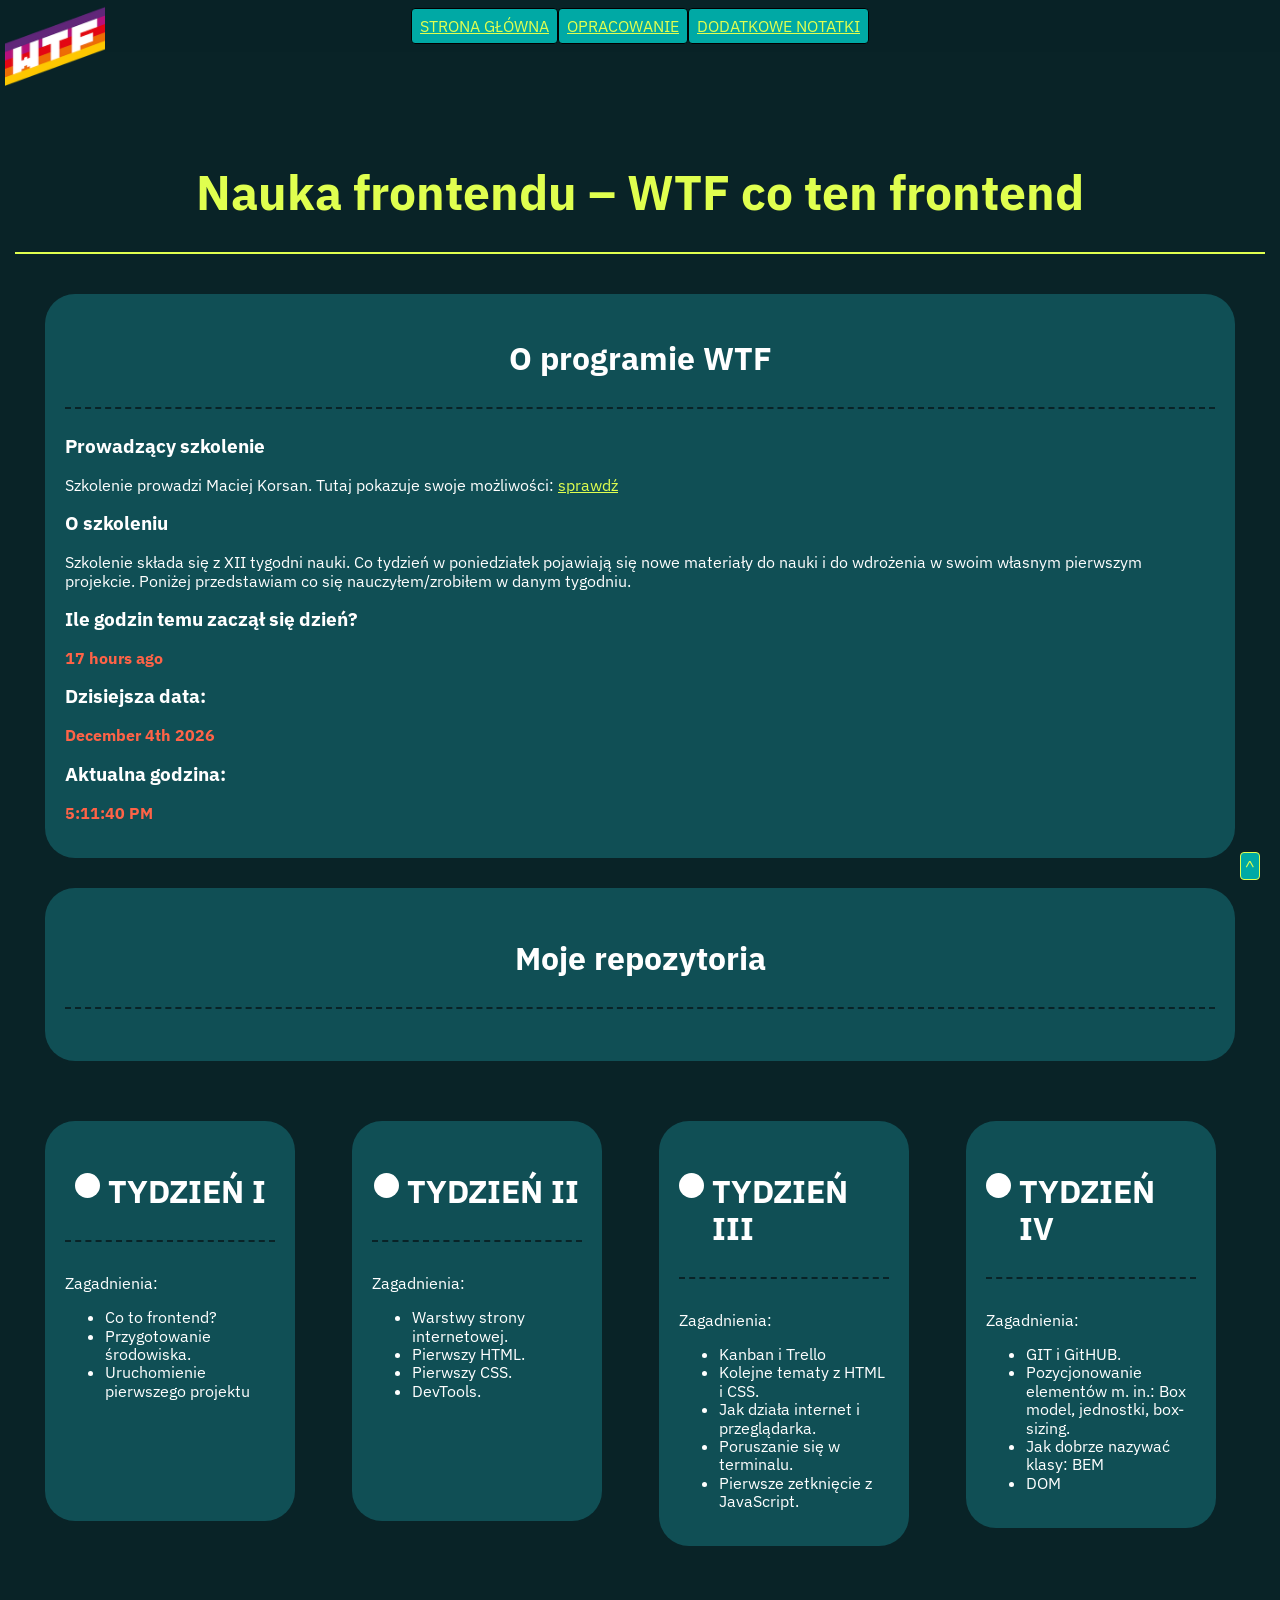
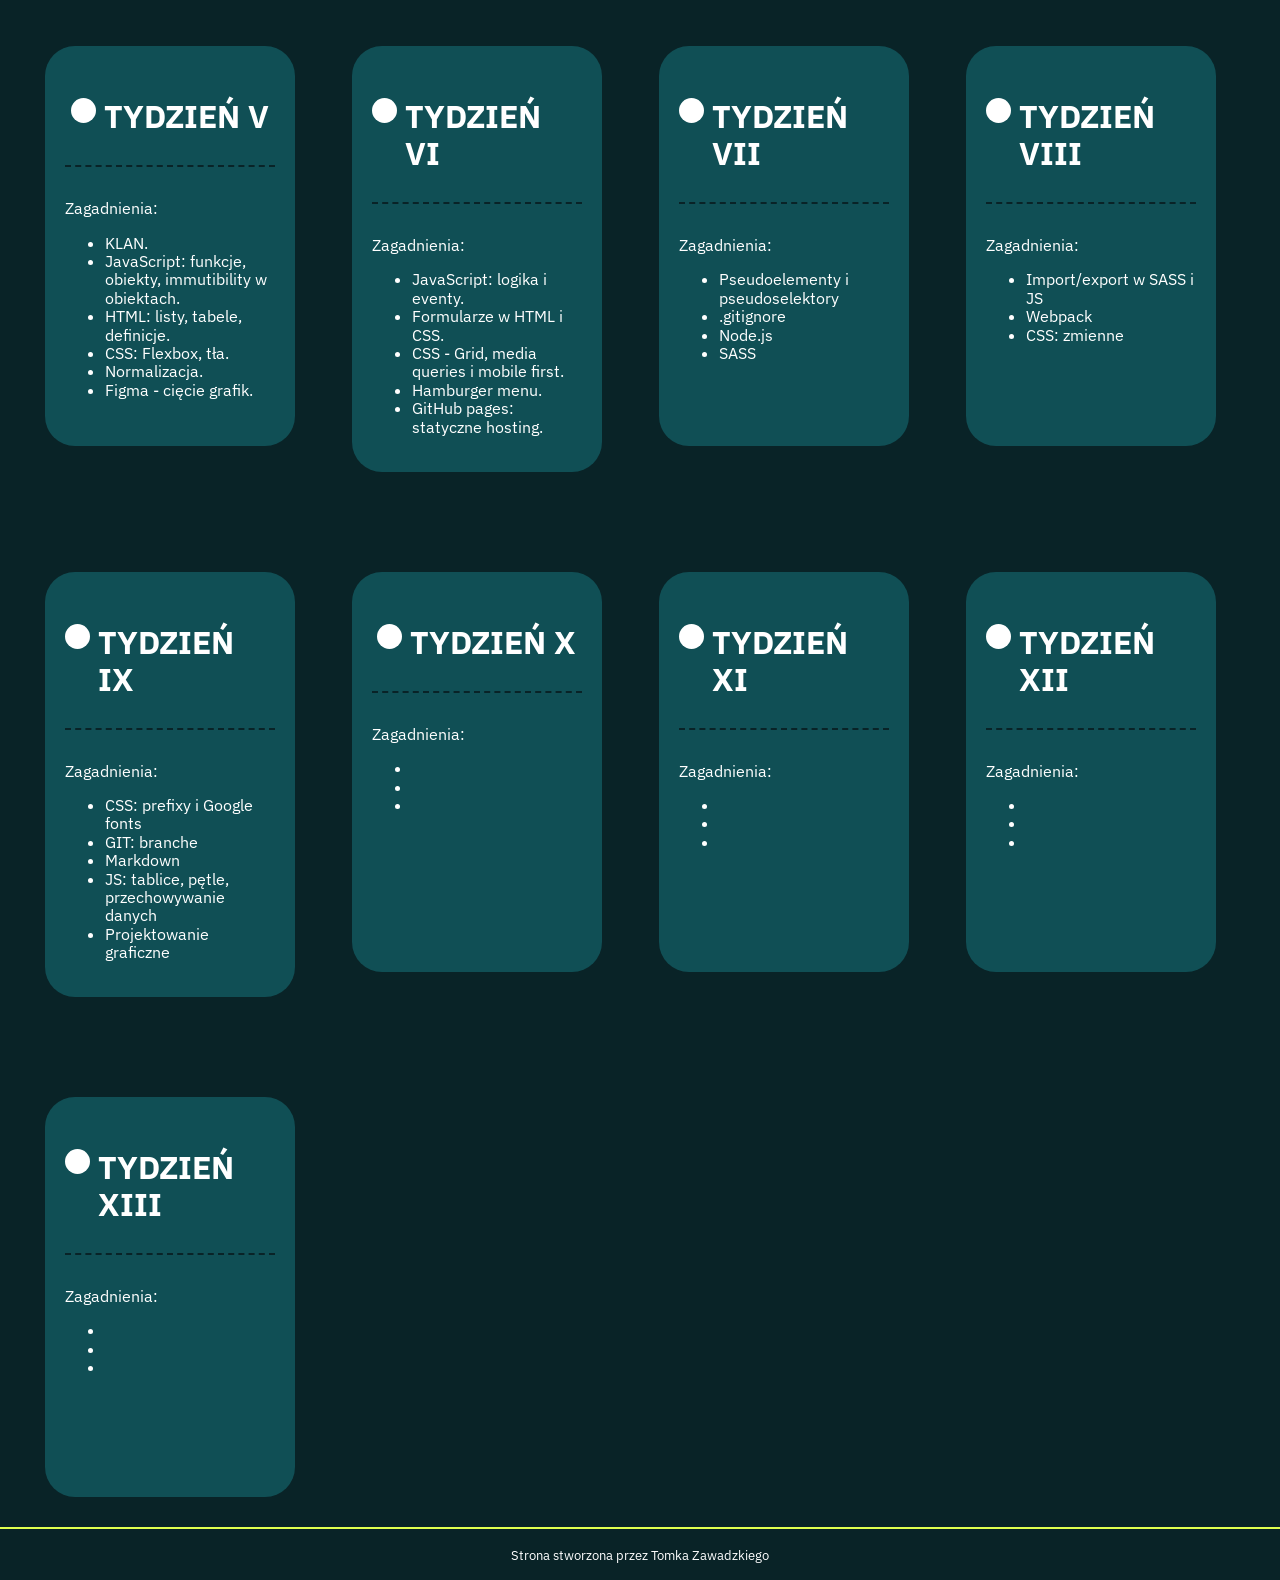
<file: index.html>
<!doctype html><html lang="pl"><head><meta charset="UTF-8"/><meta name="viewport" content="width=device-width,initial-scale=1"/><title>WTF - co ten frontend. Nauka TZ</title><link href="index.4333501d.css" rel="stylesheet"></head><body><header class="header"></header><img class="header__picture" src="img/wtf-wpidea-thumb.e35fe14c.png" alt="logo"/><nav class="navigation navigation--js"><a class="navigation__link navigation__link--homepage" href="index.html">STRONA GŁÓWNA</a> <a class="navigation__link" href="opracowanie.html">OPRACOWANIE</a> <a class="navigation__link" href="dodatki.html">DODATKOWE NOTATKI</a></nav><div class="navigation__button--position"><button class="navigation__button navigation__button--js"></button></div><main id="top" class="main"><header class="main__header"><h1 class="main__title">Nauka frontendu – WTF co ten frontend</h1></header><article class="initation"><h2 class="initation__title">O programie WTF</h2><section class="teacher"><h3 class="teacher__title">Prowadzący szkolenie</h3><p class="teacher__paragraf">Szkolenie prowadzi Maciej Korsan. Tutaj pokazuje swoje możliwości: <a class="teacher__paragraf--link" href="http://bit.ly/korsi-uku">sprawdź</a></p></section><section class="trainig"><h3 class="training__title">O szkoleniu</h3><p class="training__paragraf">Szkolenie składa się z XII tygodni nauki. Co tydzień w poniedziałek pojawiają się nowe materiały do nauki i do wdrożenia w swoim własnym pierwszym projekcie. Poniżej przedstawiam co się nauczyłem/zrobiłem w danym tygodniu.</p></section><section class="data"><h3 class="data__title">Ile godzin temu zaczął się dzień?</h3><p class="data__paragraf data__paragraf1--js"></p></section><section class="data"><h3 class="data__title">Dzisiejsza data:</h3><p class="data__paragraf data__paragraf2--js"></p></section><section class="data"><h3 class="data__title">Aktualna godzina:</h3><p class="data__paragraf data__paragraf3--js"></p></section></article><section class="repos"><h3 class="repos__title">Moje repozytoria</h3><ul class="repos-list repos-list--js"></ul></section><div class="container__workweek-plan"><div class="container__workweek"><article class="workweek"><h3 class="workweek__title">TYDZIEŃ I</h3><p class="workweek__paragraf">Zagadnienia:</p><ul class="workweek__list"><li class="workweek__list--point">Co to frontend?</li><li class="workweek__list--point">Przygotowanie środowiska.</li><li class="workweek__list--point">Uruchomienie pierwszego projektu</li></ul></article></div><div class="container__workweek"><article class="workweek"><h3 class="workweek__title">TYDZIEŃ II</h3><p class="workweek__paragraf">Zagadnienia:</p><ul class="workweek__list"><li class="workweek__list--point">Warstwy strony internetowej.</li><li class="workweek__list--point">Pierwszy HTML.</li><li class="workweek__list--point">Pierwszy CSS.</li><li class="workweek__list--point">DevTools.</li></ul></article></div><div class="container__workweek"><article class="workweek"><h3 class="workweek__title">TYDZIEŃ III</h3><p class="workweek__paragraf">Zagadnienia:</p><ul class="workweek__list"><li class="workweek__list--point">Kanban i Trello</li><li class="workweek__list--point">Kolejne tematy z HTML i CSS.</li><li class="workweek__list--point">Jak działa internet i przeglądarka.</li><li class="workweek__list--point">Poruszanie się w terminalu.</li><li class="workweek__list--point">Pierwsze zetknięcie z JavaScript.</li></ul></article></div><div class="container__workweek"><article class="workweek"><h3 class="workweek__title">TYDZIEŃ IV</h3><p class="workweek__paragraf">Zagadnienia:</p><ul class="workweek__list"><li class="workweek__list--point">GIT i GitHUB.</li><li class="workweek__list--point">Pozycjonowanie elementów m. in.: Box model, jednostki, box-sizing.</li><li class="workweek__list--point">Jak dobrze nazywać klasy: BEM</li><li class="workweek__list--point">DOM</li></ul></article></div><div class="container__workweek"><article class="workweek"><h3 class="workweek__title">TYDZIEŃ V</h3><p class="workweek__paragraf">Zagadnienia:</p><ul class="workweek__list"><li class="workweek__list--point">KLAN.</li><li class="workweek__list--point">JavaScript: funkcje, obiekty, immutibility w obiektach.</li><li class="workweek__list--point">HTML: listy, tabele, definicje.</li><li class="workweek__list--point">CSS: Flexbox, tła.</li><li class="workweek__list--point">Normalizacja.</li><li class="workweek__list--point">Figma - cięcie grafik.</li></ul></article></div><div class="container__workweek"><article class="workweek"><h3 class="workweek__title">TYDZIEŃ VI</h3><p class="workweek__paragraf">Zagadnienia:</p><ul class="workweek__list"><li class="workweek__list--point">JavaScript: logika i eventy.</li><li class="workweek__list--point">Formularze w HTML i CSS.</li><li class="workweek__list--point">CSS - Grid, media queries i mobile first.</li><li class="workweek__list--point">Hamburger menu.</li><li class="workweek__list--point">GitHub pages: statyczne hosting.</li></ul></article></div><div class="container__workweek"><article class="workweek"><h3 class="workweek__title">TYDZIEŃ VII</h3><p class="workweek__paragraf">Zagadnienia:</p><ul class="workweek__list"><li class="workweek__list--point">Pseudoelementy i pseudoselektory</li><li class="workweek__list--point">.gitignore</li><li class="workweek__list--point">Node.js</li><li class="workweek__list--point">SASS</li></ul></article></div><div class="container__workweek"><article class="workweek"><h3 class="workweek__title">TYDZIEŃ VIII</h3><p class="workweek__paragraf">Zagadnienia:</p><ul class="workweek__list"><li class="workweek__list--point">Import/export w SASS i JS</li><li class="workweek__list--point">Webpack</li><li class="workweek__list--point">CSS: zmienne</li></ul></article></div><div class="container__workweek"><article class="workweek"><h3 class="workweek__title">TYDZIEŃ IX</h3><p class="workweek__paragraf">Zagadnienia:</p><ul class="workweek__list"><li class="workweek__list--point">CSS: prefixy i Google fonts</li><li class="workweek__list--point">GIT: branche</li><li class="workweek__list--point">Markdown</li><li class="workweek__list--point">JS: tablice, pętle, przechowywanie danych</li><li class="workweek__list--point">Projektowanie graficzne</li></ul></article></div><div class="container__workweek"><article class="workweek"><h3 class="workweek__title">TYDZIEŃ X</h3><p class="workweek__paragraf">Zagadnienia:</p><ul class="workweek__list"><li class="workweek__list--point"></li><li class="workweek__list--point"></li><li class="workweek__list--point"></li></ul></article></div><div class="container__workweek"><article class="workweek"><h3 class="workweek__title">TYDZIEŃ XI</h3><p class="workweek__paragraf">Zagadnienia:</p><ul class="workweek__list"><li class="workweek__list--point"></li><li class="workweek__list--point"></li><li class="workweek__list--point"></li></ul></article></div><div class="container__workweek"><article class="workweek"><h3 class="workweek__title">TYDZIEŃ XII</h3><p class="workweek__paragraf">Zagadnienia:</p><ul class="workweek__list"><li class="workweek__list--point"></li><li class="workweek__list--point"></li><li class="workweek__list--point"></li></ul></article></div><div class="container__workweek"><article class="workweek"><h3 class="workweek__title">TYDZIEŃ XIII</h3><p class="workweek__paragraf">Zagadnienia:</p><ul class="workweek__list"><li class="workweek__list--point"></li><li class="workweek__list--point"></li><li class="workweek__list--point"></li></ul></article></div></div></main><a class="jump" href="#top">^</a><footer class="footer"><p><small>Strona stworzona przez Tomka Zawadzkiego</small></p></footer><script src="index.4333501d.js"></script></body></html>
</file>
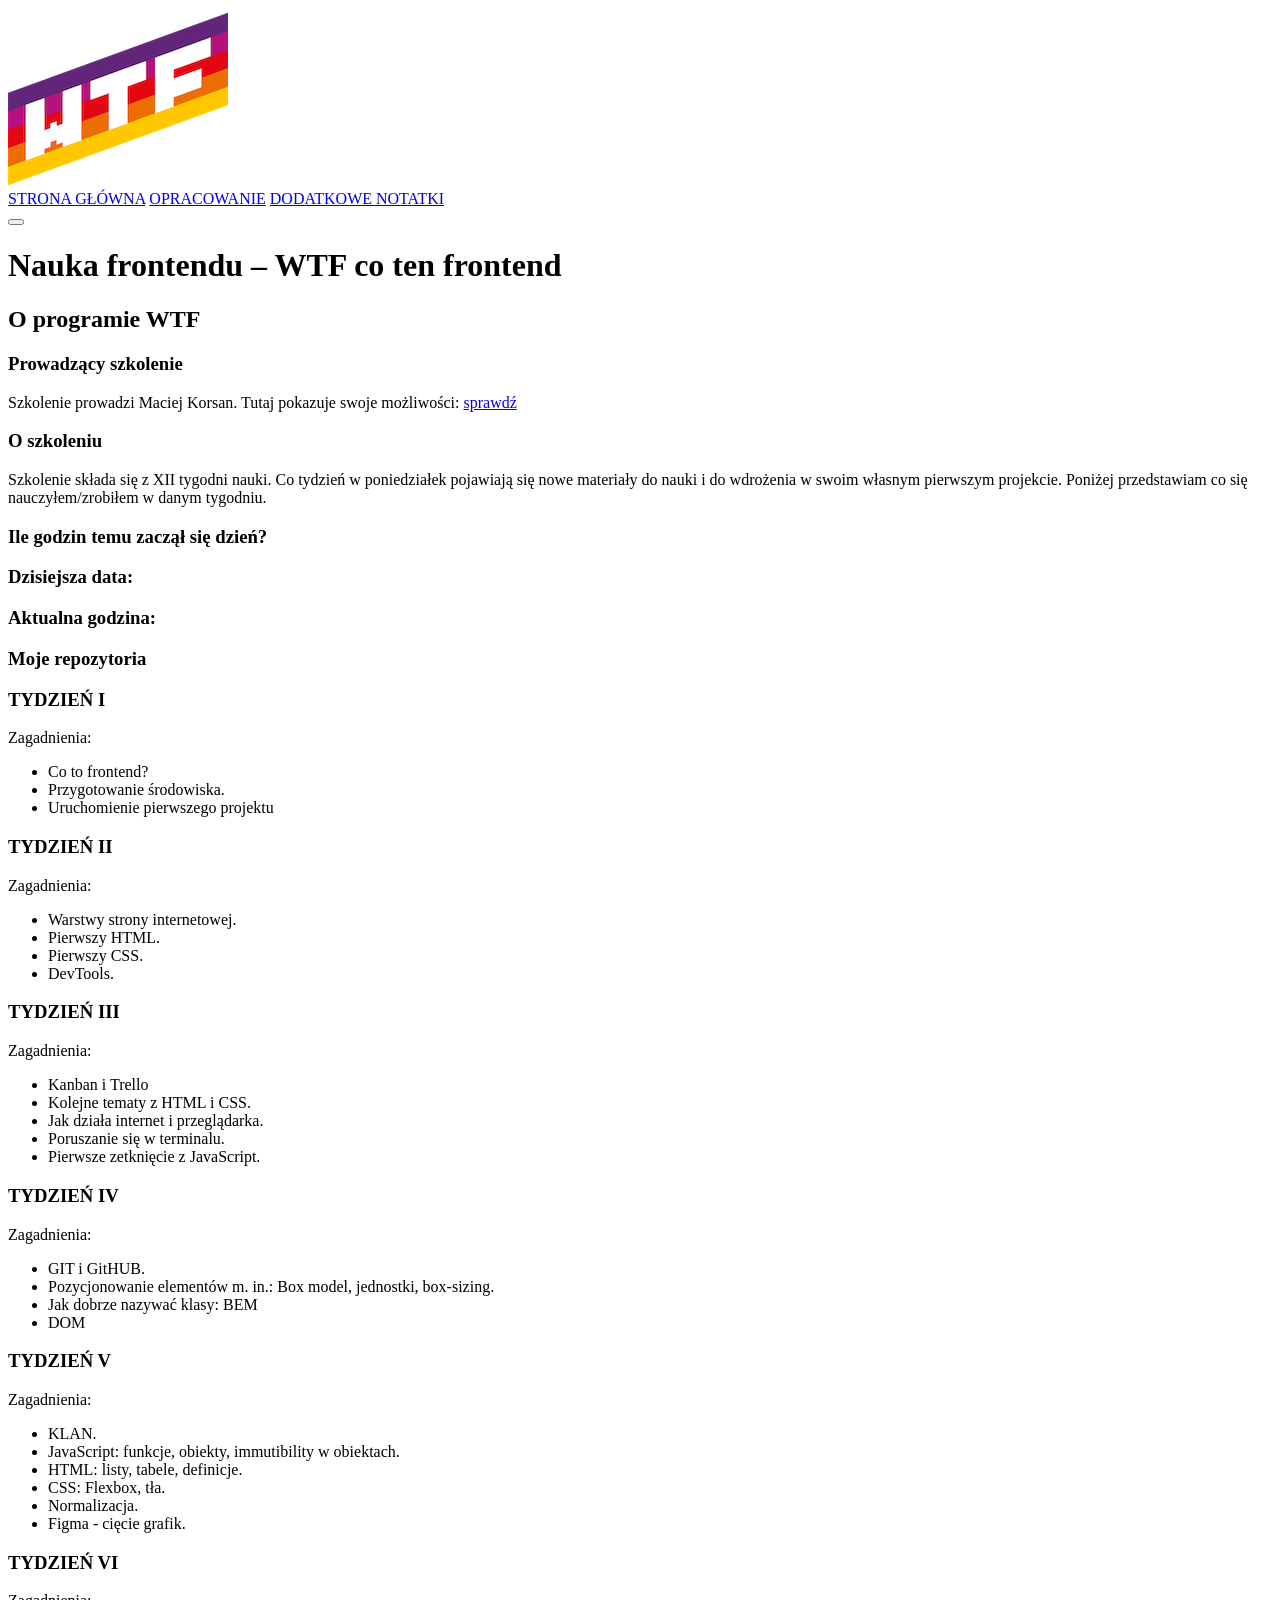
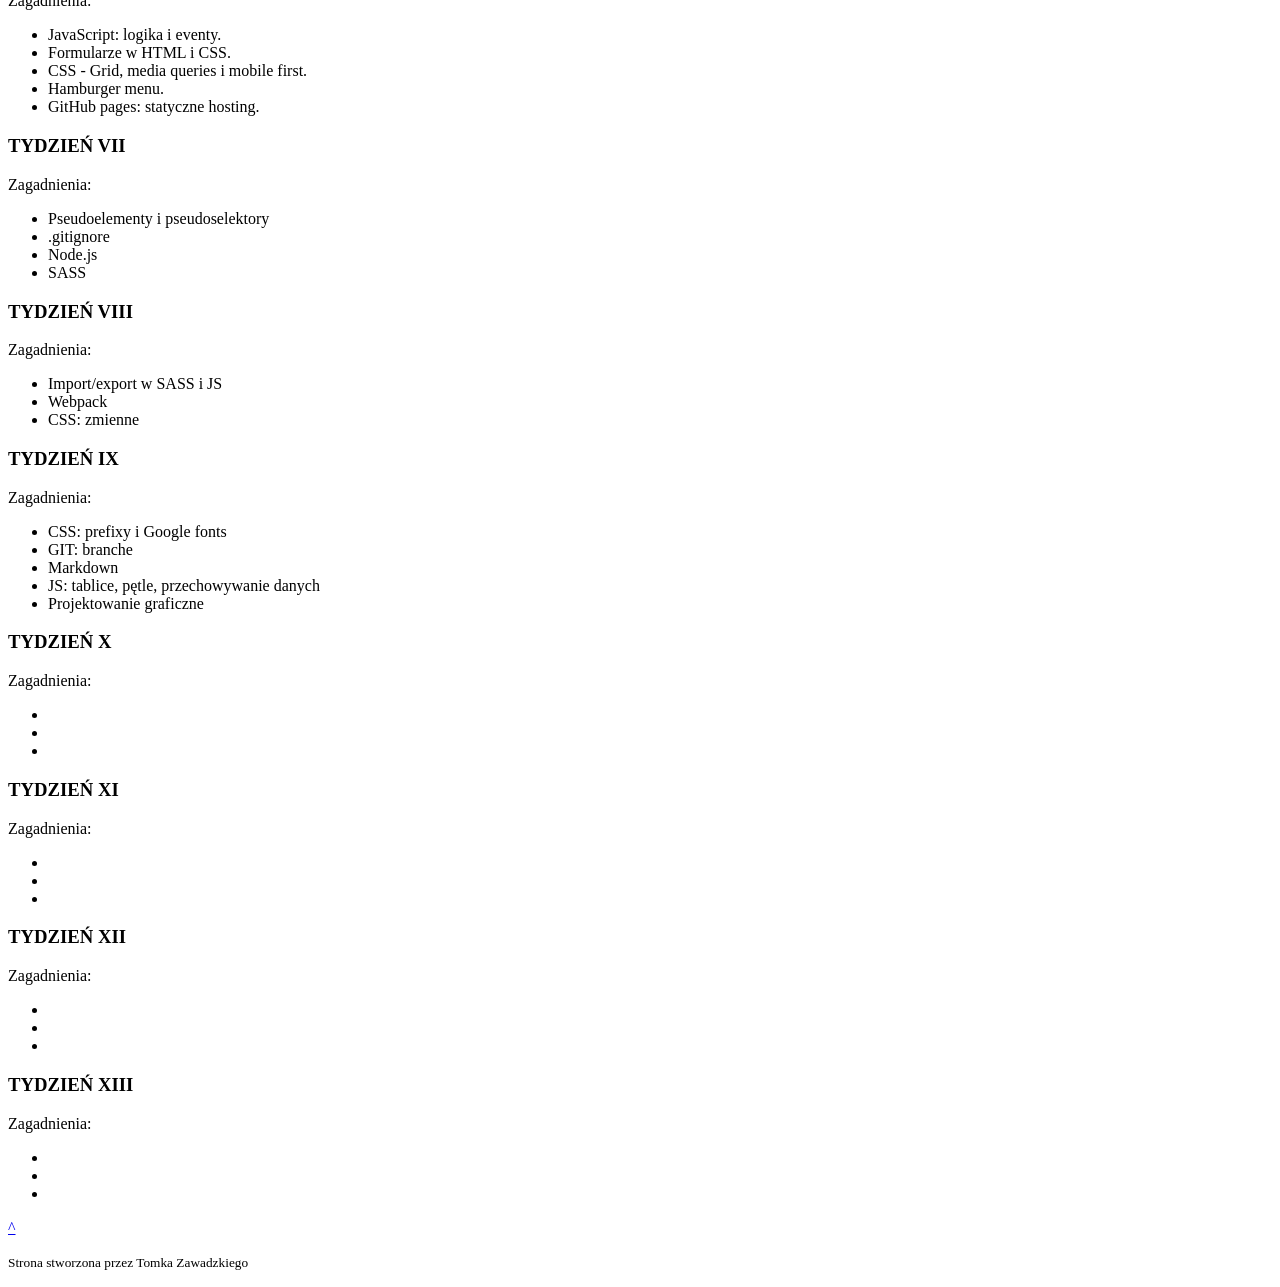
<file: src/pages/index.html>
<!DOCTYPE html>
<html lang="pl">
  <head>
    <meta charset="UTF-8" />
    <meta name="viewport" content="width=device-width, initial-scale=1.0" />
    <title>WTF - co ten frontend. Nauka TZ</title>

  </head>

  <body>
    <header class="header"></header> 
      <img
        class="header__picture"
        src="../assets/img/wtf-wpidea-thumb.png"
        alt="logo"
      />
      <nav class="navigation navigation--js">
        <a class="navigation__link navigation__link--homepage" href="index.html"
          >STRONA GŁÓWNA</a
        >
        <a class="navigation__link" href="opracowanie.html">OPRACOWANIE</a>
        <a class="navigation__link" href="dodatki.html">DODATKOWE NOTATKI</a>
      </nav>
      <div class="navigation__button--position">
        <button class="navigation__button navigation__button--js"></button>
      </div>
    </header>

    <main id="top" class="main">
      <header class="main__header">
        <h1 class="main__title">Nauka frontendu – WTF co ten frontend</h1>
      </header>

      <article class="initation">
        <h2 class="initation__title">O programie WTF</h2>

        <section class="teacher">
          <h3 class="teacher__title">Prowadzący szkolenie</h3>

          <p class="teacher__paragraf">
            Szkolenie prowadzi Maciej Korsan. Tutaj pokazuje swoje możliwości:
            <a
              class="teacher__paragraf--link"
              href="http://bit.ly/korsi-uku"
              >sprawdź</a
            >
          </p>
        </section>

        <section class="trainig">
          <h3 class="training__title">O szkoleniu</h3>

          <p class="training__paragraf">
            Szkolenie składa się z XII tygodni nauki. Co tydzień w poniedziałek
            pojawiają się nowe materiały do nauki i do wdrożenia w swoim własnym
            pierwszym projekcie. Poniżej przedstawiam co się nauczyłem/zrobiłem
            w danym tygodniu.
          </p>
        </section>

        <section class="data">
        <h3 class="data__title">Ile godzin temu zaczął się dzień?</h3>
        <p class="data__paragraf data__paragraf1--js">

        </p>
        </section>
        <section class="data">
          <h3 class="data__title">Dzisiejsza data:</h3>
          <p class="data__paragraf data__paragraf2--js">
  
          </p>
          </section>
          <section class="data">
            <h3 class="data__title">Aktualna godzina:</h3>
            <p class="data__paragraf data__paragraf3--js">
    
            </p>
            </section>
      </article>

      <section class="repos">
        <h3 class="repos__title">Moje repozytoria</h3>
        <ul class="repos-list repos-list--js">
        </ul>
      </section>

      <div class="container__workweek-plan">
        <div class="container__workweek">
          <article class="workweek">
            <h3 class="workweek__title">TYDZIEŃ I</h3>
            <p class="workweek__paragraf">Zagadnienia:</p>
            <ul class="workweek__list">
              <li class="workweek__list--point">Co to frontend?</li>
              <li class="workweek__list--point">
                Przygotowanie środowiska.
              </li>
              <li class="workweek__list--point">
                Uruchomienie pierwszego projektu
              </li>
            </ul>
          </article>
        </div>
        <div class="container__workweek">
          <article class="workweek">
            <h3 class="workweek__title">TYDZIEŃ II</h3>
            <p class="workweek__paragraf">Zagadnienia:</p>
            <ul class="workweek__list">
              <li class="workweek__list--point">
                Warstwy strony internetowej.
              </li>
              <li class="workweek__list--point">Pierwszy HTML.</li>
              <li class="workweek__list--point">Pierwszy CSS.</li>
              <li class="workweek__list--point">DevTools.</li>
            </ul>
          </article>
        </div>
        <div class="container__workweek">
          <article class="workweek">
            <h3 class="workweek__title">TYDZIEŃ III</h3>
            <p class="workweek__paragraf">Zagadnienia:</p>
            <ul class="workweek__list">
              <li class="workweek__list--point">Kanban i Trello</li>
              <li class="workweek__list--point">
                Kolejne tematy z HTML i CSS.
              </li>
              <li class="workweek__list--point">
                Jak działa internet i przeglądarka.
              </li>
              <li class="workweek__list--point">
                Poruszanie się w terminalu.
              </li>
              <li class="workweek__list--point">
                Pierwsze zetknięcie z JavaScript.
              </li>
            </ul>
          </article>
        </div>
        <div class="container__workweek">
          <article class="workweek">
            <h3 class="workweek__title">TYDZIEŃ IV</h3>
            <p class="workweek__paragraf">Zagadnienia:</p>
            <ul class="workweek__list">
              <li class="workweek__list--point">GIT i GitHUB.</li>
              <li class="workweek__list--point">
                Pozycjonowanie elementów m. in.: Box model, jednostki,
                box-sizing.
              </li>
              <li class="workweek__list--point">
                Jak dobrze nazywać klasy: BEM
              </li>
              <li class="workweek__list--point">DOM</li>
            </ul>
          </article>
        </div>
        <div class="container__workweek">
          <article class="workweek">
            <h3 class="workweek__title">TYDZIEŃ V</h3>
            <p class="workweek__paragraf">Zagadnienia:</p>
            <ul class="workweek__list">
              <li class="workweek__list--point">KLAN.</li>
              <li class="workweek__list--point">
                JavaScript: funkcje, obiekty, immutibility w obiektach.
              </li>
              <li class="workweek__list--point">
                HTML: listy, tabele, definicje.
              </li>
              <li class="workweek__list--point">CSS: Flexbox, tła.</li>
              <li class="workweek__list--point">Normalizacja.</li>
              <li class="workweek__list--point">
                Figma - cięcie grafik.
              </li>
            </ul>
          </article>
        </div>
        <div class="container__workweek">
          <article class="workweek">
            <h3 class="workweek__title">TYDZIEŃ VI</h3>
            <p class="workweek__paragraf">Zagadnienia:</p>
            <ul class="workweek__list">
              <li class="workweek__list--point">
                JavaScript: logika i eventy.
              </li>
              <li class="workweek__list--point">
                Formularze w HTML i CSS.
              </li>
              <li class="workweek__list--point">
                CSS - Grid, media queries i mobile first.
              </li>
              <li class="workweek__list--point">Hamburger menu.</li>
              <li class="workweek__list--point">
                GitHub pages: statyczne hosting.
              </li>
            </ul>
          </article>
        </div>
        <div class="container__workweek">
          <article class="workweek">
            <h3 class="workweek__title">TYDZIEŃ VII</h3>
            <p class="workweek__paragraf">Zagadnienia:</p>
            <ul class="workweek__list">
              <li class="workweek__list--point">Pseudoelementy i pseudoselektory</li>
              <li class="workweek__list--point">.gitignore</li>
              <li class="workweek__list--point">Node.js</li>
              <li class="workweek__list--point">SASS</li>
            </ul>
          </article>
        </div>
        <div class="container__workweek">
          <article class="workweek">
            <h3 class="workweek__title">TYDZIEŃ VIII</h3>
            <p class="workweek__paragraf">Zagadnienia:</p>
            <ul class="workweek__list">
              <li class="workweek__list--point">Import/export w SASS i JS</li>
              <li class="workweek__list--point">Webpack</li>
              <li class="workweek__list--point">CSS: zmienne</li>
            </ul>
          </article>
        </div>
        <div class="container__workweek">
          <article class="workweek">
            <h3 class="workweek__title">TYDZIEŃ IX</h3>
            <p class="workweek__paragraf">Zagadnienia:</p>
            <ul class="workweek__list">
              <li class="workweek__list--point">CSS: prefixy i Google fonts</li>
              <li class="workweek__list--point">GIT: branche</li>
              <li class="workweek__list--point">Markdown</li>
              <li class="workweek__list--point">JS: tablice, pętle, przechowywanie danych</li>
              <li class="workweek__list--point">Projektowanie graficzne</li>
            </ul>
          </article>
        </div>
        <div class="container__workweek">
          <article class="workweek">
            <h3 class="workweek__title">TYDZIEŃ X</h3>
            <p class="workweek__paragraf">Zagadnienia:</p>
            <ul class="workweek__list">
              <li class="workweek__list--point"></li>
              <li class="workweek__list--point"></li>
              <li class="workweek__list--point"></li>
            </ul>
          </article>
        </div>
        <div class="container__workweek">
          <article class="workweek">
            <h3 class="workweek__title">TYDZIEŃ XI</h3>
            <p class="workweek__paragraf">Zagadnienia:</p>
            <ul class="workweek__list">
              <li class="workweek__list--point"></li>
              <li class="workweek__list--point"></li>
              <li class="workweek__list--point"></li>
            </ul>
          </article>
        </div>
        <div class="container__workweek">
          <article class="workweek">
            <h3 class="workweek__title">TYDZIEŃ XII</h3>
            <p class="workweek__paragraf">Zagadnienia:</p>
            <ul class="workweek__list">
              <li class="workweek__list--point"></li>
              <li class="workweek__list--point"></li>
              <li class="workweek__list--point"></li>
            </ul>
          </article>
        </div>
        <div class="container__workweek">
          <article class="workweek">
            <h3 class="workweek__title">TYDZIEŃ XIII</h3>
            <p class="workweek__paragraf">Zagadnienia:</p>
            <ul class="workweek__list">
              <li class="workweek__list--point"></li>
              <li class="workweek__list--point"></li>
              <li class="workweek__list--point"></li>
            </ul>
          </article>
        </div>
      </div>
    </main>

    <a class="jump" href="#top">^</a>

    <footer class="footer">
      <p><small>Strona stworzona przez Tomka Zawadzkiego</small></p>
    </footer>
    
  </body>
</html>
</file>
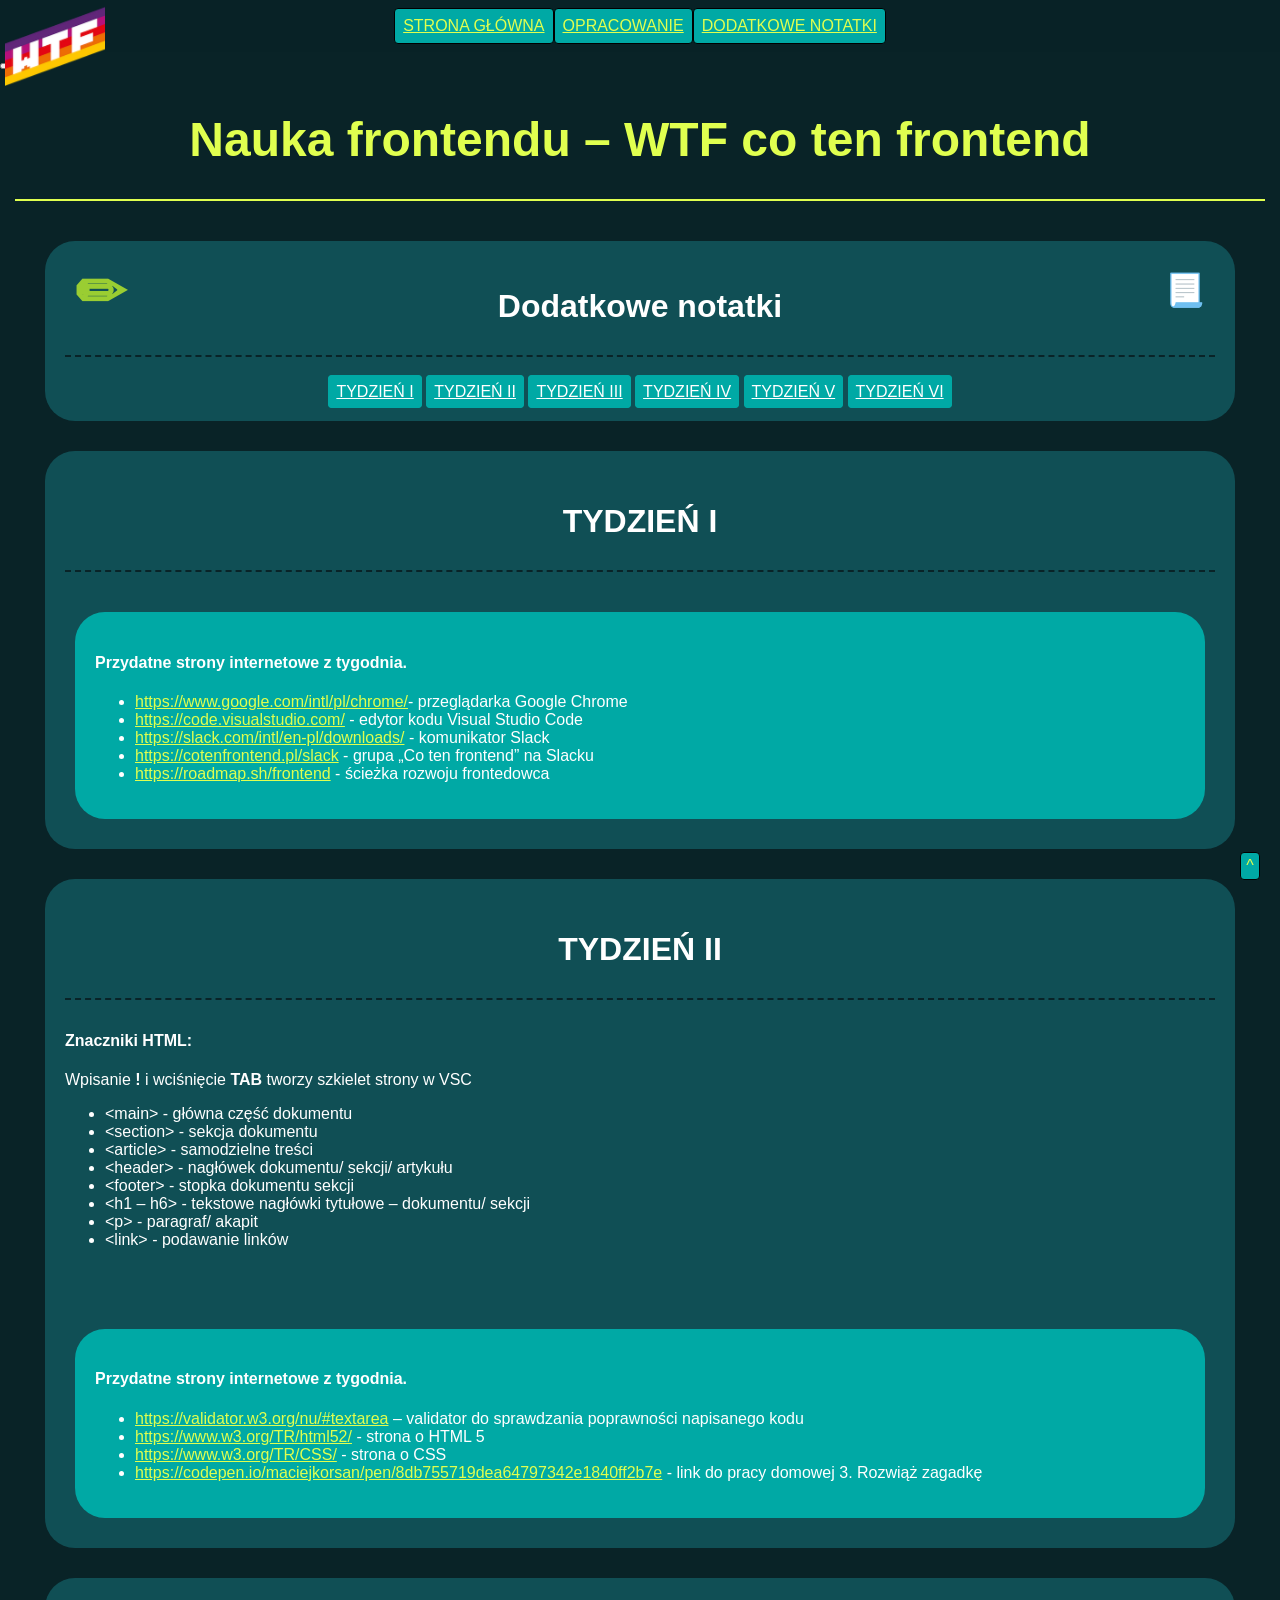
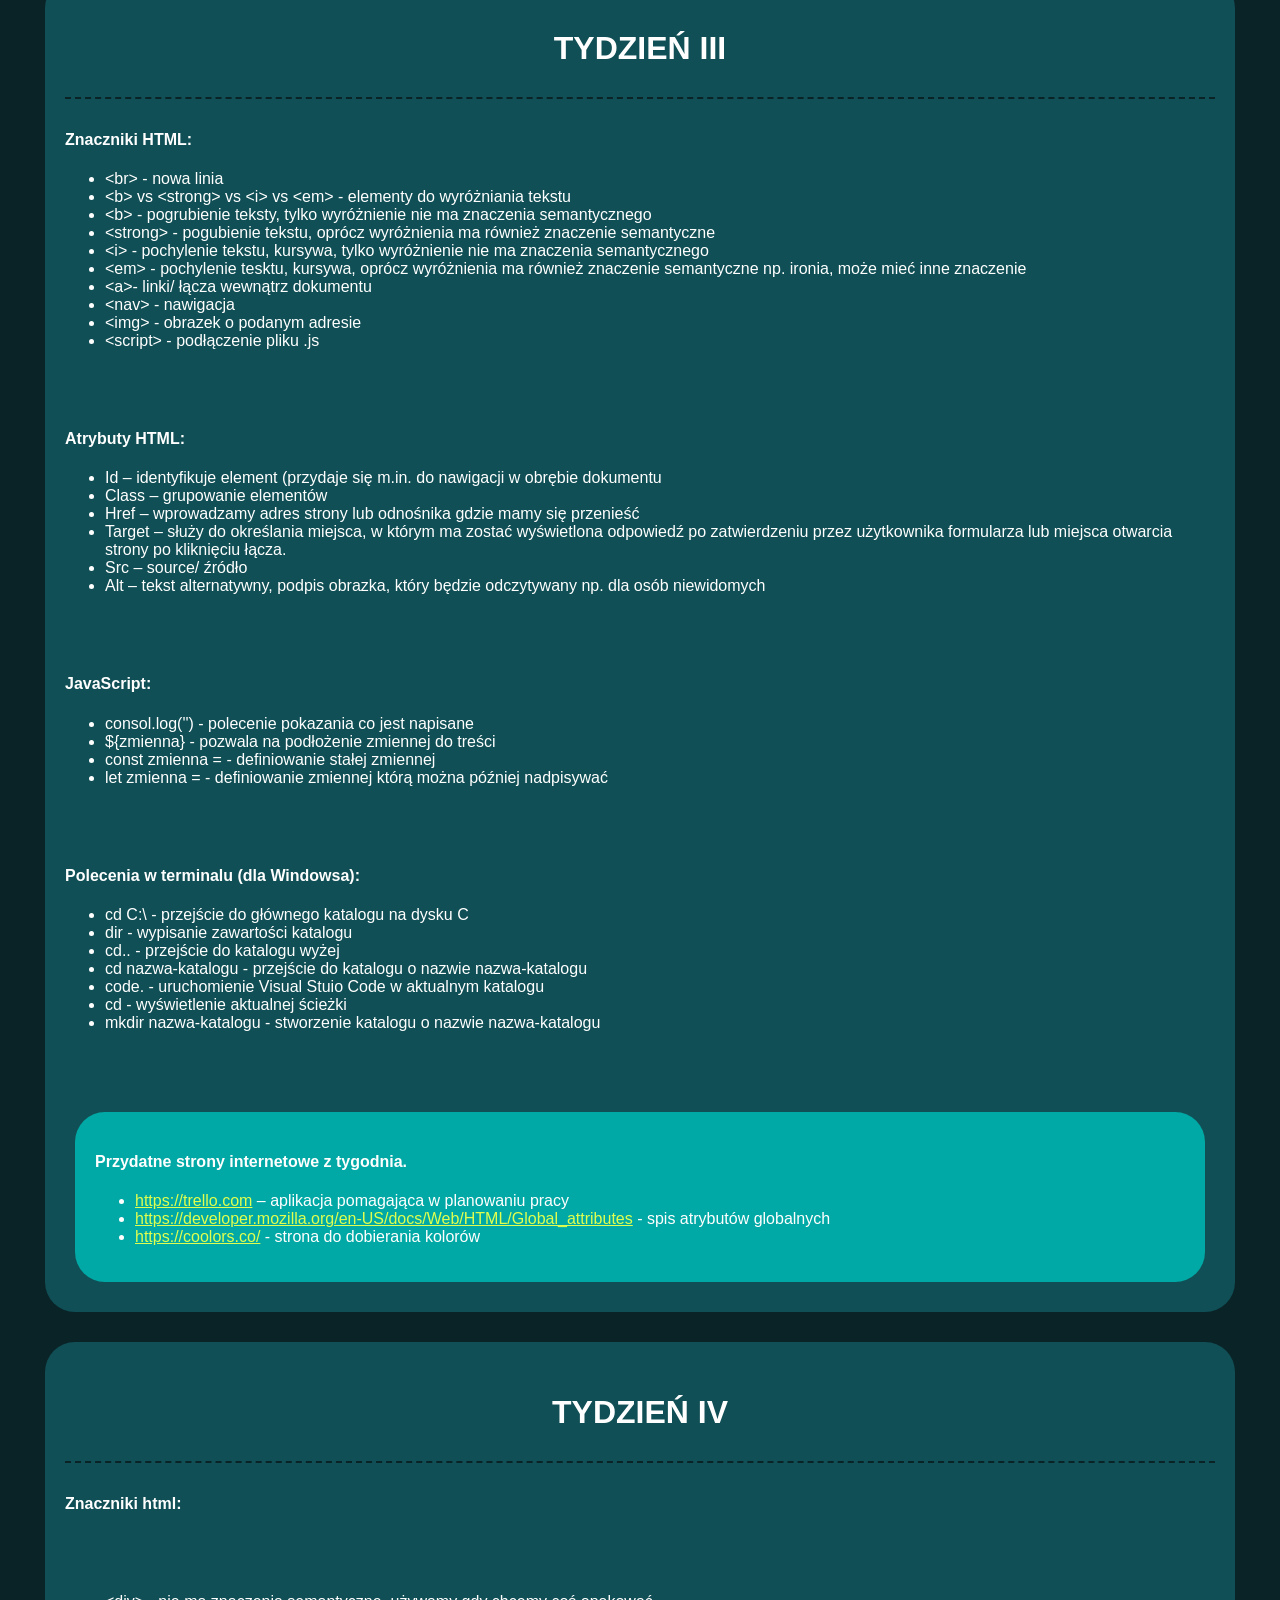
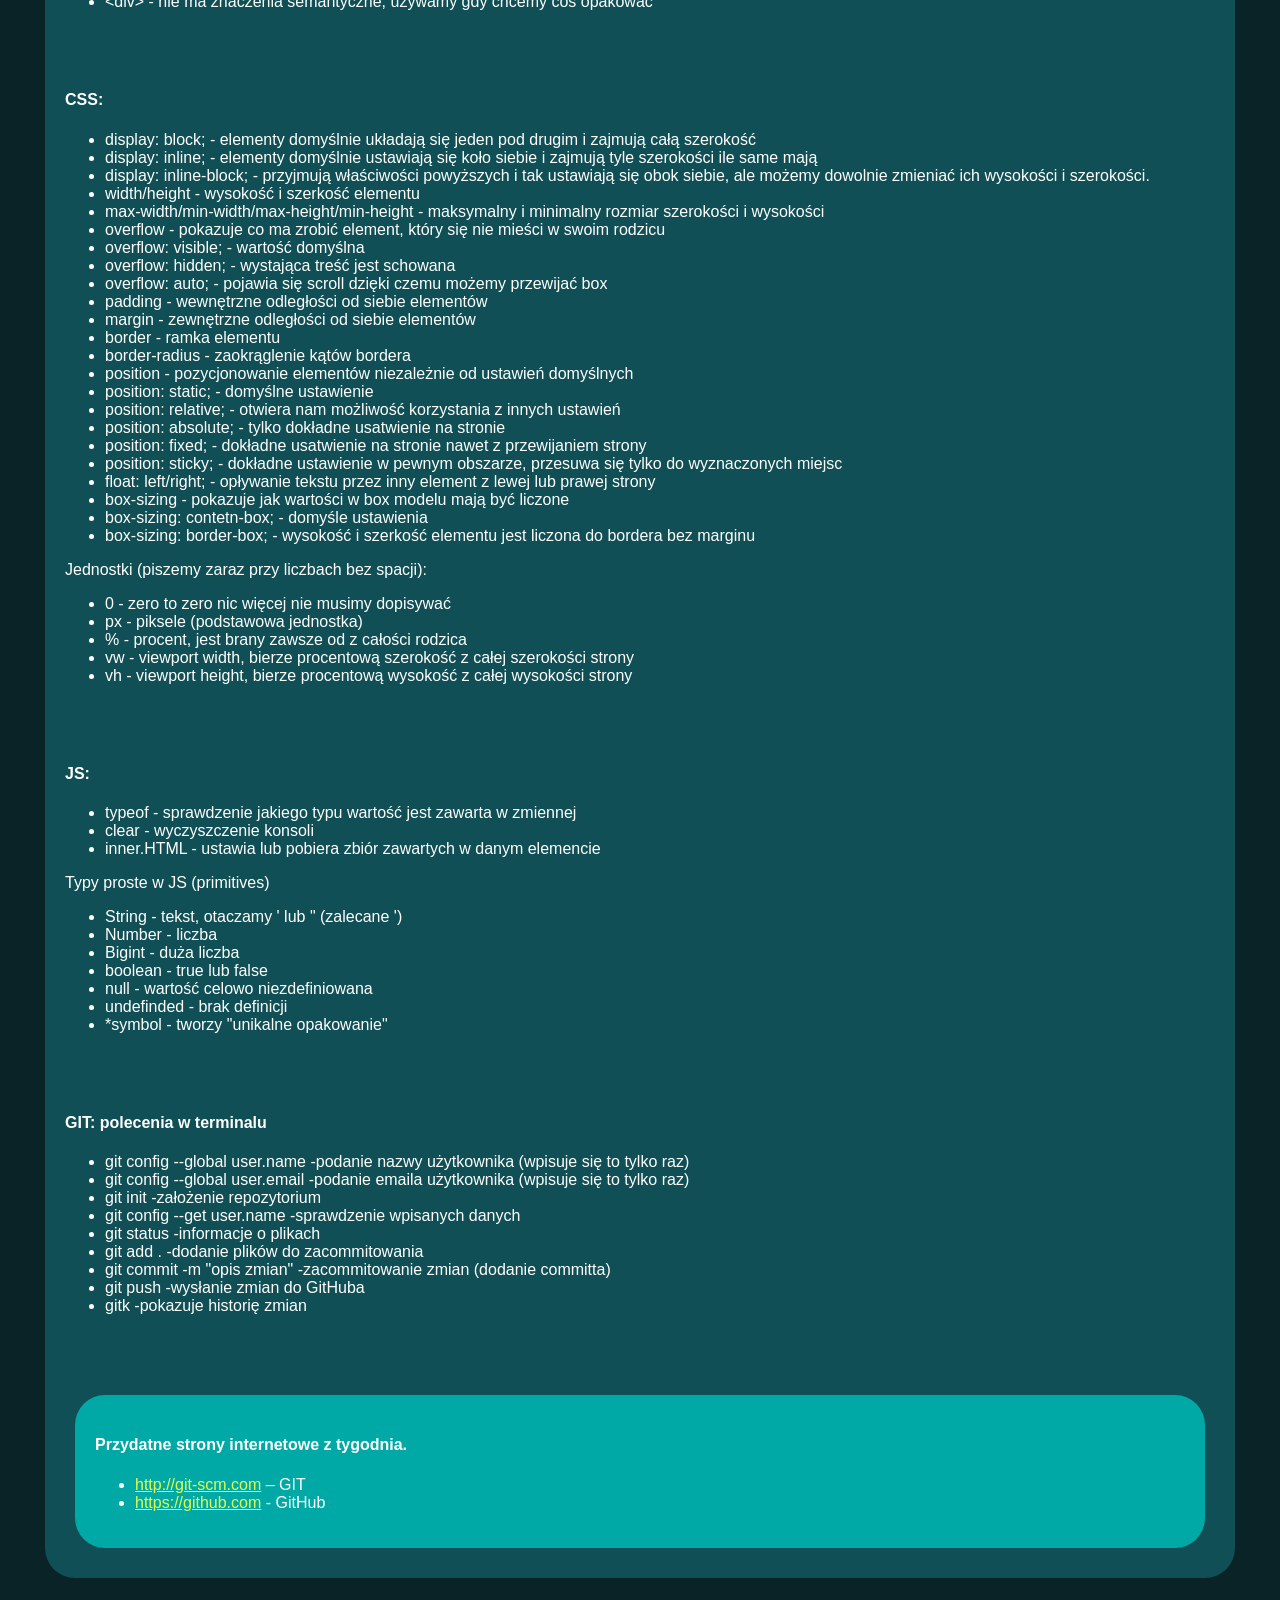
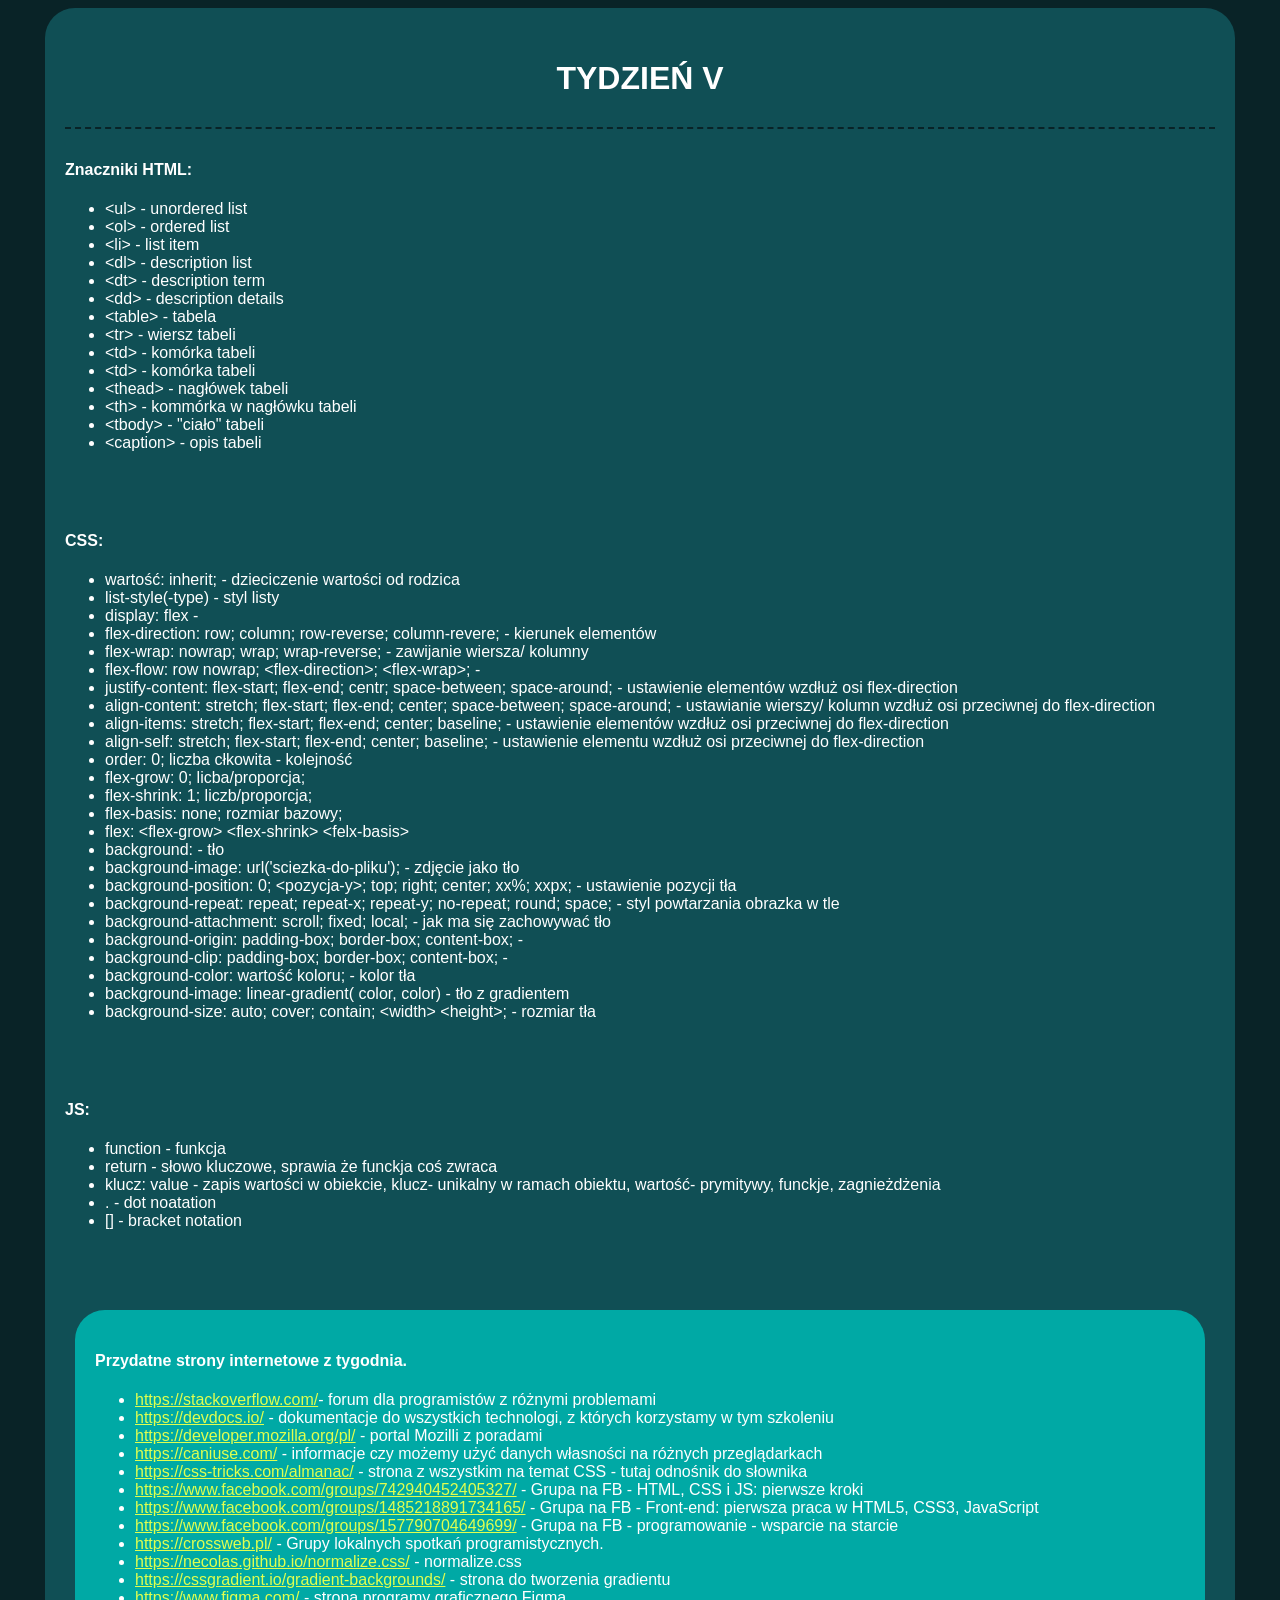
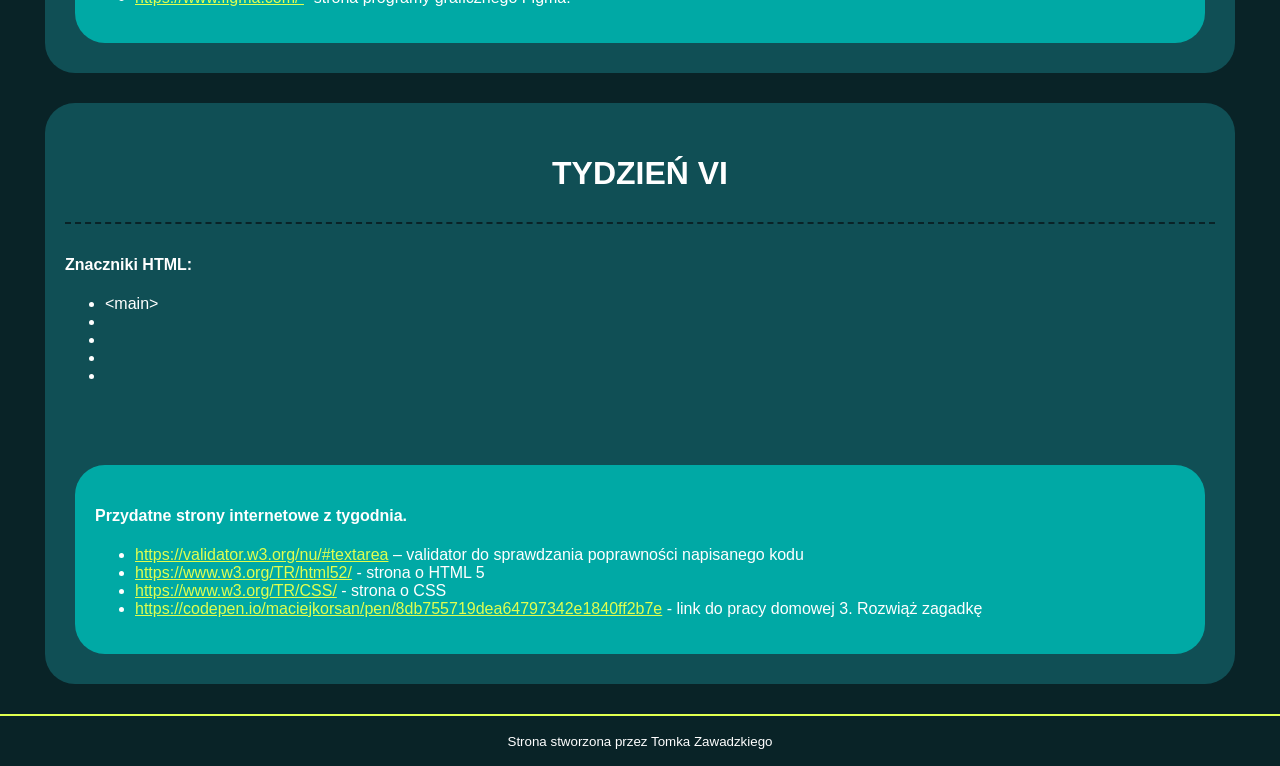
<file: dodatki.html>
<!doctype html><html lang="pl"><head><meta charset="UTF-8"/><meta name="viewport" content="width=device-width,initial-scale=1"/><title>WTF - co ten frontend. Nauka TZ</title><link href="dodatki.4333501d.css" rel="stylesheet"></head><body><header class="header"><img class="header__picture" src="img/wtf-wpidea-thumb.e35fe14c.png" alt="logo"/><nav class="navigation navigation--js"><a class="navigation__link navigation__link--homepage" href="index.html">STRONA GŁÓWNA</a> <a class="navigation__link" href="opracowanie.html">OPRACOWANIE</a> <a class="navigation__link" href="dodatki.html">DODATKOWE NOTATKI</a></nav><div class="navigation__button--position"><button class="navigation__button navigation__button--js"></button></div></header><main id="top" class="main"><header class="main__header"><h1 class="main__title">Nauka frontendu – WTF co ten frontend</h1></header><nav class="navigation-weeks"><h2 class="navigation-weeks__title"><span class="pencil">✏</span>Dodatkowe notatki <span class="notes">📃</span></h2><div class="wrapper__navigation-links"><a class="navigation-weeks__href" href="#week-one">TYDZIEŃ I</a> <a class="navigation-weeks__href" href="#week-two">TYDZIEŃ II</a> <a class="navigation-weeks__href" href="#week-three">TYDZIEŃ III</a> <a class="navigation-weeks__href" href="#week-four">TYDZIEŃ IV</a> <a class="navigation-weeks__href" href="#week-five">TYDZIEŃ V</a> <a class="navigation-weeks__href" href="#week-six">TYDZIEŃ VI</a></div></nav><article class="workweek"><h3 id="week-one" class="workweek__title">TYDZIEŃ I</h3><section class="website"><h4 class="website__title">Przydatne strony internetowe z tygodnia.</h4><ul class="website__list"><li class="website__list--point"><a class="important-link" href="https://www.google.com/intl/pl/chrome/">https://www.google.com/intl/pl/chrome/</a>- przeglądarka Google Chrome</li><li class="website__list--point"><a class="important-link" href="https://code.visualstudio.com/">https://code.visualstudio.com/</a> - edytor kodu Visual Studio Code</li><li class="website__list--point"><a class="important-link" href="https://slack.com/intl/en-pl/downloads/">https://slack.com/intl/en-pl/downloads/</a> - komunikator Slack</li><li calss="website__list--point"><a class="important-link" href="https://cotenfrontend.pl/slack">https://cotenfrontend.pl/slack</a> - grupa „Co ten frontend” na Slacku</li><li class="website__list--point"><a class="important-link" href="https://roadmap.sh/frontend">https://roadmap.sh/frontend</a> - ścieżka rozwoju frontedowca</li></ul></section></article><article class="workweek"><h3 id="week-two" class="workweek__title">TYDZIEŃ II</h3><section class="week-description"><h4 class="week-description__title">Znaczniki HTML:</h4><p>Wpisanie <b>!</b> i wciśnięcie <b>TAB</b> tworzy szkielet strony w VSC</p><ul class="week-description__list"><li class="week-description__list--point">&lt;main&gt; - główna część dokumentu</li><li class="week-description__list--point">&lt;section&gt; - sekcja dokumentu</li><li class="week-description__list--point">&lt;article&gt; - samodzielne treści</li><li class="week-description__list--point">&lt;header&gt; - nagłówek dokumentu/ sekcji/ artykułu</li><li class="week-description__list--point">&lt;footer&gt; - stopka dokumentu sekcji</li><li class="week-description__list--point">&lt;h1 – h6&gt; - tekstowe nagłówki tytułowe – dokumentu/ sekcji</li><li class="week-description__list--point">&lt;p&gt; - paragraf/ akapit</li><li class="week-description__list--point">&lt;link&gt; - podawanie linków</li></ul></section><section class="website"><h4 class="website--title">Przydatne strony internetowe z tygodnia.</h4><ul class="website__list"><li class="website__list--point"><a class="important-link" href="https://validator.w3.org/nu/#textarea">https://validator.w3.org/nu/#textarea</a> – validator do sprawdzania poprawności napisanego kodu</li><li class="website__list--point"><a class="important-link" href="https://www.w3.org/TR/html52/">https://www.w3.org/TR/html52/</a> - strona o HTML 5</li><li class="website__list--point"><a class="important-link" href="https://www.w3.org/TR/CSS/">https://www.w3.org/TR/CSS/</a> - strona o CSS</li><li class="website__list--point"><a class="important-link" href="https://codepen.io/maciejkorsan/pen/8db755719dea64797342e1840ff2b7ee">https://codepen.io/maciejkorsan/pen/8db755719dea64797342e1840ff2b7e</a> - link do pracy domowej 3. Rozwiąż zagadkę</li></ul></section></article><article class="workweek"><h3 id="week-three" class="workweek__title">TYDZIEŃ III</h3><section class="week-description"><h4 class="week-description__title">Znaczniki HTML:</h4><ul class="week-description__list"><li class="week-description__list--point">&lt;br&gt; - nowa linia</li><li class="week-description__list--point">&lt;b&gt; vs &lt;strong&gt; vs &lt;i&gt; vs &lt;em&gt; - elementy do wyróżniania tekstu</li><li class="week-description__list--point">&lt;b&gt; - pogrubienie teksty, tylko wyróżnienie nie ma znaczenia semantycznego</li><li class="week-description__list--point">&lt;strong&gt; - pogubienie tekstu, oprócz wyróżnienia ma również znaczenie semantyczne</li><li class="week-description__list--point">&lt;i&gt; - pochylenie tekstu, kursywa, tylko wyróżnienie nie ma znaczenia semantycznego</li><li class="week-description__list--point">&lt;em&gt; - pochylenie tesktu, kursywa, oprócz wyróżnienia ma również znaczenie semantyczne np. ironia, może mieć inne znaczenie</li><li class="week-description__list--point">&lt;a&gt;- linki/ łącza wewnątrz dokumentu</li><li class="week-description__list--point">&lt;nav&gt; - nawigacja</li><li class="week-description__list--point">&lt;img&gt; - obrazek o podanym adresie</li><li class="week-description__list--point">&lt;script&gt; - podłączenie pliku .js</li></ul></section><section class="week-description"><h4 class="week-description__title">Atrybuty HTML:</h4><ul class="week-description__list"><li class="week-description__list--point">Id – identyfikuje element (przydaje się m.in. do nawigacji w obrębie dokumentu</li><li class="week-description__list--point">Class – grupowanie elementów</li><li class="week-description__list--point">Href – wprowadzamy adres strony lub odnośnika gdzie mamy się przenieść</li><li class="week-description__list--point">Target – służy do określania miejsca, w którym ma zostać wyświetlona odpowiedź po zatwierdzeniu przez użytkownika formularza lub miejsca otwarcia strony po kliknięciu łącza.</li><li class="week-description__list--point">Src – source/ źródło</li><li class="week-description__list--point">Alt – tekst alternatywny, podpis obrazka, który będzie odczytywany np. dla osób niewidomych</li></ul></section><section class="week-description"><h4 class="week-description__title">JavaScript:</h4><ul class="week-description__list"><li class="week-description__list--point">consol.log('') - polecenie pokazania co jest napisane</li><li class="week-description__list--point">${zmienna} - pozwala na podłożenie zmiennej do treści</li><li class="week-description__list--point">const zmienna = - definiowanie stałej zmiennej</li><li class="week-description__list--point">let zmienna = - definiowanie zmiennej którą można później nadpisywać</li></ul></section><section class="week-description"><h4 class="week-description__title">Polecenia w terminalu (dla Windowsa):</h4><ul class="week-description__list"><li class="week-description__list--point">cd C:\ - przejście do głównego katalogu na dysku C</li><li class="week-description__list--point">dir - wypisanie zawartości katalogu</li><li class="week-description__list--point">cd.. - przejście do katalogu wyżej</li><li class="week-description__list--point">cd nazwa-katalogu - przejście do katalogu o nazwie nazwa-katalogu</li><li class="week-description__list--point">code. - uruchomienie Visual Stuio Code w aktualnym katalogu</li><li class="week-description__list--point">cd - wyświetlenie aktualnej ścieżki</li><li class="week-description__list--point">mkdir nazwa-katalogu - stworzenie katalogu o nazwie nazwa-katalogu</li></ul></section><section class="website"><h4 class="website__title">Przydatne strony internetowe z tygodnia.</h4><ul class="website__list"><li class="website__list--point"><a class="important-link" href="https://trello.com">https://trello.com</a> – aplikacja pomagająca w planowaniu pracy</li><li class="website__list--point"><a class="important-link" href="https://developer.mozilla.org/en-US/docs/Web/HTML/Global_attributes">https://developer.mozilla.org/en-US/docs/Web/HTML/Global_attributes</a> - spis atrybutów globalnych</li><li class="website__list--point"><a class="important-link" href="https://coolors.co/">https://coolors.co/</a> - strona do dobierania kolorów</li></ul></section></article><article class="workweek"><h3 id="week-four" class="workweek__title">TYDZIEŃ IV</h3><section class="week-description"><h4 class="week-description">Znaczniki html:</h4><ul class="week-description__list"><li class="week-description__list--point">&lt;div&gt; - nie ma znaczenia semantyczne, używamy gdy chcemy coś opakować</li></ul></section><section class="week-description"><h4 class="week-description__title">CSS:</h4><ul class="week-description__list"><li class="week-description__list--point">display: block; - elementy domyślnie układają się jeden pod drugim i zajmują całą szerokość</li><li class="week-description__list--point">display: inline; - elementy domyślnie ustawiają się koło siebie i zajmują tyle szerokości ile same mają</li><li class="week-description__list--point">display: inline-block; - przyjmują właściwości powyższych i tak ustawiają się obok siebie, ale możemy dowolnie zmieniać ich wysokości i szerokości.</li><li class="week-description__list--point">width/height - wysokość i szerkość elementu</li><li class="week-description__list--point">max-width/min-width/max-height/min-height - maksymalny i minimalny rozmiar szerokości i wysokości</li><li class="week-description__list--point">overflow - pokazuje co ma zrobić element, który się nie mieści w swoim rodzicu</li><li class="week-description__list--point">overflow: visible; - wartość domyślna</li><li class="week-description__list--point">overflow: hidden; - wystająca treść jest schowana</li><li class="week-description__list--point">overflow: auto; - pojawia się scroll dzięki czemu możemy przewijać box</li><li class="week-description__list--point">padding - wewnętrzne odległości od siebie elementów</li><li class="week-description__list--point">margin - zewnętrzne odległości od siebie elementów</li><li class="week-description__list--point">border - ramka elementu</li><li class="week-description__list--point">border-radius - zaokrąglenie kątów bordera</li><li class="week-description__list--point">position - pozycjonowanie elementów niezależnie od ustawień domyślnych</li><li class="week-description__list--point">position: static; - domyślne ustawienie</li><li class="week-description__list--point">position: relative; - otwiera nam możliwość korzystania z innych ustawień</li><li class="week-description__list--point">position: absolute; - tylko dokładne usatwienie na stronie</li><li class="week-description__list--point">position: fixed; - dokładne usatwienie na stronie nawet z przewijaniem strony</li><li class="week-description__list--point">position: sticky; - dokładne ustawienie w pewnym obszarze, przesuwa się tylko do wyznaczonych miejsc</li><li class="week-description__list--point">float: left/right; - opływanie tekstu przez inny element z lewej lub prawej strony</li><li class="week-description__list--point">box-sizing - pokazuje jak wartości w box modelu mają być liczone</li><li class="week-description__list--point">box-sizing: contetn-box; - domyśle ustawienia</li><li class="week-description__list--point">box-sizing: border-box; - wysokość i szerkość elementu jest liczona do bordera bez marginu</li></ul><p class="week-description__paragraf">Jednostki (piszemy zaraz przy liczbach bez spacji):</p><ul class="week-description__list"><li class="week-description__list--point">0 - zero to zero nic więcej nie musimy dopisywać</li><li class="week-description__list--point">px - piksele (podstawowa jednostka)</li><li class="week-description__list--point">% - procent, jest brany zawsze od z całości rodzica</li><li class="week-description__list--point">vw - viewport width, bierze procentową szerokość z całej szerokości strony</li><li class="week-description__list--point">vh - viewport height, bierze procentową wysokość z całej wysokości strony</li></ul></section><section class="week-description"><h4 class="week-description__title">JS:</h4><ul class="week-description__list"><li class="week-description__list--point">typeof - sprawdzenie jakiego typu wartość jest zawarta w zmiennej</li><li class="week-description__list--point">clear - wyczyszczenie konsoli</li><li class="week-description__list--point">inner.HTML - ustawia lub pobiera zbiór zawartych w danym elemencie</li></ul><p class="week-description__paragraf">Typy proste w JS (primitives)</p><ul class="week-description__list"><li class="week-description__list--point">String - tekst, otaczamy ' lub " (zalecane ')</li><li class="week-description__list--point">Number - liczba</li><li class="week-description__list--point">Bigint - duża liczba</li><li class="week-description__list--point">boolean - true lub false</li><li class="week-description__list--point">null - wartość celowo niezdefiniowana</li><li class="week-description__list--point">undefinded - brak definicji</li><li class="week-description__list--point">*symbol - tworzy "unikalne opakowanie"</li></ul></section><section class="week-description"><h4 class="week-description__title">GIT: polecenia w terminalu</h4><ul class="week-description__list"><li class="week-description__list--point">git config --global user.name -podanie nazwy użytkownika (wpisuje się to tylko raz)</li><li class="week-description__list--point">git config --global user.email -podanie emaila użytkownika (wpisuje się to tylko raz)</li><li class="week-description__list--point">git init -założenie repozytorium</li><li class="week-description__list--point">git config --get user.name -sprawdzenie wpisanych danych</li><li class="week-description__list--point">git status -informacje o plikach</li><li class="week-description__list--point">git add . -dodanie plików do zacommitowania</li><li class="week-description__list--point">git commit -m "opis zmian" -zacommitowanie zmian (dodanie committa)</li><li class="week-description__list--point">git push -wysłanie zmian do GitHuba</li><li class="week-description__list--point">gitk -pokazuje historię zmian</li></ul></section><section class="website"><h4 class="website__title">Przydatne strony internetowe z tygodnia.</h4><ul class="website__list"><li class="website__list--point"><a class="important-link" href="http://git-scm.com">http://git-scm.com</a> – GIT</li><li class="website__list--point"><a class="important-link" href="https://github.com">https://github.com</a> - GitHub</li></ul></section></article><article class="workweek"><h3 id="week-five" class="workweek__title">TYDZIEŃ V</h3><section class="week-description"><h4 class="week-description__title">Znaczniki HTML:</h4><ul class="week-description__list"><li class="week-description__list--point">&lt;ul&gt; - unordered list</li><li class="week-description__list--point">&lt;ol&gt; - ordered list</li><li class="week-description__list--point">&lt;li&gt; - list item</li><li class="week-description__list--point">&lt;dl&gt; - description list</li><li class="week-description__list--point">&lt;dt&gt; - description term</li><li class="week-description__list--point">&lt;dd&gt; - description details</li><li class="week-description__list--point">&lt;table&gt; - tabela</li><li class="week-description__list--point">&lt;tr&gt; - wiersz tabeli</li><li class="week-description__list--point">&lt;td&gt; - komórka tabeli</li><li class="week-description__list--point">&lt;td&gt; - komórka tabeli</li><li class="week-description__list--point">&lt;thead&gt; - nagłówek tabeli</li><li class="week-description__list--point">&lt;th&gt; - kommórka w nagłówku tabeli</li><li class="week-description__list--point">&lt;tbody&gt; - "ciało" tabeli</li><li class="week-description__list--point">&lt;caption&gt; - opis tabeli</li></ul></section><section class="week-description"><h4 class="week-description__title">CSS:</h4><ul class="week-description__list"><li class="week-description__list--point">wartość: inherit; - dzieciczenie wartości od rodzica</li><li class="week-description__list--point">list-style(-type) - styl listy</li><li class="week-description__list--point">display: flex -</li><li class="week-description__list--point">flex-direction: row; column; row-reverse; column-revere; - kierunek elementów</li><li class="week-description__list--point">flex-wrap: nowrap; wrap; wrap-reverse; - zawijanie wiersza/ kolumny</li><li class="week-description__list--point">flex-flow: row nowrap; &lt;flex-direction&gt;; &lt;flex-wrap&gt;; -</li><li class="week-description__list--point">justify-content: flex-start; flex-end; centr; space-between; space-around; - ustawienie elementów wzdłuż osi flex-direction</li><li class="week-description__list--point">align-content: stretch; flex-start; flex-end; center; space-between; space-around; - ustawianie wierszy/ kolumn wzdłuż osi przeciwnej do flex-direction</li><li class="week-description__list--point">align-items: stretch; flex-start; flex-end; center; baseline; - ustawienie elementów wzdłuż osi przeciwnej do flex-direction</li><li class="week-description__list--point">align-self: stretch; flex-start; flex-end; center; baseline; - ustawienie elementu wzdłuż osi przeciwnej do flex-direction</li><li class="week-description__list--point">order: 0; liczba cłkowita - kolejność</li><li class="week-description__list--point">flex-grow: 0; licba/proporcja;</li><li class="week-description__list--point">flex-shrink: 1; liczb/proporcja;</li><li class="week-description__list--point">flex-basis: none; rozmiar bazowy;</li><li class="week-description__list--point">flex: &lt;flex-grow&gt; &lt;flex-shrink&gt; &lt;felx-basis&gt;</li><li class="week-description__list--point">background: - tło</li><li class="week-description__list--point">background-image: url('sciezka-do-pliku'); - zdjęcie jako tło</li><li class="week-description__list--point">background-position: 0; &lt;pozycja-y&gt;; top; right; center; xx%; xxpx; - ustawienie pozycji tła</li><li class="week-description__list--point">background-repeat: repeat; repeat-x; repeat-y; no-repeat; round; space; - styl powtarzania obrazka w tle</li><li class="week-description__list--point">background-attachment: scroll; fixed; local; - jak ma się zachowywać tło</li><li class="week-description__list--point">background-origin: padding-box; border-box; content-box; -</li><li class="week-description__list--point">background-clip: padding-box; border-box; content-box; -</li><li class="week-description__list--point">background-color: wartość koloru; - kolor tła</li><li class="week-description__list--point">background-image: linear-gradient( color, color) - tło z gradientem</li><li class="week-description__list--point">background-size: auto; cover; contain; &lt;width&gt; &lt;height&gt;; - rozmiar tła</li></ul></section><section class="week-description"><h4 class="week-description__title">JS:</h4><ul class="week-description__list"><li class="week-description__list--point">function - funkcja</li><li class="week-description__list--point">return - słowo kluczowe, sprawia że funckja coś zwraca</li><li class="week-description__list--point">klucz: value - zapis wartości w obiekcie, klucz- unikalny w ramach obiektu, wartość- prymitywy, funckje, zagnieżdżenia</li><li class="week-description__list--point">. - dot noatation</li><li class="week-description__list--point">[] - bracket notation</li></ul></section><section class="website"><h4 class="website__title">Przydatne strony internetowe z tygodnia.</h4><ul class="website__list"><li class="website__list--point"><a class="important-link" href="https://stackoverflow.com/">https://stackoverflow.com/</a>- forum dla programistów z różnymi problemami</li><li class="website__list--point"><a class="important-link" href="https://devdocs.io/">https://devdocs.io/</a> - dokumentacje do wszystkich technologi, z których korzystamy w tym szkoleniu</li><li class="website__list--point"><a class="important-link" href="https://developer.mozilla.org/pl/">https://developer.mozilla.org/pl/</a> - portal Mozilli z poradami</li><li><a class="important-link" href="https://caniuse.com/">https://caniuse.com/</a> - informacje czy możemy użyć danych własności na różnych przeglądarkach</li><li class="website__list--point"><a class="important-link" href="https://css-tricks.com/almanac/">https://css-tricks.com/almanac/</a> - strona z wszystkim na temat CSS - tutaj odnośnik do słownika</li><li class="website__list--point"><a class="important-link" href="https://www.facebook.com/groups/742940452405327/">https://www.facebook.com/groups/742940452405327/</a> - Grupa na FB - HTML, CSS i JS: pierwsze kroki</li><li class="website__list--point"><a class="important-link" href="https://www.facebook.com/groups/1485218891734165/">https://www.facebook.com/groups/1485218891734165/</a> - Grupa na FB - Front-end: pierwsza praca w HTML5, CSS3, JavaScript</li><li class="website__list--point"><a class="important-link" href="https://www.facebook.com/groups/157790704649699/">https://www.facebook.com/groups/157790704649699/</a> - Grupa na FB - programowanie - wsparcie na starcie</li><li class="website__list--point"><a class="important-link" href="https://crossweb.pl/">https://crossweb.pl/</a> - Grupy lokalnych spotkań programistycznych.</li><li class="website__list--point"><a class="important-link" href="https://necolas.github.io/normalize.css//">https://necolas.github.io/normalize.css/</a> - normalize.css</li><li class="website__list--point"><a class="important-link" href="https://cssgradient.io/gradient-backgrounds/">https://cssgradient.io/gradient-backgrounds/</a> - strona do tworzenia gradientu</li><li class="website__list--point"><a class="important-link" href="https://www.figma.com/">https://www.figma.com/ </a>- strona programy graficznego Figma.</li></ul></section></article><article class="workweek"><h3 id="week-six" class="workweek__title">TYDZIEŃ VI</h3><section class="week-description"><h4 class="week-description__title">Znaczniki HTML:</h4><ul class="week-description__list"><li class="week-description__list--point">&lt;main&gt;</li><li class="week-description__list--point"></li><li class="week-description__list--point"></li><li class="week-description__list--point"></li><li class="week-description__list--point"></li></ul></section><section class="website"><h4 class="website__title">Przydatne strony internetowe z tygodnia.</h4><ul class="website__list"><li class="website__list--point"><a class="important-link" href="https://validator.w3.org/nu/#textarea">https://validator.w3.org/nu/#textarea</a> – validator do sprawdzania poprawności napisanego kodu</li><li class="website__list--point"><a class="important-link" href="https://www.w3.org/TR/html52/">https://www.w3.org/TR/html52/</a> - strona o HTML 5</li><li class="website__list--point"><a class="important-link" href="https://www.w3.org/TR/CSS/">https://www.w3.org/TR/CSS/</a> - strona o CSS</li><li class="website__list--point"><a class="important-link" href="https://codepen.io/maciejkorsan/pen/8db755719dea64797342e1840ff2b7ee">https://codepen.io/maciejkorsan/pen/8db755719dea64797342e1840ff2b7e</a> - link do pracy domowej 3. Rozwiąż zagadkę</li></ul></section></article><a class="jump" href="#top">^</a></main><footer class="footer"><p><small>Strona stworzona przez Tomka Zawadzkiego</small></p></footer><script src="dodatki.4333501d.js"></script></body></html>
</file>
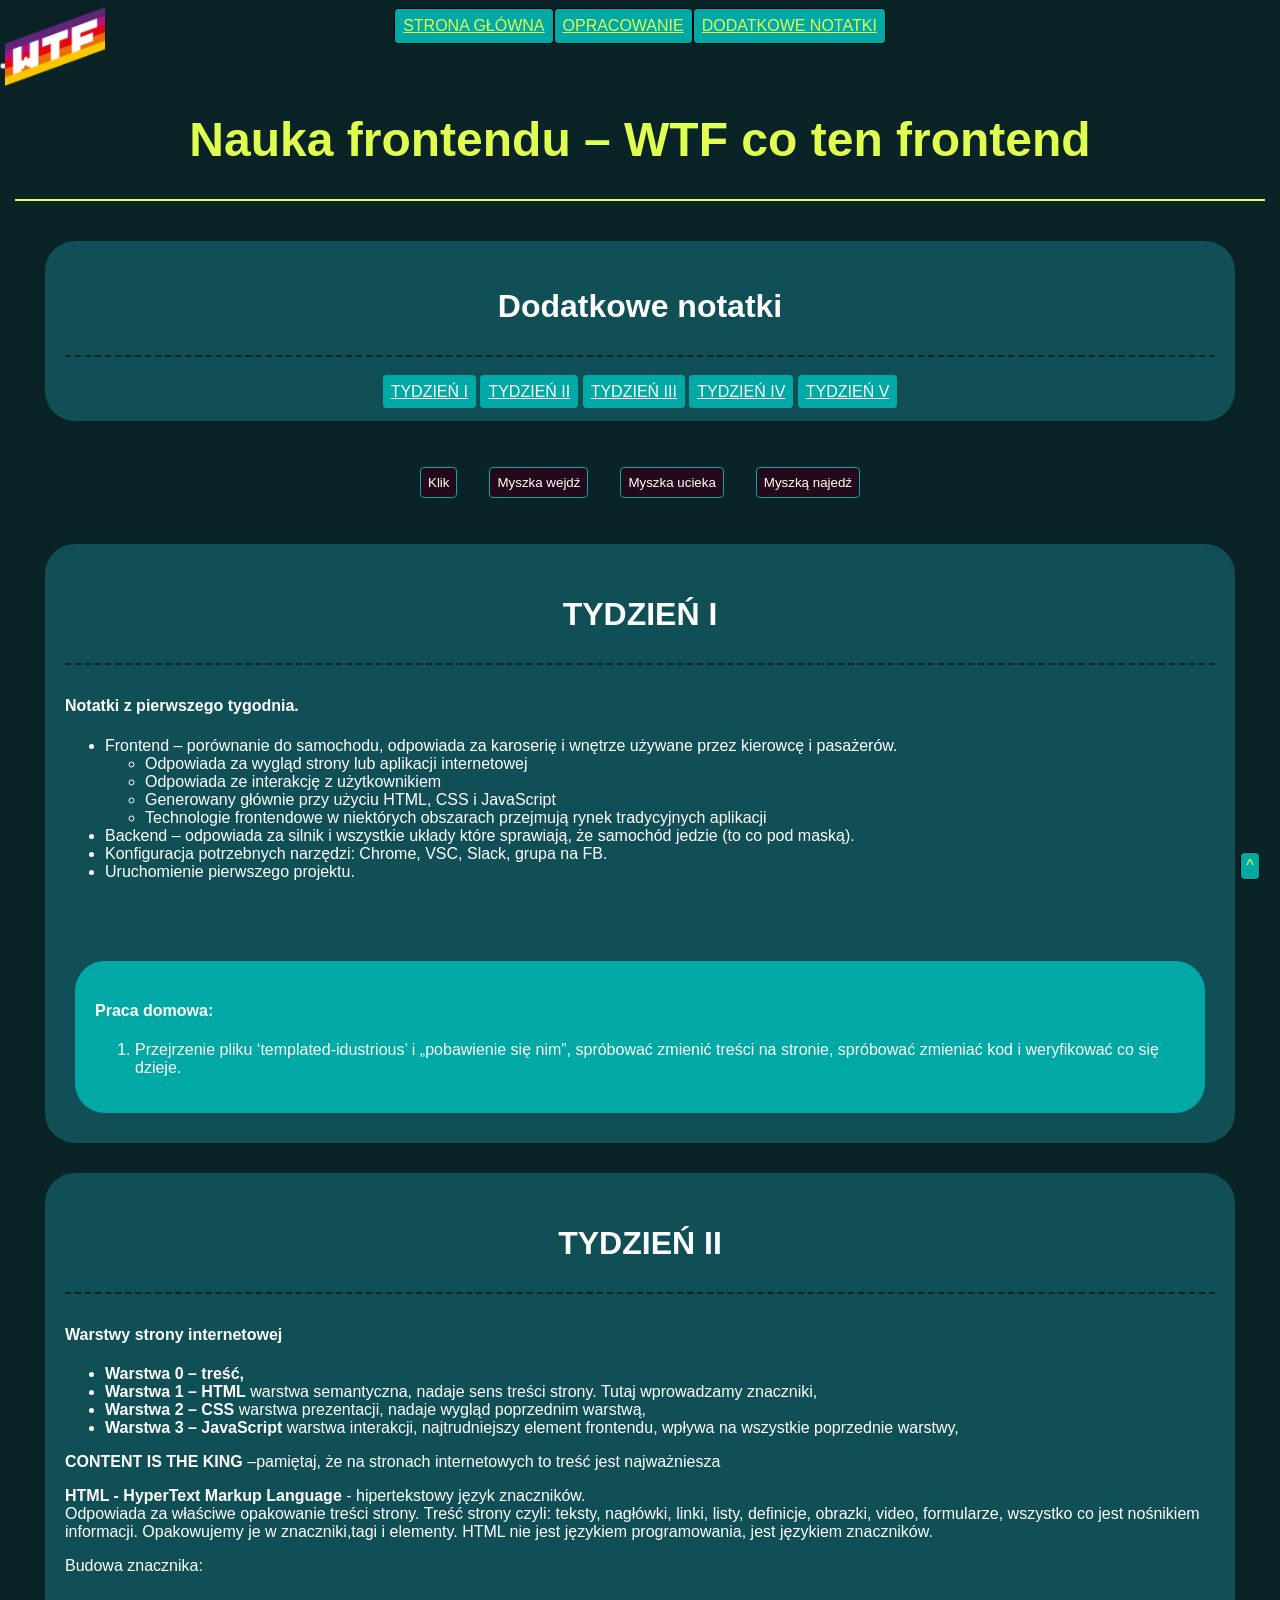
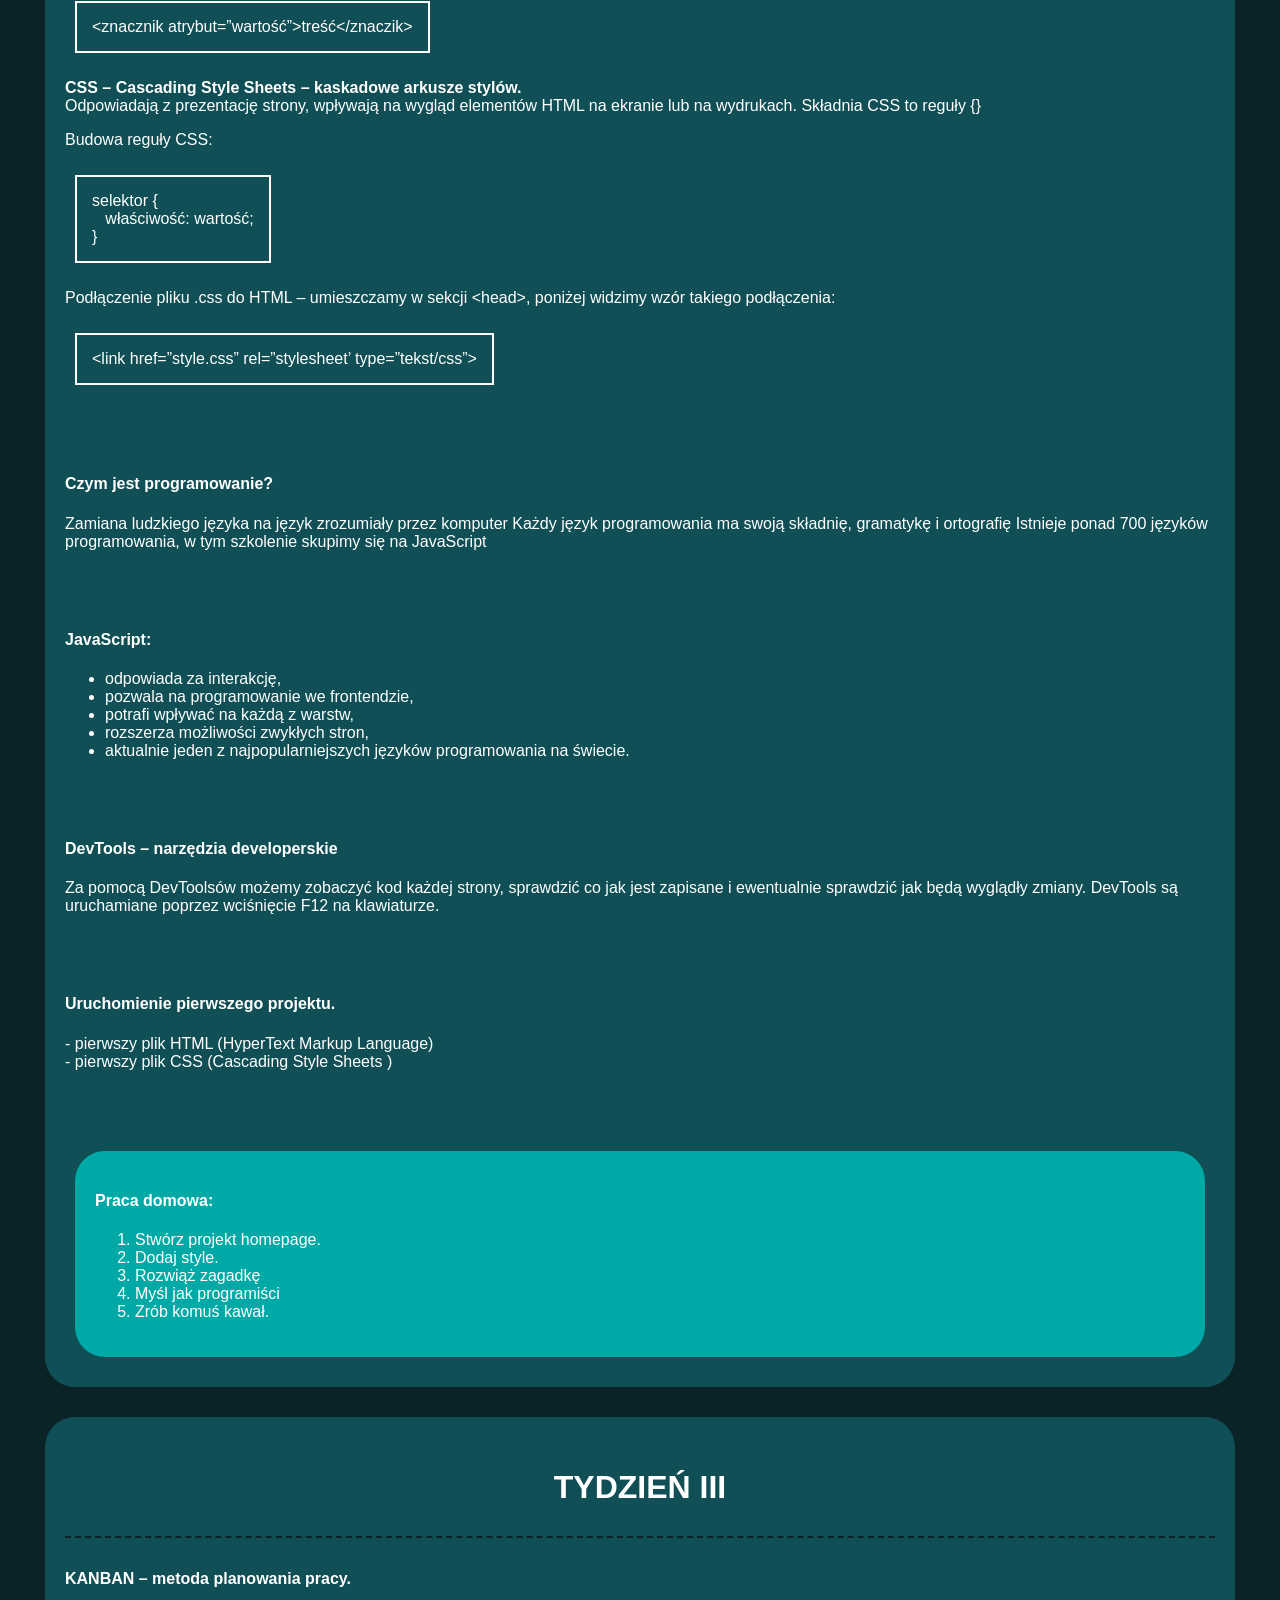
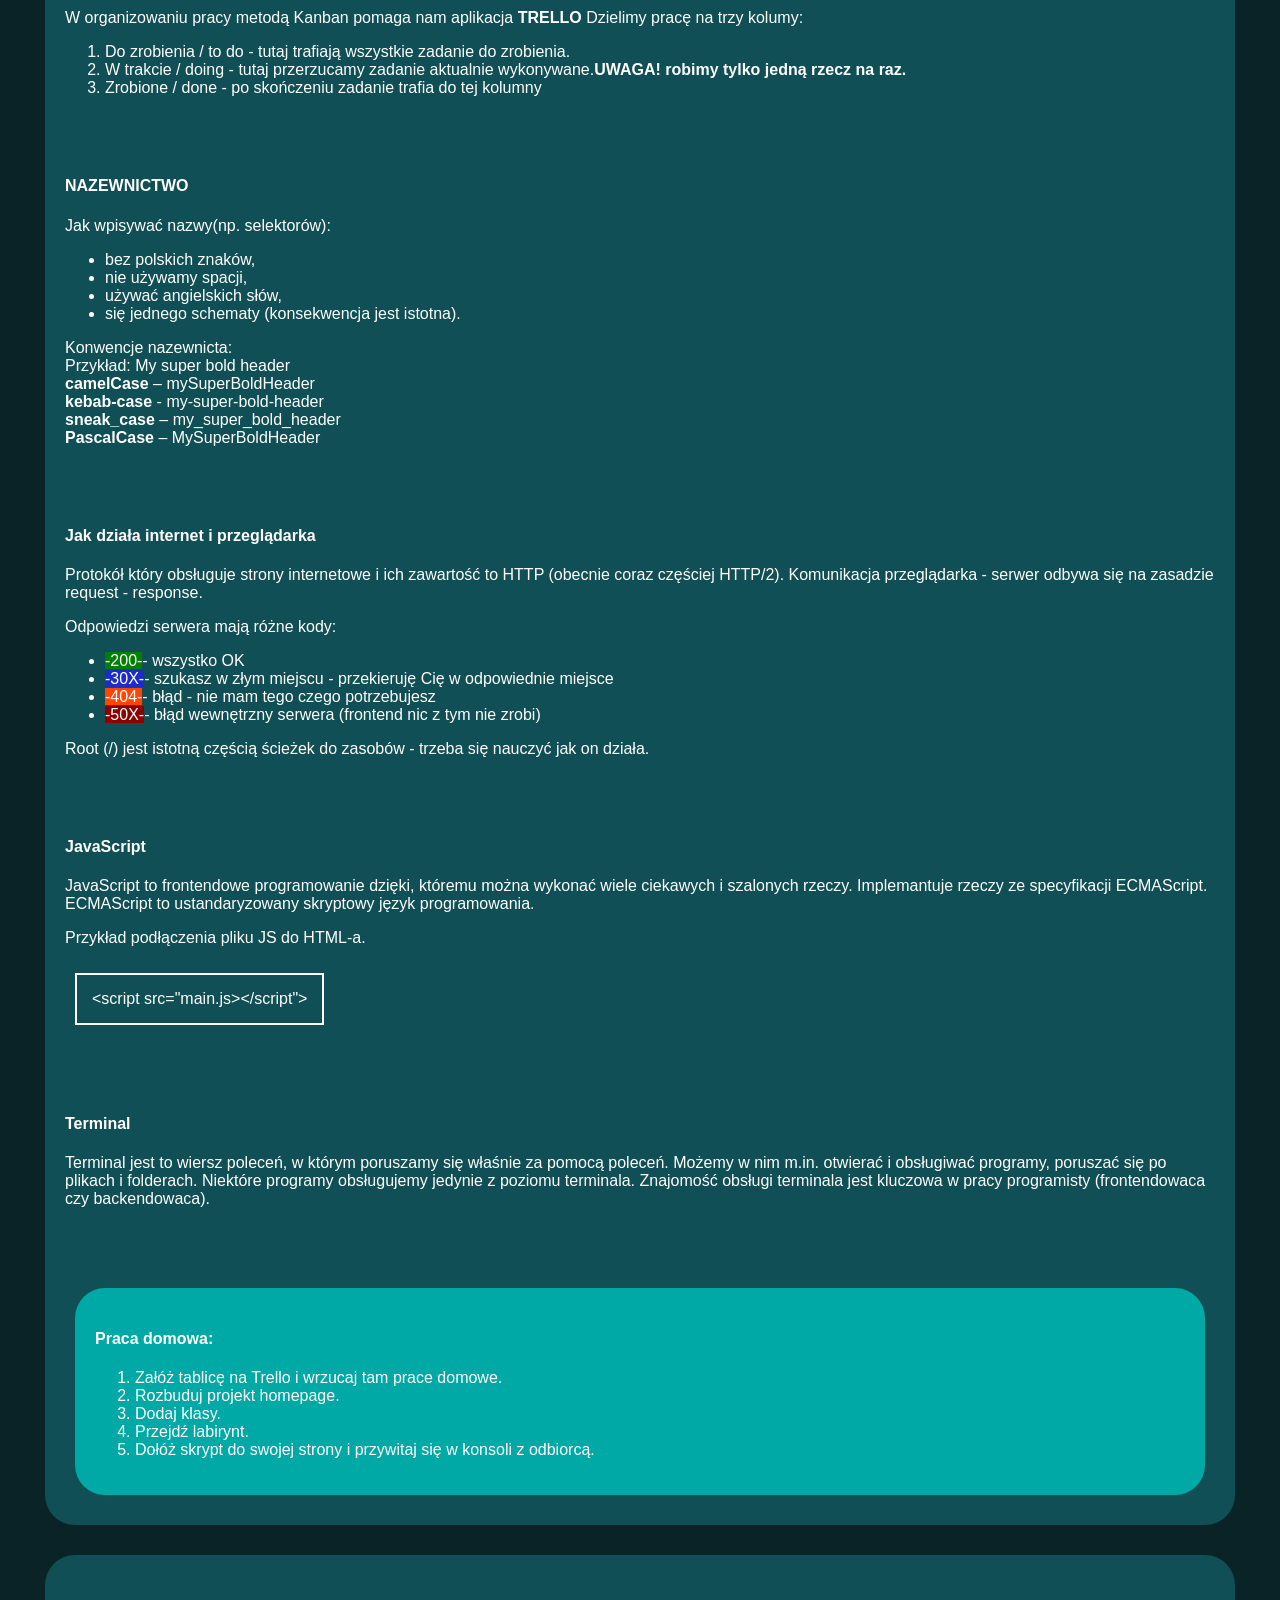
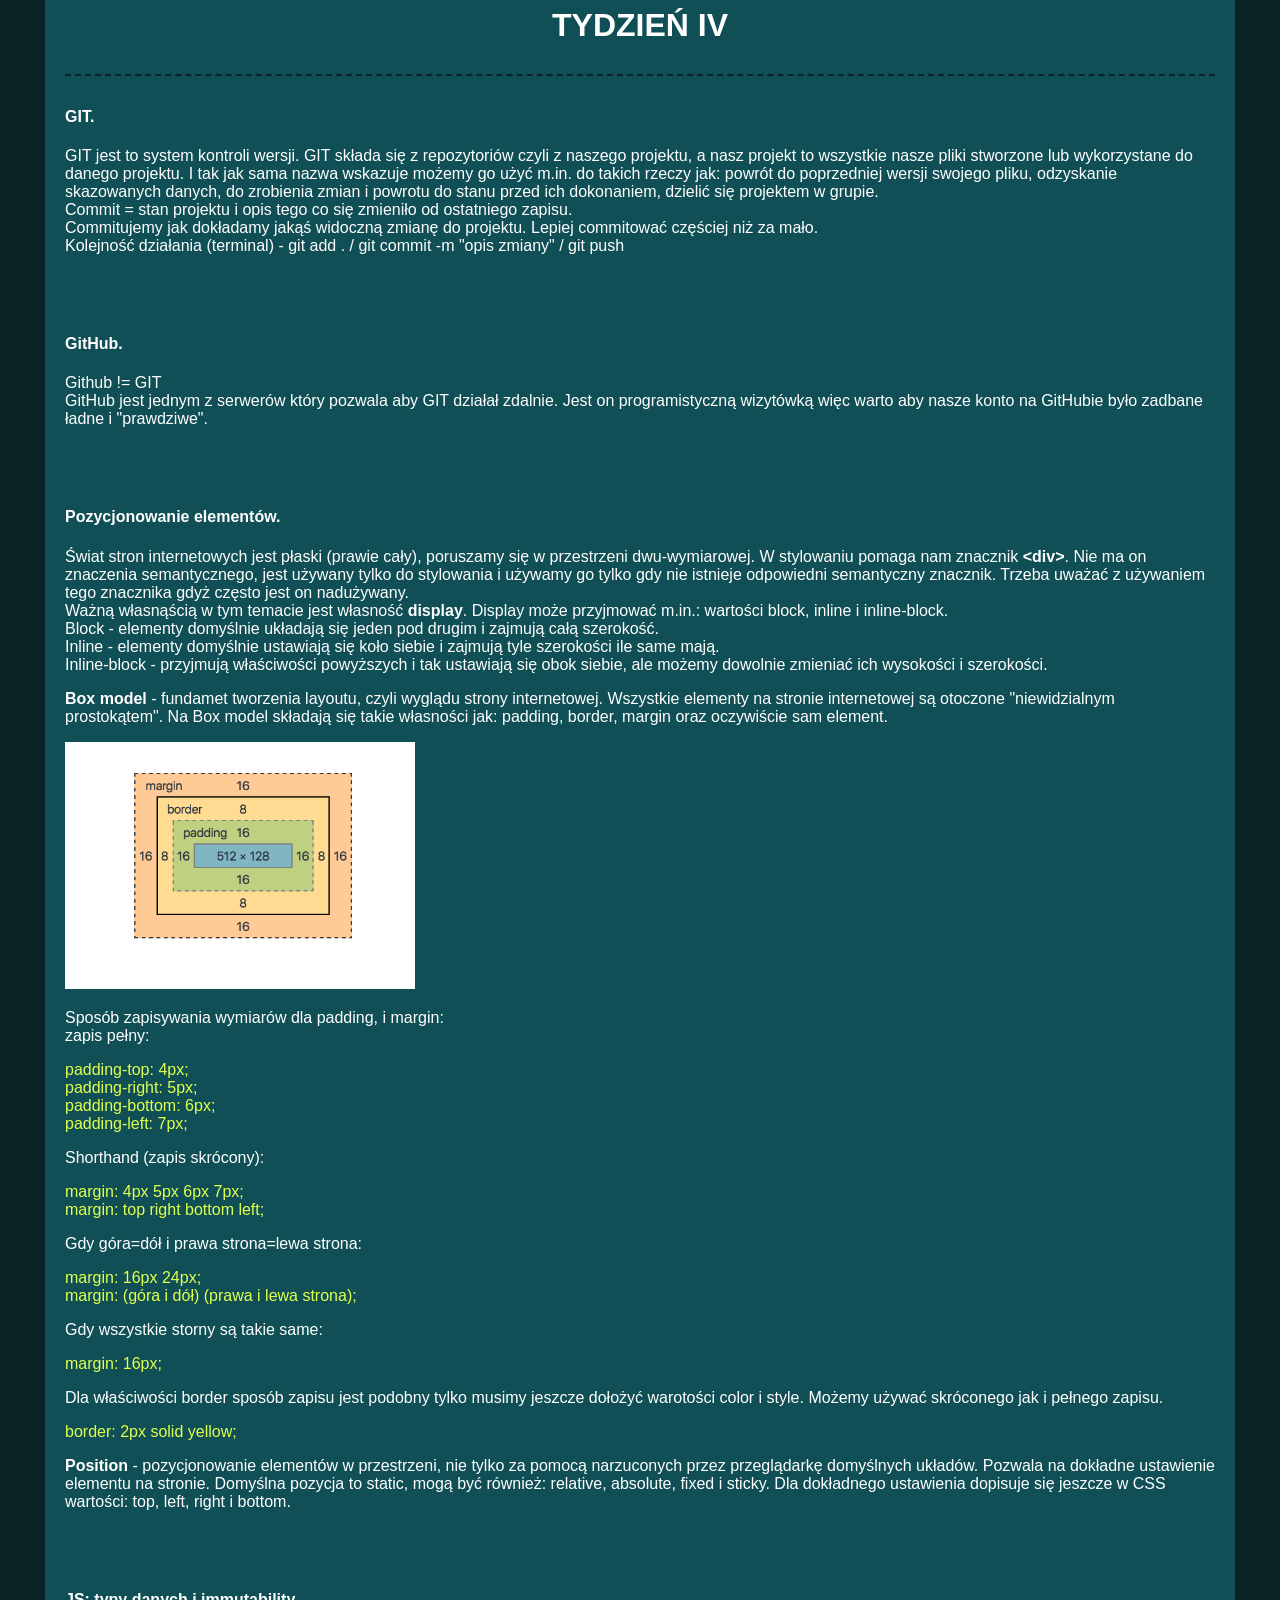
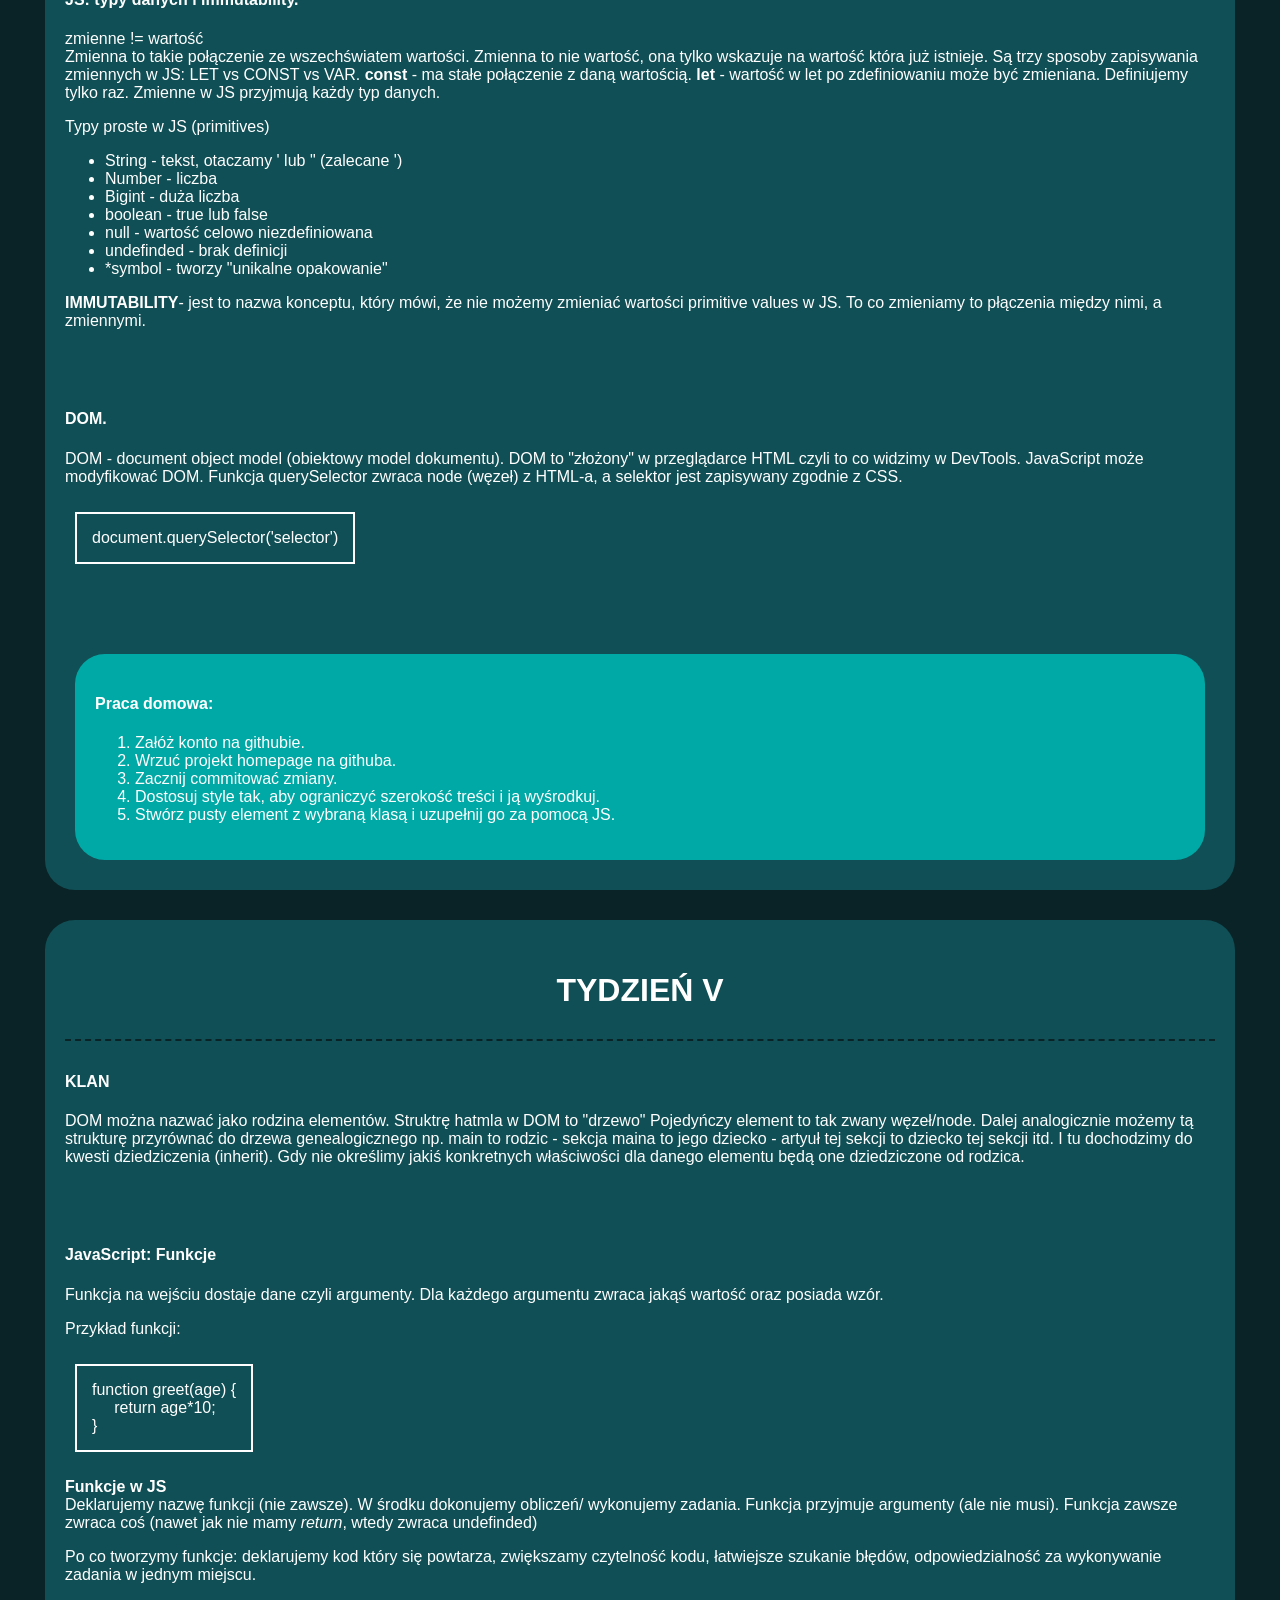
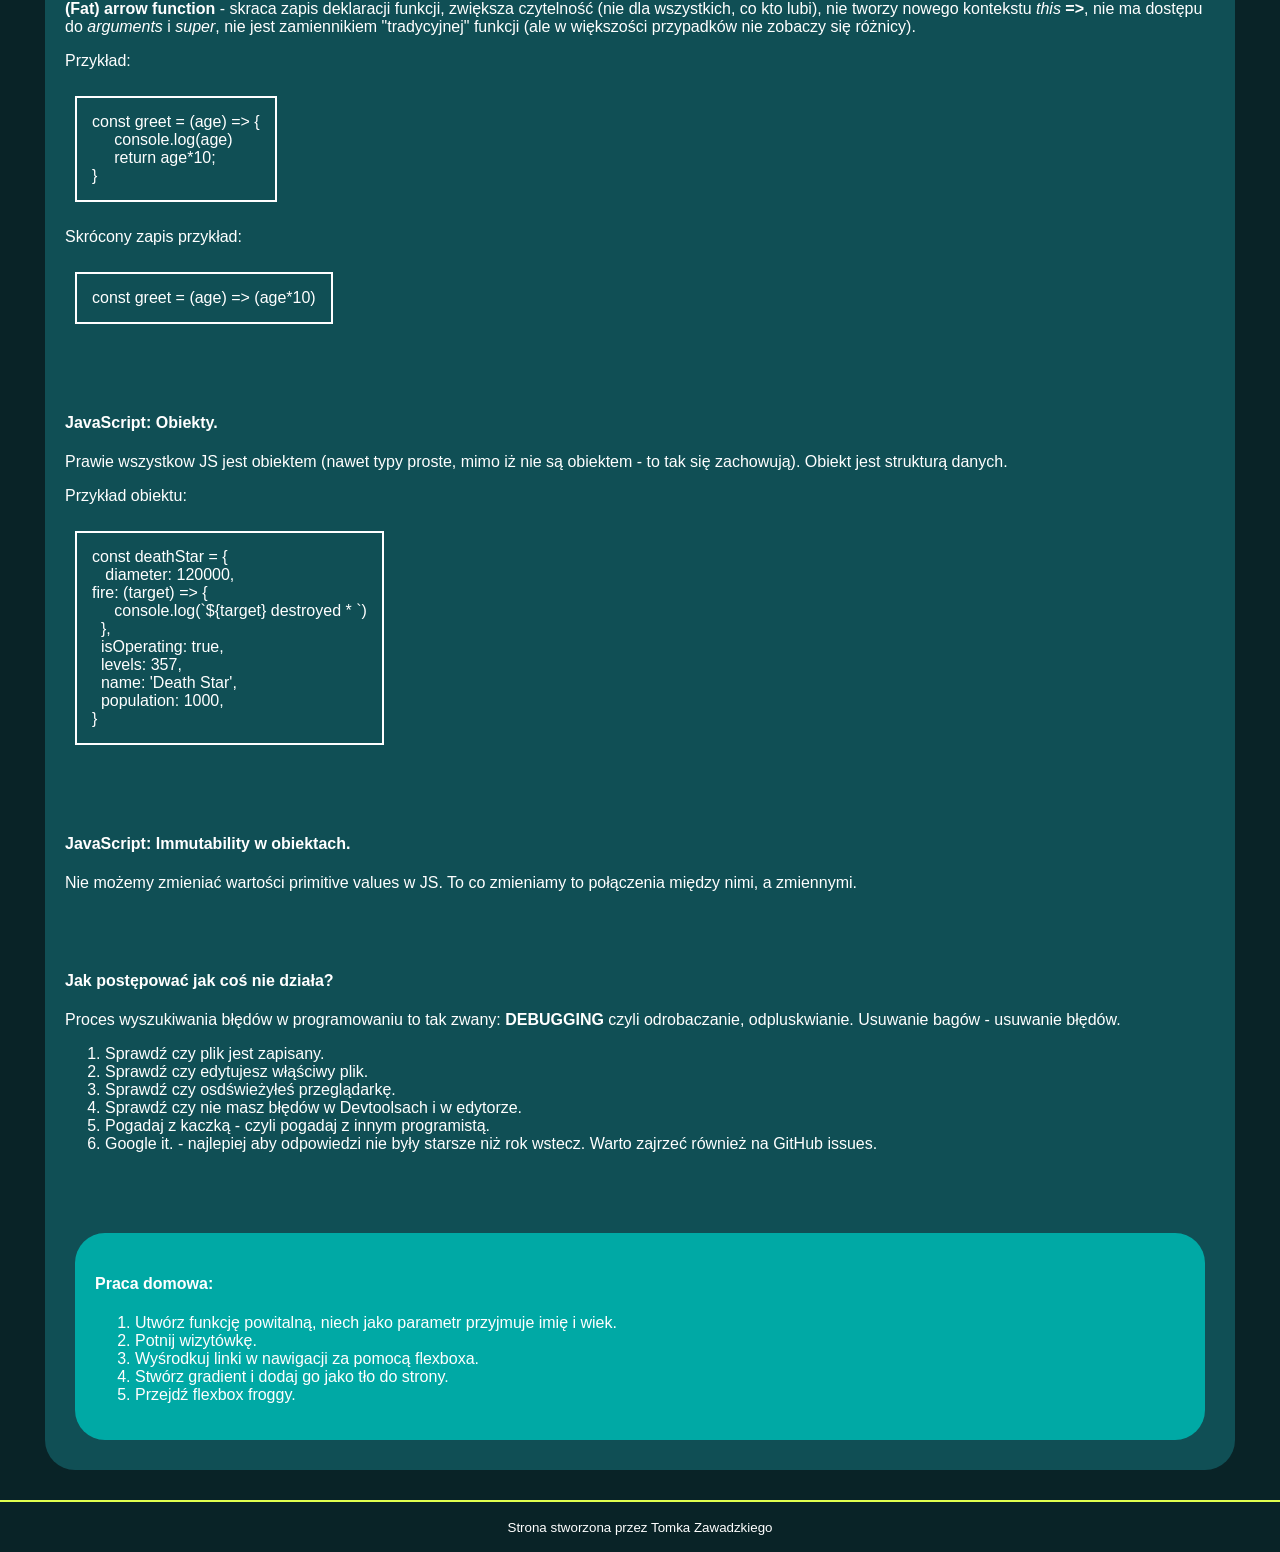
<file: opracowanie.html>
<!doctype html><html lang="pl"><head><meta charset="UTF-8"/><meta name="viewport" content="width=device-width,initial-scale=1"/><title>WTF - co ten frontend. Nauka TZ</title><link href="opracowanie.4333501d.css" rel="stylesheet"></head><body class="body--js"><header class="header"><img class="header__picture" src="img/wtf-wpidea-thumb.e35fe14c.png" alt="logo"/><nav class="navigation navigation--js"><a class="navigation__link navigation__link--homepage" href="index.html">STRONA GŁÓWNA</a> <a class="navigation__link" href="opracowanie.html">OPRACOWANIE</a> <a class="navigation__link" href="dodatki.html">DODATKOWE NOTATKI</a></nav><div class="navigation__button--position"><button class="navigation__button navigation__button--js"></button></div></header><main id="top" class="main"><header class="main__header"><h1 class="main__title main__title--js">Nauka frontendu – WTF co ten frontend</h1></header><nav class="navigation-weeks"><div class="wrapper__navigation-links"><h2 class="navigation-weeks__title">Dodatkowe notatki</h2><a class="navigation-weeks__href" href="#week-one">TYDZIEŃ I</a> <a class="navigation-weeks__href" href="#week-two">TYDZIEŃ II</a> <a class="navigation-weeks__href" href="#week-three">TYDZIEŃ III</a> <a class="navigation-weeks__href" href="#week-four">TYDZIEŃ IV</a> <a class="navigation-weeks__href" href="#week-five">TYDZIEŃ V</a></div></nav><div class="event"><button class="button button__click click--js">Klik</button> <button class="button button__mouse-enter mouse-enter--js">Myszka wejdź</button> <button class="button button__mouse-leave mouse-leave--js">Myszka ucieka</button> <button class="button button__mouse-over mouse-over--js">Myszką najedź</button></div><article class="workweek workweek--js"><h3 id="week-one" class="workweek__title">TYDZIEŃ I</h3><section class="week-description"><h4 class="week-description__title week-description__title--js">Co nowego?</h4><ul class="week-description__list"><li class="week-description__list--point">Frontend – porównanie do samochodu, odpowiada za karoserię i wnętrze używane przez kierowcę i pasażerów.<ul class="week-description__list"><li class="week-description__list--point">Odpowiada za wygląd strony lub aplikacji internetowej</li><li class="week-description__list--point">Odpowiada ze interakcję z użytkownikiem</li><li class="week-description__list--point">Generowany głównie przy użyciu HTML, CSS i JavaScript</li><li class="week-description__list--point">Technologie frontendowe w niektórych obszarach przejmują rynek tradycyjnych aplikacji</li></ul></li><li class="week-description__list--point">Backend – odpowiada za silnik i wszystkie układy które sprawiają, że samochód jedzie (to co pod maską).</li><li class="week-description__list--point">Konfiguracja potrzebnych narzędzi: Chrome, VSC, Slack, grupa na FB.</li><li class="week-description__list--point">Uruchomienie pierwszego projektu.</li></ul></section><section class="homework"><h4 class="homework__title">Praca domowa:</h4><ol class="homework__list"><li class="homework__list--point">Przejrzenie pliku ‘templated-idustrious’ i „pobawienie się nim”, spróbować zmienić treści na stronie, spróbować zmieniać kod i weryfikować co się dzieje.</li></ol></section></article><article class="workweek"><h3 id="week-two" class="workweek__title">TYDZIEŃ II</h3><section class="week-description"><h4 class="week-description__title">Warstwy strony internetowej</h4><ul class="week-description__list"><li class="week-description__list--point"><b>Warstwa 0 – treść,</b></li><li class="week-description__list--point"><b>Warstwa 1 – HTML</b> warstwa semantyczna, nadaje sens treści strony. Tutaj wprowadzamy znaczniki,</li><li class="week-description__list--point"><b>Warstwa 2 – CSS</b> warstwa prezentacji, nadaje wygląd poprzednim warstwą,</li><li class="week-description__list--point"><b>Warstwa 3 – JavaScript</b> warstwa interakcji, najtrudniejszy element frontendu, wpływa na wszystkie poprzednie warstwy,</li></ul><p class="week-description__paragraf"><strong>CONTENT IS THE KING</strong> –pamiętaj, że na stronach internetowych to treść jest najważniesza</p><p class="week-description__paragraf"><strong>HTML - HyperText Markup Language</strong> - hipertekstowy język znaczników.<br/>Odpowiada za właściwe opakowanie treści strony. Treść strony czyli: teksty, nagłówki, linki, listy, definicje, obrazki, video, formularze, wszystko co jest nośnikiem informacji. Opakowujemy je w znaczniki,tagi i elementy. HTML nie jest językiem programowania, jest językiem znaczników.</p><p class="week-description__paragraf">Budowa znacznika:</p><p class="week-description__paragraf workweek-border">&lt;znacznik atrybut=”wartość”&gt;treść&lt;/znaczik&gt;</p><p class="week-description__paragraf"><strong>CSS – Cascading Style Sheets – kaskadowe arkusze stylów.</strong><br/>Odpowiadają z prezentację strony, wpływają na wygląd elementów HTML na ekranie lub na wydrukach. Składnia CSS to reguły {}</p><p class="week-description__paragraf">Budowa reguły CSS:</p><p class="week-description__paragraf workweek-border">selektor {<br/>&nbsp;&nbsp; właściwość: wartość;<br/>}</p><p class="week-description__paragraf">Podłączenie pliku .css do HTML – umieszczamy w sekcji &lt;head&gt;, poniżej widzimy wzór takiego podłączenia:</p><p class="week-description__paragraf workweek-border">&lt;link href=”style.css” rel=”stylesheet’ type=”tekst/css”&gt;</p></section><section class="week-description"><h4 class="week-description__title">Czym jest programowanie?</h4><p class="week-description__paragraf">Zamiana ludzkiego języka na język zrozumiały przez komputer Każdy język programowania ma swoją składnię, gramatykę i ortografię Istnieje ponad 700 języków programowania, w tym szkolenie skupimy się na JavaScript</p></section><section class="week-description"><h4 class="week-description__title">JavaScript:</h4><ul class="week-description__list"><li class="week-description__list--point">odpowiada za interakcję,</li><li class="week-description__list--point">pozwala na programowanie we frontendzie,</li><li class="week-description__list--point">potrafi wpływać na każdą z warstw,</li><li class="week-description__list--point">rozszerza możliwości zwykłych stron,</li><li class="week-description__list--point">aktualnie jeden z najpopularniejszych języków programowania na świecie.</li></ul></section><section class="week-description"><h4 class="week-description__title">DevTools – narzędzia developerskie</h4><p class="week-description__paragraf">Za pomocą DevToolsów możemy zobaczyć kod każdej strony, sprawdzić co jak jest zapisane i ewentualnie sprawdzić jak będą wyglądły zmiany. DevTools są uruchamiane poprzez wciśnięcie F12 na klawiaturze.</p></section><section class="week-description"><h4 class="week-description__title">Uruchomienie pierwszego projektu.</h4><p class="week-description__paragraf">- pierwszy plik HTML (HyperText Markup Language)<br/>- pierwszy plik CSS (Cascading Style Sheets )<br/></p></section><section class="homework"><h4 class="homework__title">Praca domowa:</h4><ol class="homework__list"><li class="homework__list--point">Stwórz projekt homepage.</li><li class="homework__list--point">Dodaj style.</li><li class="homework__list--point">Rozwiąż zagadkę</li><li class="homework__list--point">Myśl jak programiści</li><li class="homework__list--point">Zrób komuś kawał.</li></ol></section></article><article class="workweek"><h3 id="week-three" class="workweek__title">TYDZIEŃ III</h3><section class="week-description"><h4 class="week-description__title">KANBAN – metoda planowania pracy.</h4><p class="week-description__paragraf">W organizowaniu pracy metodą Kanban pomaga nam aplikacja <b>TRELLO</b> Dzielimy pracę na trzy kolumy:</p><ol class="week-description__list"><li class="week-description__list--point">Do zrobienia / to do - tutaj trafiają wszystkie zadanie do zrobienia.</li><li class="week-description__list--point">W trakcie / doing - tutaj przerzucamy zadanie aktualnie wykonywane.<b>UWAGA! robimy tylko jedną rzecz na raz.</b></li><li class="week-description__list--point">Zrobione / done - po skończeniu zadanie trafia do tej kolumny</li></ol></section><section class="week-description"><h4 class="week-description__title">NAZEWNICTWO</h4><p class="week-description__paragraf">Jak wpisywać nazwy(np. selektorów):</p><ul class="week-description__list"><li class="week-description__list--point">bez polskich znaków,</li><li class="week-description__list--point">nie używamy spacji,</li><li class="week-description__list--point">używać angielskich słów,</li><li class="week-description__list--point">się jednego schematy (konsekwencja jest istotna).</li></ul><p class="week-description__paragraf">Konwencje nazewnicta:<br/>Przykład: My super bold header<br/><b>camelCase</b> – mySuperBoldHeader<br/><b>kebab-case</b> - my-super-bold-header<br/><b>sneak_case</b> – my_super_bold_header<br/><b>PascalCase</b> – MySuperBoldHeader<br/></p></section><section class="week-description"><h4 class="week-description__title">Jak działa internet i przeglądarka</h4><p class="week-description__paragraf">Protokół który obsługuje strony internetowe i ich zawartość to HTTP (obecnie coraz częściej HTTP/2). Komunikacja przeglądarka - serwer odbywa się na zasadzie request - response.</p><p class="week-description__paragraf">Odpowiedzi serwera mają różne kody:</p><ul class="week-description__list"><li class="week-description__list--point"><span class="span-point__two">-200-</span>- wszystko OK</li><li class="week-description__list--point"><span class="span-point__three">-30X-</span>- szukasz w złym miejscu - przekieruję Cię w odpowiednie miejsce</li><li class="week-description__list--point"><span class="span-point__four">-404-</span>- błąd - nie mam tego czego potrzebujesz</li><li class="week-description__list--point"><span class="span-point__five">-50X-</span>- błąd wewnętrzny serwera (frontend nic z tym nie zrobi)</li></ul><p class="week-description__paragraf">Root (/) jest istotną częścią ścieżek do zasobów - trzeba się nauczyć jak on działa.</p></section><section class="week-description"><h4 class="week-description__title">JavaScript</h4><p class="week-description__paragraf">JavaScript to frontendowe programowanie dzięki, któremu można wykonać wiele ciekawych i szalonych rzeczy. Implemantuje rzeczy ze specyfikacji ECMAScript. ECMAScript to ustandaryzowany skryptowy język programowania.</p><p class="week-description__paragraf">Przykład podłączenia pliku JS do HTML-a.</p><p class="week-description__paragraf workweek-border">&lt;script src="main.js&gt;&lt;/script"&gt;</p></section><section class="week-description"><h4 class="week-description__title">Terminal</h4><p class="week-description__paragraf">Terminal jest to wiersz poleceń, w którym poruszamy się właśnie za pomocą poleceń. Możemy w nim m.in. otwierać i obsługiwać programy, poruszać się po plikach i folderach. Niektóre programy obsługujemy jedynie z poziomu terminala. Znajomość obsługi terminala jest kluczowa w pracy programisty (frontendowaca czy backendowaca).</p></section><section class="homework"><h4 class="homework__title">Praca domowa:</h4><ol class="homework__list"><li class="homework__list--point">Załóż tablicę na Trello i wrzucaj tam prace domowe.</li><li class="homework__list--point">Rozbuduj projekt homepage.</li><li class="homework__list--point">Dodaj klasy.</li><li class="homework__list--point">Przejdź labirynt.</li><li class="homework__list--point">Dołóż skrypt do swojej strony i przywitaj się w konsoli z odbiorcą.</li></ol></section></article><article class="workweek"><h3 id="week-four" class="workweek__title">TYDZIEŃ IV</h3><section class="week-description"><h4 class="week-description__title">GIT.</h4><p class="week-description__paragraf">GIT jest to system kontroli wersji. GIT składa się z repozytoriów czyli z naszego projektu, a nasz projekt to wszystkie nasze pliki stworzone lub wykorzystane do danego projektu. I tak jak sama nazwa wskazuje możemy go użyć m.in. do takich rzeczy jak: powrót do poprzedniej wersji swojego pliku, odzyskanie skazowanych danych, do zrobienia zmian i powrotu do stanu przed ich dokonaniem, dzielić się projektem w grupie.<br/>Commit = stan projektu i opis tego co się zmieniło od ostatniego zapisu.<br/>Commitujemy jak dokładamy jakąś widoczną zmianę do projektu. Lepiej commitować częściej niż za mało.<br/>Kolejność działania (terminal) - git add . / git commit -m "opis zmiany" / git push</p></section><section class="week-description"><h4 class="week-description__title">GitHub.</h4><p class="week-description__paragraf">Github != GIT<br/>GitHub jest jednym z serwerów który pozwala aby GIT działał zdalnie. Jest on programistyczną wizytówką więc warto aby nasze konto na GitHubie było zadbane ładne i "prawdziwe".</p></section><section class="week-description"><h4 class="week-description__title">Pozycjonowanie elementów.</h4><p class="week-description__paragraf">Świat stron internetowych jest płaski (prawie cały), poruszamy się w przestrzeni dwu-wymiarowej. W stylowaniu pomaga nam znacznik <b>&lt;div&gt;</b>. Nie ma on znaczenia semantycznego, jest używany tylko do stylowania i używamy go tylko gdy nie istnieje odpowiedni semantyczny znacznik. Trzeba uważać z używaniem tego znacznika gdyż często jest on nadużywany.<br/>Ważną własnąścią w tym temacie jest własność <b>display</b>. Display może przyjmować m.in.: wartości block, inline i inline-block.<br/>Block - elementy domyślnie układają się jeden pod drugim i zajmują całą szerokość.<br/>Inline - elementy domyślnie ustawiają się koło siebie i zajmują tyle szerokości ile same mają.<br/>Inline-block - przyjmują właściwości powyższych i tak ustawiają się obok siebie, ale możemy dowolnie zmieniać ich wysokości i szerokości.</p><p class="week-description__paragraf"><b>Box model</b> - fundamet tworzenia layoutu, czyli wyglądu strony internetowej. Wszystkie elementy na stronie internetowej są otoczone "niewidzialnym prostokątem". Na Box model składają się takie własności jak: padding, border, margin oraz oczywiście sam element.</p><img class="week-description__picture picture-boxmodel" src="img/css_box_model_chrome.c445e8b4.png" alt="box model" title="box model"/><p class="week-description__paragraf">Sposób zapisywania wymiarów dla padding, i margin:<br/>zapis pełny:</p><p class="week-description__paragraf"><span class="week-description__paragraf--text-color">padding-top: 4px;</span> <span class="week-description__paragraf--text-color">padding-right: 5px;</span> <span class="week-description__paragraf--text-color">padding-bottom: 6px;</span> <span class="week-description__paragraf--text-color">padding-left: 7px;</span></p><p class="week-description__paragraf">Shorthand (zapis skrócony):</p><span class="week-description__paragraf--text-color">margin: 4px 5px 6px 7px;</span> <span class="week-description__paragraf--text-color">margin: top right bottom left;</span><p class="week-description__paragraf">Gdy góra=dół i prawa strona=lewa strona:</p><span class="week-description__paragraf--text-color">margin: 16px 24px;</span> <span class="week-description__paragraf--text-color">margin: (góra i dół) (prawa i lewa strona);</span><p class="week-description__paragraf">Gdy wszystkie storny są takie same:</p><span class="week-description__paragraf--text-color">margin: 16px;</span><p class="week-description__paragraf">Dla właściwości border sposób zapisu jest podobny tylko musimy jeszcze dołożyć warotości color i style. Możemy używać skróconego jak i pełnego zapisu.</p><span class="week-description__paragraf--text-color">border: 2px solid yellow;</span><p class="week-description__paragraf"><b>Position</b> - pozycjonowanie elementów w przestrzeni, nie tylko za pomocą narzuconych przez przeglądarkę domyślnych układów. Pozwala na dokładne ustawienie elementu na stronie. Domyślna pozycja to static, mogą być również: relative, absolute, fixed i sticky. Dla dokładnego ustawienia dopisuje się jeszcze w CSS wartości: top, left, right i bottom.</p></section><section class="week-description"><h4 class="week-description__title">JS: typy danych i immutability.</h4><p class="week-description__paragraf">zmienne != wartość<br/>Zmienna to takie połączenie ze wszechświatem wartości. Zmienna to nie wartość, ona tylko wskazuje na wartość która już istnieje. Są trzy sposoby zapisywania zmiennych w JS: LET vs CONST vs VAR. <b>const</b> - ma stałe połączenie z daną wartością. <b>let</b> - wartość w let po zdefiniowaniu może być zmieniana. Definiujemy tylko raz. Zmienne w JS przyjmują każdy typ danych.</p><p class="week-description__paragraf">Typy proste w JS (primitives)</p><ul class="week-description__list"><li class="week-description__list--point">String - tekst, otaczamy ' lub " (zalecane ')</li><li class="week-description__list--point">Number - liczba</li><li class="week-description__list--point">Bigint - duża liczba</li><li class="week-description__list--point">boolean - true lub false</li><li class="week-description__list--point">null - wartość celowo niezdefiniowana</li><li class="week-description__list--point">undefinded - brak definicji</li><li class="week-description__list--point">*symbol - tworzy "unikalne opakowanie"</li></ul><p><strong>IMMUTABILITY</strong>- jest to nazwa konceptu, który mówi, że nie możemy zmieniać wartości primitive values w JS. To co zmieniamy to płączenia między nimi, a zmiennymi.</p></section><section class="week-description"><h4 class="week-description__title">DOM.</h4><p class="week-description__paragraf">DOM - document object model (obiektowy model dokumentu). DOM to "złożony" w przeglądarce HTML czyli to co widzimy w DevTools. JavaScript może modyfikować DOM. Funkcja querySelector zwraca node (węzeł) z HTML-a, a selektor jest zapisywany zgodnie z CSS.</p><p class="week-description__paragraf workweek-border">document.querySelector('selector')</p></section><section class="homework"><h4 class="homework__title">Praca domowa:</h4><ol class="homework__list"><li class="homework__list--point">Załóż konto na githubie.</li><li class="homework__list--point">Wrzuć projekt homepage na githuba.</li><li class="homework__list--point">Zacznij commitować zmiany.</li><li class="homework__list--point">Dostosuj style tak, aby ograniczyć szerokość treści i ją wyśrodkuj.</li><li class="homework__list--point">Stwórz pusty element z wybraną klasą i uzupełnij go za pomocą JS.</li></ol></section></article><article class="workweek"><h3 id="week-five" class="workweek__title">TYDZIEŃ V</h3><section class="week-description"><h4 class="week-description__title">KLAN</h4><p class="week-description__paragraf">DOM można nazwać jako rodzina elementów. Struktrę hatmla w DOM to "drzewo" Pojedyńczy element to tak zwany węzeł/node. Dalej analogicznie możemy tą strukturę przyrównać do drzewa genealogicznego np. main to rodzic - sekcja maina to jego dziecko - artyuł tej sekcji to dziecko tej sekcji itd. I tu dochodzimy do kwesti dziedziczenia (inherit). Gdy nie określimy jakiś konkretnych właściwości dla danego elementu będą one dziedziczone od rodzica.</p></section><section class="week-description"><h4 class="week-description__title">JavaScript: Funkcje</h4><p class="week-description__paragraf">Funkcja na wejściu dostaje dane czyli argumenty. Dla każdego argumentu zwraca jakąś wartość oraz posiada wzór.</p><p class="week-description__paragraf">Przykład funkcji:</p><p class="week-description__paragraf workweek-border">function greet(age) {<br/>&nbsp;&nbsp;&nbsp;&nbsp; return age*10;<br/>}</p><p class="week-description__paragraf"><strong>Funkcje w JS</strong><br/>Deklarujemy nazwę funkcji (nie zawsze). W środku dokonujemy obliczeń/ wykonujemy zadania. Funkcja przyjmuje argumenty (ale nie musi). Funkcja zawsze zwraca coś (nawet jak nie mamy <i>return</i>, wtedy zwraca undefinded)</p><p class="week-description__paragraf">Po co tworzymy funkcje: deklarujemy kod który się powtarza, zwiększamy czytelność kodu, łatwiejsze szukanie błędów, odpowiedzialność za wykonywanie zadania w jednym miejscu.</p><p class="week-description__paragraf"><strong>(Fat) arrow function</strong> - skraca zapis deklaracji funkcji, zwiększa czytelność (nie dla wszystkich, co kto lubi), nie tworzy nowego kontekstu <i>this</i> <strong>=></strong>, nie ma dostępu do <i>arguments</i> i <i>super</i>, nie jest zamiennikiem "tradycyjnej" funkcji (ale w większości przypadków nie zobaczy się różnicy).</p><p class="week-description__paragraf">Przykład:</p><p class="week-description__paragraf workweek-border">const greet = (age) => {<br/>&nbsp;&nbsp;&nbsp;&nbsp; console.log(age)<br/>&nbsp;&nbsp;&nbsp;&nbsp; return age*10;<br/>}</p><p class="week-description__paragraf">Skrócony zapis przykład:</p><p class="week-description__paragraf workweek-border">const greet = (age) => (age*10)</p></section><section class="week-description"><h4 class="week-description__title">JavaScript: Obiekty.</h4><p class="week-description__paragraf">Prawie wszystkow JS jest obiektem (nawet typy proste, mimo iż nie są obiektem - to tak się zachowują). Obiekt jest strukturą danych.</p><p class="week-description__paragraf">Przykład obiektu:</p><p class="week-description__paragraf workweek-border">const deathStar = {<br/>&nbsp;&nbsp; diameter: 120000,<br/>fire: (target) => {<br/>&nbsp;&nbsp;&nbsp;&nbsp; console.log(`${target} destroyed * `)<br/>&nbsp;&nbsp;},<br/>&nbsp;&nbsp;isOperating: true,<br/>&nbsp;&nbsp;levels: 357,<br/>&nbsp;&nbsp;name: 'Death Star',<br/>&nbsp;&nbsp;population: 1000,<br/>}</p></section><section class="week-description"><h4 class="week-description__title">JavaScript: Immutability w obiektach.</h4><p class="week-description__paragraf">Nie możemy zmieniać wartości primitive values w JS. To co zmieniamy to połączenia między nimi, a zmiennymi.</p></section><section class="week-description"><h4 class="week-description__title">Jak postępować jak coś nie działa?</h4><p class="week-description__paragraf">Proces wyszukiwania błędów w programowaniu to tak zwany: <strong>DEBUGGING</strong> czyli odrobaczanie, odpluskwianie. Usuwanie bagów - usuwanie błędów.</p><ol class="week-description__list"><li class="week-description__list--point">Sprawdź czy plik jest zapisany.</li><li class="week-description__list--point">Sprawdź czy edytujesz włąściwy plik.</li><li class="week-description__list--point">Sprawdź czy osdświeżyłeś przeglądarkę.</li><li class="week-description__list--point">Sprawdź czy nie masz błędów w Devtoolsach i w edytorze.</li><li class="week-description__list--point">Pogadaj z kaczką - czyli pogadaj z innym programistą.</li><li class="week-description__list--point">Google it. - najlepiej aby odpowiedzi nie były starsze niż rok wstecz. Warto zajrzeć również na GitHub issues.</li></ol></section><section class="homework"><h4 class="homework__title">Praca domowa:</h4><ol class="homework__list"><li class="homework__list--point">Utwórz funkcję powitalną, niech jako parametr przyjmuje imię i wiek.</li><li class="homework__list--point">Potnij wizytówkę.</li><li class="homework__list--point">Wyśrodkuj linki w nawigacji za pomocą flexboxa.</li><li class="homework__list--point">Stwórz gradient i dodaj go jako tło do strony.</li><li class="homework__list--point">Przejdź flexbox froggy.</li></ol></section></article><a class="jump jump--js" href="#top">^</a></main><footer class="footer"><p><small>Strona stworzona przez Tomka Zawadzkiego</small></p></footer><script src="opracowanie.4333501d.js"></script></body></html>
</file>
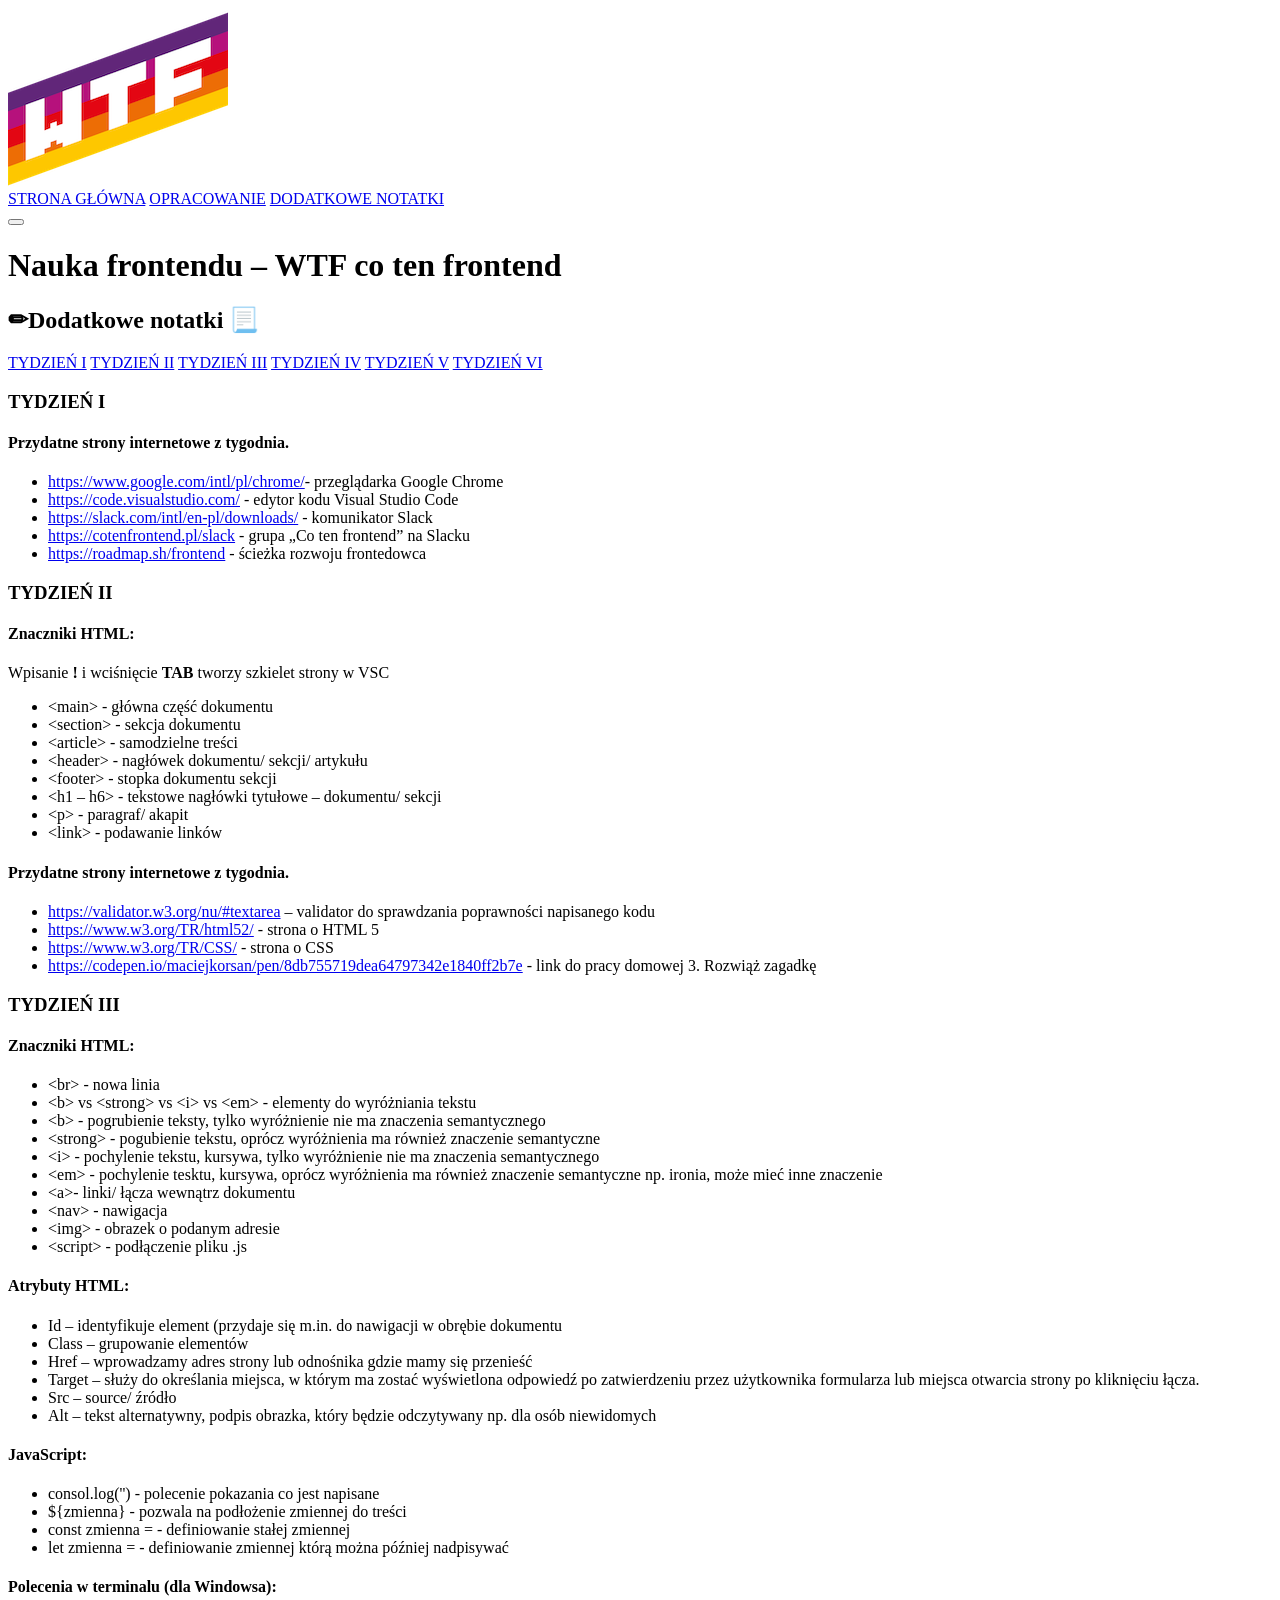
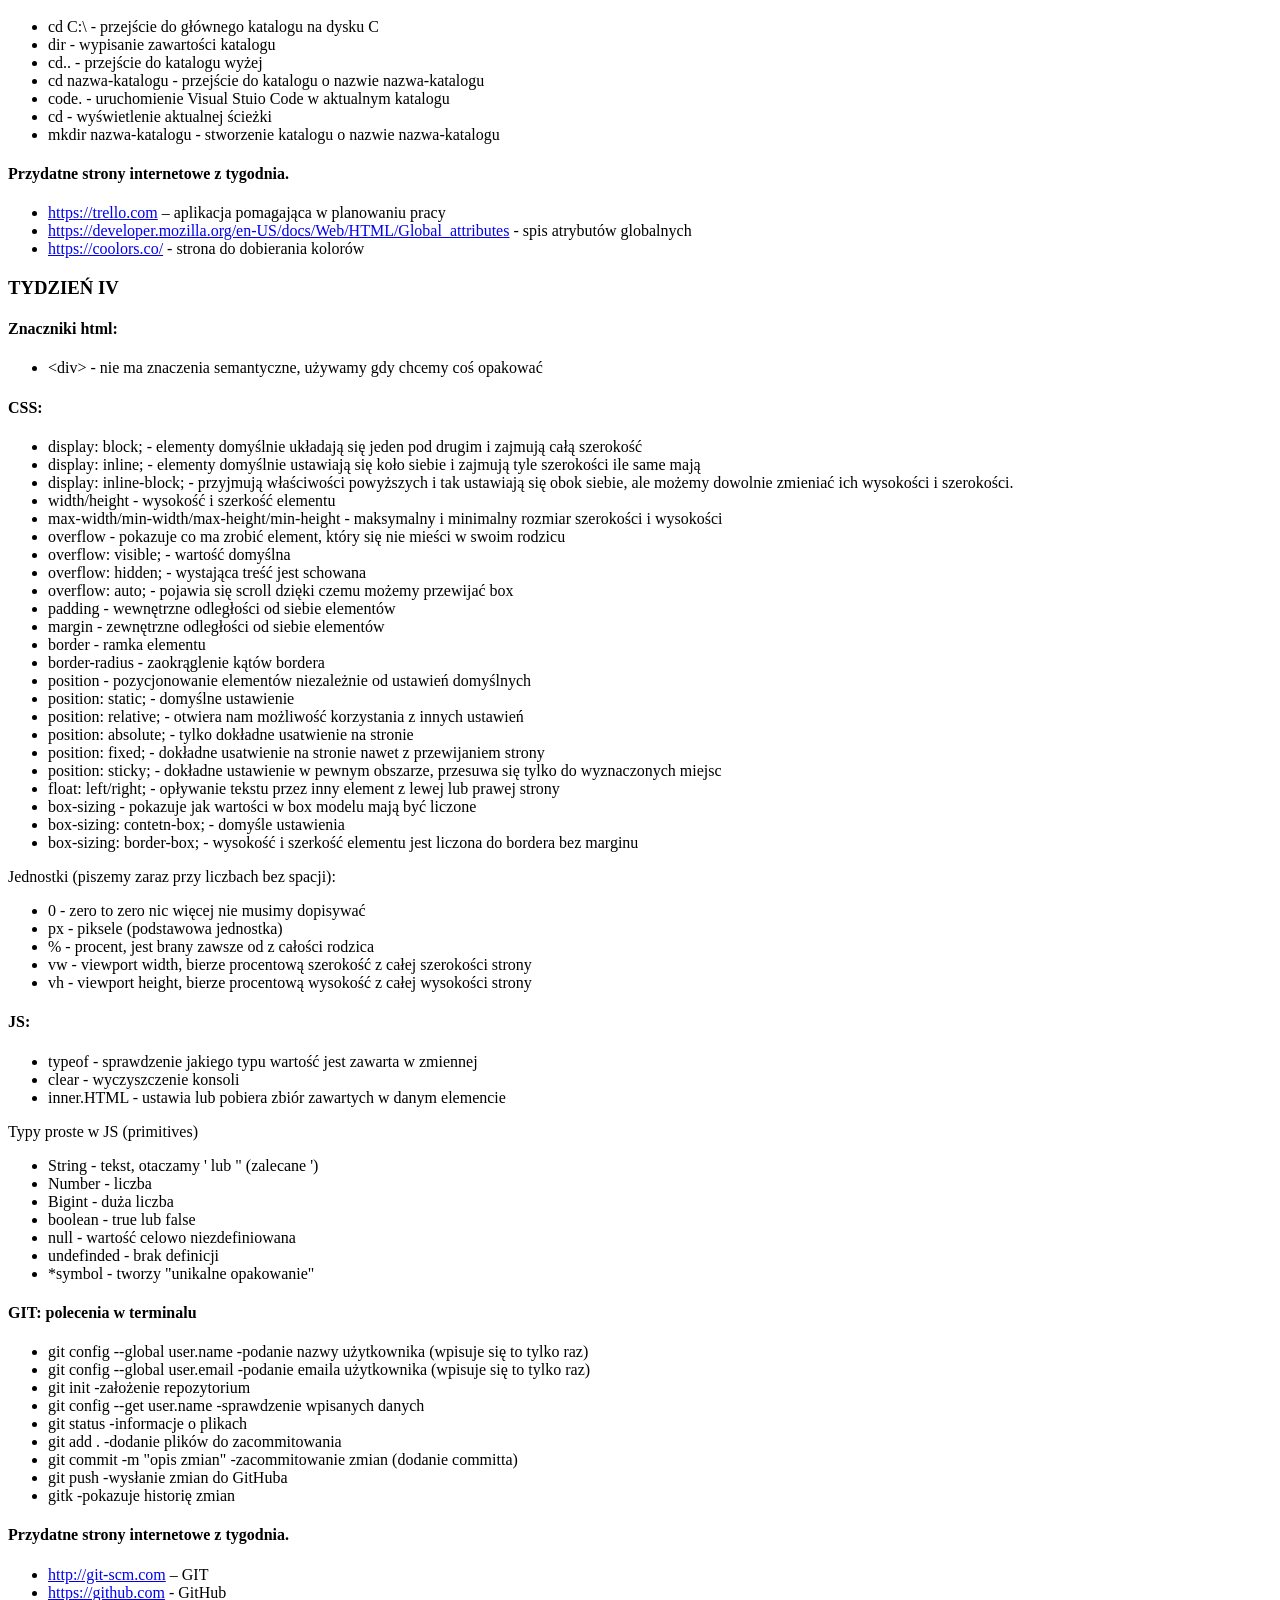
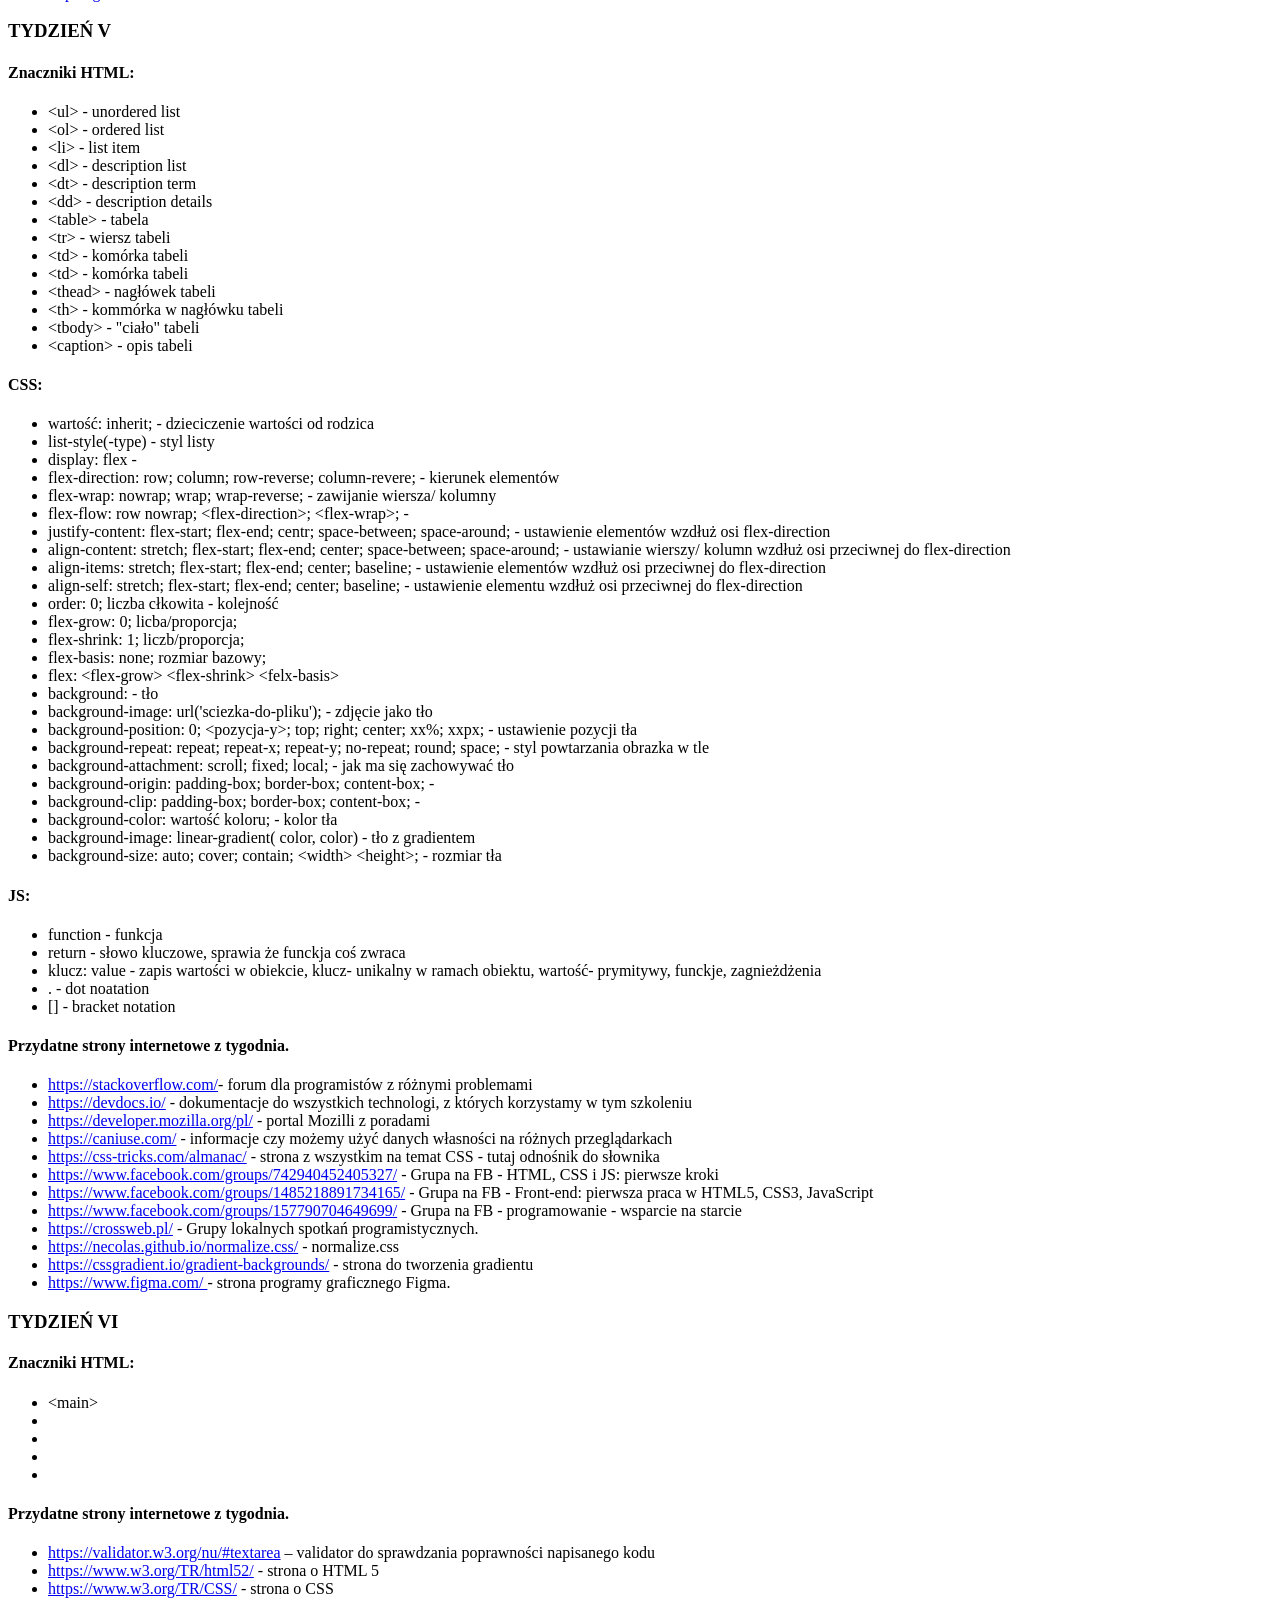
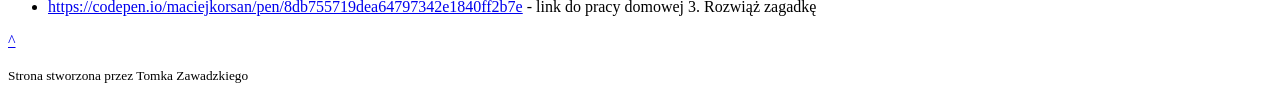
<file: src/pages/dodatki.html>
<!DOCTYPE html>
<html lang="pl">
  <head>
    <meta charset="UTF-8" />
    <meta name="viewport" content="width=device-width, initial-scale=1.0" />
    <title>WTF - co ten frontend. Nauka TZ</title>
  </head>

  <body>
    <header class="header">
      <img
        class="header__picture"
        src="../assets/img/wtf-wpidea-thumb.png"
        alt="logo"
      />
      <nav class="navigation navigation--js">
        <a class="navigation__link navigation__link--homepage" href="index.html"
          >STRONA GŁÓWNA</a
        >
        <a class="navigation__link" href="opracowanie.html">OPRACOWANIE</a>
        <a class="navigation__link" href="dodatki.html">DODATKOWE NOTATKI</a>
      </nav>
      <div class="navigation__button--position">
        <button class="navigation__button navigation__button--js"></button>
      </div>
    </header>

    <main id="top" class="main">
      <header class="main__header">
        <h1 class="main__title">Nauka frontendu – WTF co ten frontend</h1>
      </header>

      <nav class="navigation-weeks">
        <h2 class="navigation-weeks__title"><span class="pencil">✏</span>Dodatkowe notatki <span class="notes">📃</span></h2>
        <div class="wrapper__navigation-links">
          <a class="navigation-weeks__href" href="#week-one">TYDZIEŃ I</a>
          <a class="navigation-weeks__href" href="#week-two">TYDZIEŃ II</a>
          <a class="navigation-weeks__href" href="#week-three">TYDZIEŃ III</a>
          <a class="navigation-weeks__href" href="#week-four">TYDZIEŃ IV</a>
          <a class="navigation-weeks__href" href="#week-five">TYDZIEŃ V</a>
          <a class="navigation-weeks__href" href="#week-six">TYDZIEŃ VI</a>
        </div>
      </nav>

      <article class="workweek">
        <h3 id="week-one" class="workweek__title">TYDZIEŃ I</h3>

        <section class="website">
          <h4 class="website__title">
            Przydatne strony internetowe z tygodnia.
          </h4>
          <ul class="website__list">
            <li class="website__list--point">
              <a
                class="important-link"
                href="https://www.google.com/intl/pl/chrome/"
                >https://www.google.com/intl/pl/chrome/</a
              >- przeglądarka Google Chrome
            </li>
            <li class="website__list--point">
              <a class="important-link" href="https://code.visualstudio.com/"
                >https://code.visualstudio.com/</a
              >
              - edytor kodu Visual Studio Code
            </li>
            <li class="website__list--point">
              <a
                class="important-link"
                href="https://slack.com/intl/en-pl/downloads/"
                >https://slack.com/intl/en-pl/downloads/</a
              >
              - komunikator Slack
            </li>
            <li calss="website__list--point">
              <a class="important-link" href="https://cotenfrontend.pl/slack"
                >https://cotenfrontend.pl/slack</a
              >
              - grupa „Co ten frontend” na Slacku
            </li>
            <li class="website__list--point">
              <a class="important-link" href="https://roadmap.sh/frontend"
                >https://roadmap.sh/frontend</a
              >
              - ścieżka rozwoju frontedowca
            </li>
          </ul>
        </section>
      </article>

      <article class="workweek">
        <h3 id="week-two" class="workweek__title">TYDZIEŃ II</h3>
        <section class="week-description">
          <h4 class="week-description__title">Znaczniki HTML:</h4>
          <p>
            Wpisanie <b>!</b> i wciśnięcie <b>TAB</b> tworzy szkielet strony w
            VSC
          </p>

          <ul class="week-description__list">
            <li class="week-description__list--point">
              &lt;main&gt; - główna część dokumentu
            </li>
            <li class="week-description__list--point">
              &lt;section&gt; - sekcja dokumentu
            </li>
            <li class="week-description__list--point">
              &lt;article&gt; - samodzielne treści
            </li>
            <li class="week-description__list--point">
              &lt;header&gt; - nagłówek dokumentu/ sekcji/ artykułu
            </li>
            <li class="week-description__list--point">
              &lt;footer&gt; - stopka dokumentu sekcji
            </li>
            <li class="week-description__list--point">
              &lt;h1 – h6&gt; - tekstowe nagłówki tytułowe – dokumentu/ sekcji
            </li>
            <li class="week-description__list--point">
              &lt;p&gt; - paragraf/ akapit
            </li>
            <li class="week-description__list--point">
              &lt;link&gt; - podawanie linków
            </li>
          </ul>
        </section>
        <section class="website">
          <h4 class="website--title">
            Przydatne strony internetowe z tygodnia.
          </h4>
          <ul class="website__list">
            <li class="website__list--point">
              <a
                class="important-link"
                href="https://validator.w3.org/nu/#textarea"
                >https://validator.w3.org/nu/#textarea</a
              >
              – validator do sprawdzania poprawności napisanego kodu
            </li>
            <li class="website__list--point">
              <a class="important-link" href="https://www.w3.org/TR/html52/"
                >https://www.w3.org/TR/html52/</a
              >
              - strona o HTML 5
            </li>
            <li class="website__list--point">
              <a class="important-link" href="https://www.w3.org/TR/CSS/"
                >https://www.w3.org/TR/CSS/</a
              >
              - strona o CSS
            </li>
            <li class="website__list--point">
              <a
                class="important-link"
                href="https://codepen.io/maciejkorsan/pen/8db755719dea64797342e1840ff2b7ee"
                >https://codepen.io/maciejkorsan/pen/8db755719dea64797342e1840ff2b7e</a
              >
              - link do pracy domowej 3. Rozwiąż zagadkę
            </li>
          </ul>
        </section>
      </article>

      <article class="workweek">
        <h3 id="week-three" class="workweek__title">TYDZIEŃ III</h3>
        <section class="week-description">
          <h4 class="week-description__title">Znaczniki HTML:</h4>
          <ul class="week-description__list">
            <li class="week-description__list--point">
              &lt;br&gt; - nowa linia
            </li>
            <li class="week-description__list--point">
              &lt;b&gt; vs &lt;strong&gt; vs &lt;i&gt; vs &lt;em&gt; - elementy
              do wyróżniania tekstu
            </li>
            <li class="week-description__list--point">
              &lt;b&gt; - pogrubienie teksty, tylko wyróżnienie nie ma znaczenia
              semantycznego
            </li>
            <li class="week-description__list--point">
              &lt;strong&gt; - pogubienie tekstu, oprócz wyróżnienia ma również
              znaczenie semantyczne
            </li>
            <li class="week-description__list--point">
              &lt;i&gt; - pochylenie tekstu, kursywa, tylko wyróżnienie nie ma
              znaczenia semantycznego
            </li>
            <li class="week-description__list--point">
              &lt;em&gt; - pochylenie tesktu, kursywa, oprócz wyróżnienia ma
              również znaczenie semantyczne np. ironia, może mieć inne znaczenie
            </li>
            <li class="week-description__list--point">
              &lt;a&gt;- linki/ łącza wewnątrz dokumentu
            </li>
            <li class="week-description__list--point">
              &lt;nav&gt; - nawigacja
            </li>
            <li class="week-description__list--point">
              &lt;img&gt; - obrazek o podanym adresie
            </li>
            <li class="week-description__list--point">
              &lt;script&gt; - podłączenie pliku .js
            </li>
          </ul>
        </section>

        <section class="week-description">
          <h4 class="week-description__title">Atrybuty HTML:</h4>
          <ul class="week-description__list">
            <li class="week-description__list--point">
              Id – identyfikuje element (przydaje się m.in. do nawigacji w
              obrębie dokumentu
            </li>
            <li class="week-description__list--point">
              Class – grupowanie elementów
            </li>
            <li class="week-description__list--point">
              Href – wprowadzamy adres strony lub odnośnika gdzie mamy się
              przenieść
            </li>
            <li class="week-description__list--point">
              Target – służy do określania miejsca, w którym ma zostać
              wyświetlona odpowiedź po zatwierdzeniu przez użytkownika
              formularza lub miejsca otwarcia strony po kliknięciu łącza.
            </li>
            <li class="week-description__list--point">Src – source/ źródło</li>
            <li class="week-description__list--point">
              Alt – tekst alternatywny, podpis obrazka, który będzie odczytywany
              np. dla osób niewidomych
            </li>
          </ul>
        </section>
        <section class="week-description">
          <h4 class="week-description__title">JavaScript:</h4>

          <ul class="week-description__list">
            <li class="week-description__list--point">
              consol.log('') - polecenie pokazania co jest napisane
            </li>
            <li class="week-description__list--point">
              ${zmienna} - pozwala na podłożenie zmiennej do treści
            </li>
            <li class="week-description__list--point">
              const zmienna = - definiowanie stałej zmiennej
            </li>
            <li class="week-description__list--point">
              let zmienna = - definiowanie zmiennej którą można później
              nadpisywać
            </li>
          </ul>
        </section>

        <section class="week-description">
          <h4 class="week-description__title">
            Polecenia w terminalu (dla Windowsa):
          </h4>

          <ul class="week-description__list">
            <li class="week-description__list--point">
              cd C:\ - przejście do głównego katalogu na dysku C
            </li>
            <li class="week-description__list--point">
              dir - wypisanie zawartości katalogu
            </li>
            <li class="week-description__list--point">
              cd.. - przejście do katalogu wyżej
            </li>
            <li class="week-description__list--point">
              cd nazwa-katalogu - przejście do katalogu o nazwie nazwa-katalogu
            </li>
            <li class="week-description__list--point">
              code. - uruchomienie Visual Stuio Code w aktualnym katalogu
            </li>
            <li class="week-description__list--point">
              cd - wyświetlenie aktualnej ścieżki
            </li>
            <li class="week-description__list--point">
              mkdir nazwa-katalogu - stworzenie katalogu o nazwie nazwa-katalogu
            </li>
          </ul>
        </section>

        <section class="website">
          <h4 class="website__title">
            Przydatne strony internetowe z tygodnia.
          </h4>
          <ul class="website__list">
            <li class="website__list--point">
              <a class="important-link" href="https://trello.com"
                >https://trello.com</a
              >
              – aplikacja pomagająca w planowaniu pracy
            </li>
            <li class="website__list--point">
              <a
                class="important-link"
                href="https://developer.mozilla.org/en-US/docs/Web/HTML/Global_attributes"
              >
                https://developer.mozilla.org/en-US/docs/Web/HTML/Global_attributes</a
              >
              - spis atrybutów globalnych
            </li>
            <li class="website__list--point">
              <a class="important-link" href="https://coolors.co/"
                >https://coolors.co/</a
              >
              - strona do dobierania kolorów
            </li>
          </ul>
        </section>
      </article>

      <article class="workweek">
        <h3 id="week-four" class="workweek__title">TYDZIEŃ IV</h3>
        <section class="week-description">
          <h4 class="week-description">Znaczniki html:</h4>
          <ul class="week-description__list">
            <li class="week-description__list--point">
              &lt;div&gt; - nie ma znaczenia semantyczne, używamy gdy chcemy coś
              opakować
            </li>
          </ul>
        </section>

        <section class="week-description">
          <h4 class="week-description__title">CSS:</h4>
          <ul class="week-description__list">
            <li class="week-description__list--point">
              display: block; - elementy domyślnie układają się jeden pod drugim
              i zajmują całą szerokość
            </li>
            <li class="week-description__list--point">
              display: inline; - elementy domyślnie ustawiają się koło siebie i
              zajmują tyle szerokości ile same mają
            </li>
            <li class="week-description__list--point">
              display: inline-block; - przyjmują właściwości powyższych i tak
              ustawiają się obok siebie, ale możemy dowolnie zmieniać ich
              wysokości i szerokości.
            </li>
            <li class="week-description__list--point">
              width/height - wysokość i szerkość elementu
            </li>
            <li class="week-description__list--point">
              max-width/min-width/max-height/min-height - maksymalny i minimalny
              rozmiar szerokości i wysokości
            </li>
            <li class="week-description__list--point">
              overflow - pokazuje co ma zrobić element, który się nie mieści w
              swoim rodzicu
            </li>
            <li class="week-description__list--point">
              overflow: visible; - wartość domyślna
            </li>
            <li class="week-description__list--point">
              overflow: hidden; - wystająca treść jest schowana
            </li>
            <li class="week-description__list--point">
              overflow: auto; - pojawia się scroll dzięki czemu możemy przewijać
              box
            </li>
            <li class="week-description__list--point">
              padding - wewnętrzne odległości od siebie elementów
            </li>
            <li class="week-description__list--point">
              margin - zewnętrzne odległości od siebie elementów
            </li>
            <li class="week-description__list--point">
              border - ramka elementu
            </li>
            <li class="week-description__list--point">
              border-radius - zaokrąglenie kątów bordera
            </li>
            <li class="week-description__list--point">
              position - pozycjonowanie elementów niezależnie od ustawień
              domyślnych
            </li>
            <li class="week-description__list--point">
              position: static; - domyślne ustawienie
            </li>
            <li class="week-description__list--point">
              position: relative; - otwiera nam możliwość korzystania z innych
              ustawień
            </li>
            <li class="week-description__list--point">
              position: absolute; - tylko dokładne usatwienie na stronie
            </li>
            <li class="week-description__list--point">
              position: fixed; - dokładne usatwienie na stronie nawet z
              przewijaniem strony
            </li>
            <li class="week-description__list--point">
              position: sticky; - dokładne ustawienie w pewnym obszarze,
              przesuwa się tylko do wyznaczonych miejsc
            </li>
            <li class="week-description__list--point">
              float: left/right; - opływanie tekstu przez inny element z lewej
              lub prawej strony
            </li>
            <li class="week-description__list--point">
              box-sizing - pokazuje jak wartości w box modelu mają być liczone
            </li>
            <li class="week-description__list--point">
              box-sizing: contetn-box; - domyśle ustawienia
            </li>
            <li class="week-description__list--point">
              box-sizing: border-box; - wysokość i szerkość elementu jest
              liczona do bordera bez marginu
            </li>
          </ul>
          <p class="week-description__paragraf">
            Jednostki (piszemy zaraz przy liczbach bez spacji):
          </p>
          <ul class="week-description__list">
            <li class="week-description__list--point">
              0 - zero to zero nic więcej nie musimy dopisywać
            </li>
            <li class="week-description__list--point">
              px - piksele (podstawowa jednostka)
            </li>
            <li class="week-description__list--point">
              % - procent, jest brany zawsze od z całości rodzica
            </li>
            <li class="week-description__list--point">
              vw - viewport width, bierze procentową szerokość z całej
              szerokości strony
            </li>
            <li class="week-description__list--point">
              vh - viewport height, bierze procentową wysokość z całej wysokości
              strony
            </li>
          </ul>
        </section>

        <section class="week-description">
          <h4 class="week-description__title">JS:</h4>
          <ul class="week-description__list">
            <li class="week-description__list--point">
              typeof - sprawdzenie jakiego typu wartość jest zawarta w zmiennej
            </li>
            <li class="week-description__list--point">
              clear - wyczyszczenie konsoli
            </li>
            <li class="week-description__list--point">
              inner.HTML - ustawia lub pobiera zbiór zawartych w danym elemencie
            </li>
          </ul>
          <p class="week-description__paragraf">
            Typy proste w JS (primitives)
          </p>
          <ul class="week-description__list">
            <li class="week-description__list--point">
              String - tekst, otaczamy ' lub " (zalecane ')
            </li>
            <li class="week-description__list--point">Number - liczba</li>
            <li class="week-description__list--point">Bigint - duża liczba</li>
            <li class="week-description__list--point">
              boolean - true lub false
            </li>
            <li class="week-description__list--point">
              null - wartość celowo niezdefiniowana
            </li>
            <li class="week-description__list--point">
              undefinded - brak definicji
            </li>
            <li class="week-description__list--point">
              *symbol - tworzy "unikalne opakowanie"
            </li>
          </ul>
        </section>

        <section class="week-description">
          <h4 class="week-description__title">GIT: polecenia w terminalu</h4>

          <ul class="week-description__list">
            <li class="week-description__list--point">
              git config --global user.name -podanie nazwy użytkownika (wpisuje
              się to tylko raz)
            </li>
            <li class="week-description__list--point">
              git config --global user.email -podanie emaila użytkownika
              (wpisuje się to tylko raz)
            </li>
            <li class="week-description__list--point">
              git init -założenie repozytorium
            </li>
            <li class="week-description__list--point">
              git config --get user.name -sprawdzenie wpisanych danych
            </li>
            <li class="week-description__list--point">
              git status -informacje o plikach
            </li>
            <li class="week-description__list--point">
              git add . -dodanie plików do zacommitowania
            </li>
            <li class="week-description__list--point">
              git commit -m "opis zmian" -zacommitowanie zmian (dodanie
              committa)
            </li>
            <li class="week-description__list--point">
              git push -wysłanie zmian do GitHuba
            </li>
            <li class="week-description__list--point">
              gitk -pokazuje historię zmian
            </li>
          </ul>
        </section>
        <section class="website">
          <h4 class="website__title">
            Przydatne strony internetowe z tygodnia.
          </h4>
          <ul class="website__list">
            <li class="website__list--point">
              <a class="important-link" href="http://git-scm.com"
                >http://git-scm.com</a
              >
              – GIT
            </li>
            <li class="website__list--point">
              <a class="important-link" href="https://github.com"
                >https://github.com</a
              >
              - GitHub
            </li>
          </ul>
        </section>
      </article>

      <article class="workweek">
        <h3 id="week-five" class="workweek__title">TYDZIEŃ V</h3>

        <section class="week-description">
          <h4 class="week-description__title">Znaczniki HTML:</h4>
          <ul class="week-description__list">
            <li class="week-description__list--point">
              &lt;ul&gt; - unordered list
            </li>
            <li class="week-description__list--point">
              &lt;ol&gt; - ordered list
            </li>
            <li class="week-description__list--point">
              &lt;li&gt; - list item
            </li>
            <li class="week-description__list--point">
              &lt;dl&gt; - description list
            </li>
            <li class="week-description__list--point">
              &lt;dt&gt; - description term
            </li>
            <li class="week-description__list--point">
              &lt;dd&gt; - description details
            </li>
            <li class="week-description__list--point">
              &lt;table&gt; - tabela
            </li>
            <li class="week-description__list--point">
              &lt;tr&gt; - wiersz tabeli
            </li>
            <li class="week-description__list--point">
              &lt;td&gt; - komórka tabeli
            </li>
            <li class="week-description__list--point">
              &lt;td&gt; - komórka tabeli
            </li>
            <li class="week-description__list--point">
              &lt;thead&gt; - nagłówek tabeli
            </li>
            <li class="week-description__list--point">
              &lt;th&gt; - kommórka w nagłówku tabeli
            </li>
            <li class="week-description__list--point">
              &lt;tbody&gt; - "ciało" tabeli
            </li>
            <li class="week-description__list--point">
              &lt;caption&gt; - opis tabeli
            </li>
          </ul>
        </section>

        <section class="week-description">
          <h4 class="week-description__title">CSS:</h4>

          <ul class="week-description__list">
            <li class="week-description__list--point">
              wartość: inherit; - dzieciczenie wartości od rodzica
            </li>
            <li class="week-description__list--point">
              list-style(-type) - styl listy
            </li>
            <li class="week-description__list--point">
              display: flex -
            </li>
            <li class="week-description__list--point">
              flex-direction: row; column; row-reverse; column-revere; -
              kierunek elementów
            </li>
            <li class="week-description__list--point">
              flex-wrap: nowrap; wrap; wrap-reverse; - zawijanie wiersza/
              kolumny
            </li>
            <li class="week-description__list--point">
              flex-flow: row nowrap; &lt;flex-direction&gt;; &lt;flex-wrap&gt;;
              -
            </li>
            <li class="week-description__list--point">
              justify-content: flex-start; flex-end; centr; space-between;
              space-around; - ustawienie elementów wzdłuż osi flex-direction
            </li>
            <li class="week-description__list--point">
              align-content: stretch; flex-start; flex-end; center;
              space-between; space-around; - ustawianie wierszy/ kolumn wzdłuż
              osi przeciwnej do flex-direction
            </li>
            <li class="week-description__list--point">
              align-items: stretch; flex-start; flex-end; center; baseline; -
              ustawienie elementów wzdłuż osi przeciwnej do flex-direction
            </li>
            <li class="week-description__list--point">
              align-self: stretch; flex-start; flex-end; center; baseline; -
              ustawienie elementu wzdłuż osi przeciwnej do flex-direction
            </li>
            <li class="week-description__list--point">
              order: 0; liczba cłkowita - kolejność
            </li>
            <li class="week-description__list--point">
              flex-grow: 0; licba/proporcja;
            </li>
            <li class="week-description__list--point">
              flex-shrink: 1; liczb/proporcja;
            </li>
            <li class="week-description__list--point">
              flex-basis: none; rozmiar bazowy;
            </li>
            <li class="week-description__list--point">
              flex: &lt;flex-grow&gt; &lt;flex-shrink&gt; &lt;felx-basis&gt;
            </li>
            <li class="week-description__list--point">
              background: - tło
            </li>
            <li class="week-description__list--point">
              background-image: url('sciezka-do-pliku'); - zdjęcie jako tło
            </li>
            <li class="week-description__list--point">
              background-position: 0; &lt;pozycja-y&gt;; top; right; center;
              xx%; xxpx; - ustawienie pozycji tła
            </li>
            <li class="week-description__list--point">
              background-repeat: repeat; repeat-x; repeat-y; no-repeat; round;
              space; - styl powtarzania obrazka w tle
            </li>
            <li class="week-description__list--point">
              background-attachment: scroll; fixed; local; - jak ma się
              zachowywać tło
            </li>
            <li class="week-description__list--point">
              background-origin: padding-box; border-box; content-box; -
            </li>
            <li class="week-description__list--point">
              background-clip: padding-box; border-box; content-box; -
            </li>
            <li class="week-description__list--point">
              background-color: wartość koloru; - kolor tła
            </li>
            <li class="week-description__list--point">
              background-image: linear-gradient( color, color) - tło z
              gradientem
            </li>
            <li class="week-description__list--point">
              background-size: auto; cover; contain; &lt;width&gt;
              &lt;height&gt;; - rozmiar tła
            </li>
          </ul>
        </section>

        <section class="week-description">
          <h4 class="week-description__title">JS:</h4>
          <ul class="week-description__list">
            <li class="week-description__list--point">
              function - funkcja
            </li>
            <li class="week-description__list--point">
              return - słowo kluczowe, sprawia że funckja coś zwraca
            </li>
            <li class="week-description__list--point">
              klucz: value - zapis wartości w obiekcie, klucz- unikalny w ramach
              obiektu, wartość- prymitywy, funckje, zagnieżdżenia
            </li>
            <li class="week-description__list--point">
              . - dot noatation
            </li>
            <li class="week-description__list--point">
              [] - bracket notation
            </li>
          </ul>
        </section>

        <section class="website">
          <h4 class="website__title">
            Przydatne strony internetowe z tygodnia.
          </h4>
          <ul class="website__list">
            <li class="website__list--point">
              <a class="important-link" href="https://stackoverflow.com/"
                >https://stackoverflow.com/</a
              >- forum dla programistów z różnymi problemami
            </li>
            <li class="website__list--point">
              <a class="important-link" href="https://devdocs.io/"
                >https://devdocs.io/</a
              >
              - dokumentacje do wszystkich technologi, z których korzystamy w
              tym szkoleniu
            </li>
            <li class="website__list--point">
              <a class="important-link" href="https://developer.mozilla.org/pl/"
                >https://developer.mozilla.org/pl/</a
              >
              - portal Mozilli z poradami
            </li>
            <li>
              <a class="important-link" href="https://caniuse.com/"
                >https://caniuse.com/</a
              >
              - informacje czy możemy użyć danych własności na różnych
              przeglądarkach
            </li>
            <li class="website__list--point">
              <a class="important-link" href="https://css-tricks.com/almanac/"
                >https://css-tricks.com/almanac/</a
              >
              - strona z wszystkim na temat CSS - tutaj odnośnik do słownika
            </li>
            <li class="website__list--point">
              <a
                class="important-link"
                href="https://www.facebook.com/groups/742940452405327/"
                >https://www.facebook.com/groups/742940452405327/</a
              >
              - Grupa na FB - HTML, CSS i JS: pierwsze kroki
            </li>
            <li class="website__list--point">
              <a
                class="important-link"
                href="https://www.facebook.com/groups/1485218891734165/"
                >https://www.facebook.com/groups/1485218891734165/</a
              >
              - Grupa na FB - Front-end: pierwsza praca w HTML5, CSS3,
              JavaScript
            </li>
            <li class="website__list--point">
              <a
                class="important-link"
                href="https://www.facebook.com/groups/157790704649699/"
                >https://www.facebook.com/groups/157790704649699/</a
              >
              - Grupa na FB - programowanie - wsparcie na starcie
            </li>
            <li class="website__list--point">
              <a class="important-link" href="https://crossweb.pl/"
                >https://crossweb.pl/</a
              >
              - Grupy lokalnych spotkań programistycznych.
            </li>
            <li class="website__list--point">
              <a
                class="important-link"
                href="https://necolas.github.io/normalize.css//"
                >https://necolas.github.io/normalize.css/</a
              >
              - normalize.css
            </li>
            <li class="website__list--point">
              <a
                class="important-link"
                href="https://cssgradient.io/gradient-backgrounds/"
                >https://cssgradient.io/gradient-backgrounds/</a
              >
              - strona do tworzenia gradientu
            </li>
            <li class="website__list--point">
              <a class="important-link" href="https://www.figma.com/"
                >https://www.figma.com/
              </a>
              - strona programy graficznego Figma.
            </li>
          </ul>
        </section>
      </article>

      <article class="workweek">
        <h3 id="week-six" class="workweek__title">TYDZIEŃ VI</h3>
        <section class="week-description">
          <h4 class="week-description__title">Znaczniki HTML:</h4>
          <ul class="week-description__list">
            <li class="week-description__list--point">
              &lt;main&gt;
            </li>
            <li class="week-description__list--point"></li>
            <li class="week-description__list--point"></li>
            <li class="week-description__list--point"></li>
            <li class="week-description__list--point"></li>
          </ul>
        </section>
        <section class="website">
          <h4 class="website__title">
            Przydatne strony internetowe z tygodnia.
          </h4>
          <ul class="website__list">
            <li class="website__list--point">
              <a
                class="important-link"
                href="https://validator.w3.org/nu/#textarea"
                >https://validator.w3.org/nu/#textarea</a
              >
              – validator do sprawdzania poprawności napisanego kodu
            </li>
            <li class="website__list--point">
              <a class="important-link" href="https://www.w3.org/TR/html52/"
                >https://www.w3.org/TR/html52/</a
              >
              - strona o HTML 5
            </li>
            <li class="website__list--point">
              <a class="important-link" href="https://www.w3.org/TR/CSS/"
                >https://www.w3.org/TR/CSS/</a
              >
              - strona o CSS
            </li>
            <li class="website__list--point">
              <a
                class="important-link"
                href="https://codepen.io/maciejkorsan/pen/8db755719dea64797342e1840ff2b7ee"
                >https://codepen.io/maciejkorsan/pen/8db755719dea64797342e1840ff2b7e</a
              >
              - link do pracy domowej 3. Rozwiąż zagadkę
            </li>
          </ul>
        </section>
      </article>

      <a class="jump" href="#top">^</a>
    </main>
    <footer class="footer">
      <p><small>Strona stworzona przez Tomka Zawadzkiego</small></p>
    </footer>
  </body>
</html>
</file>
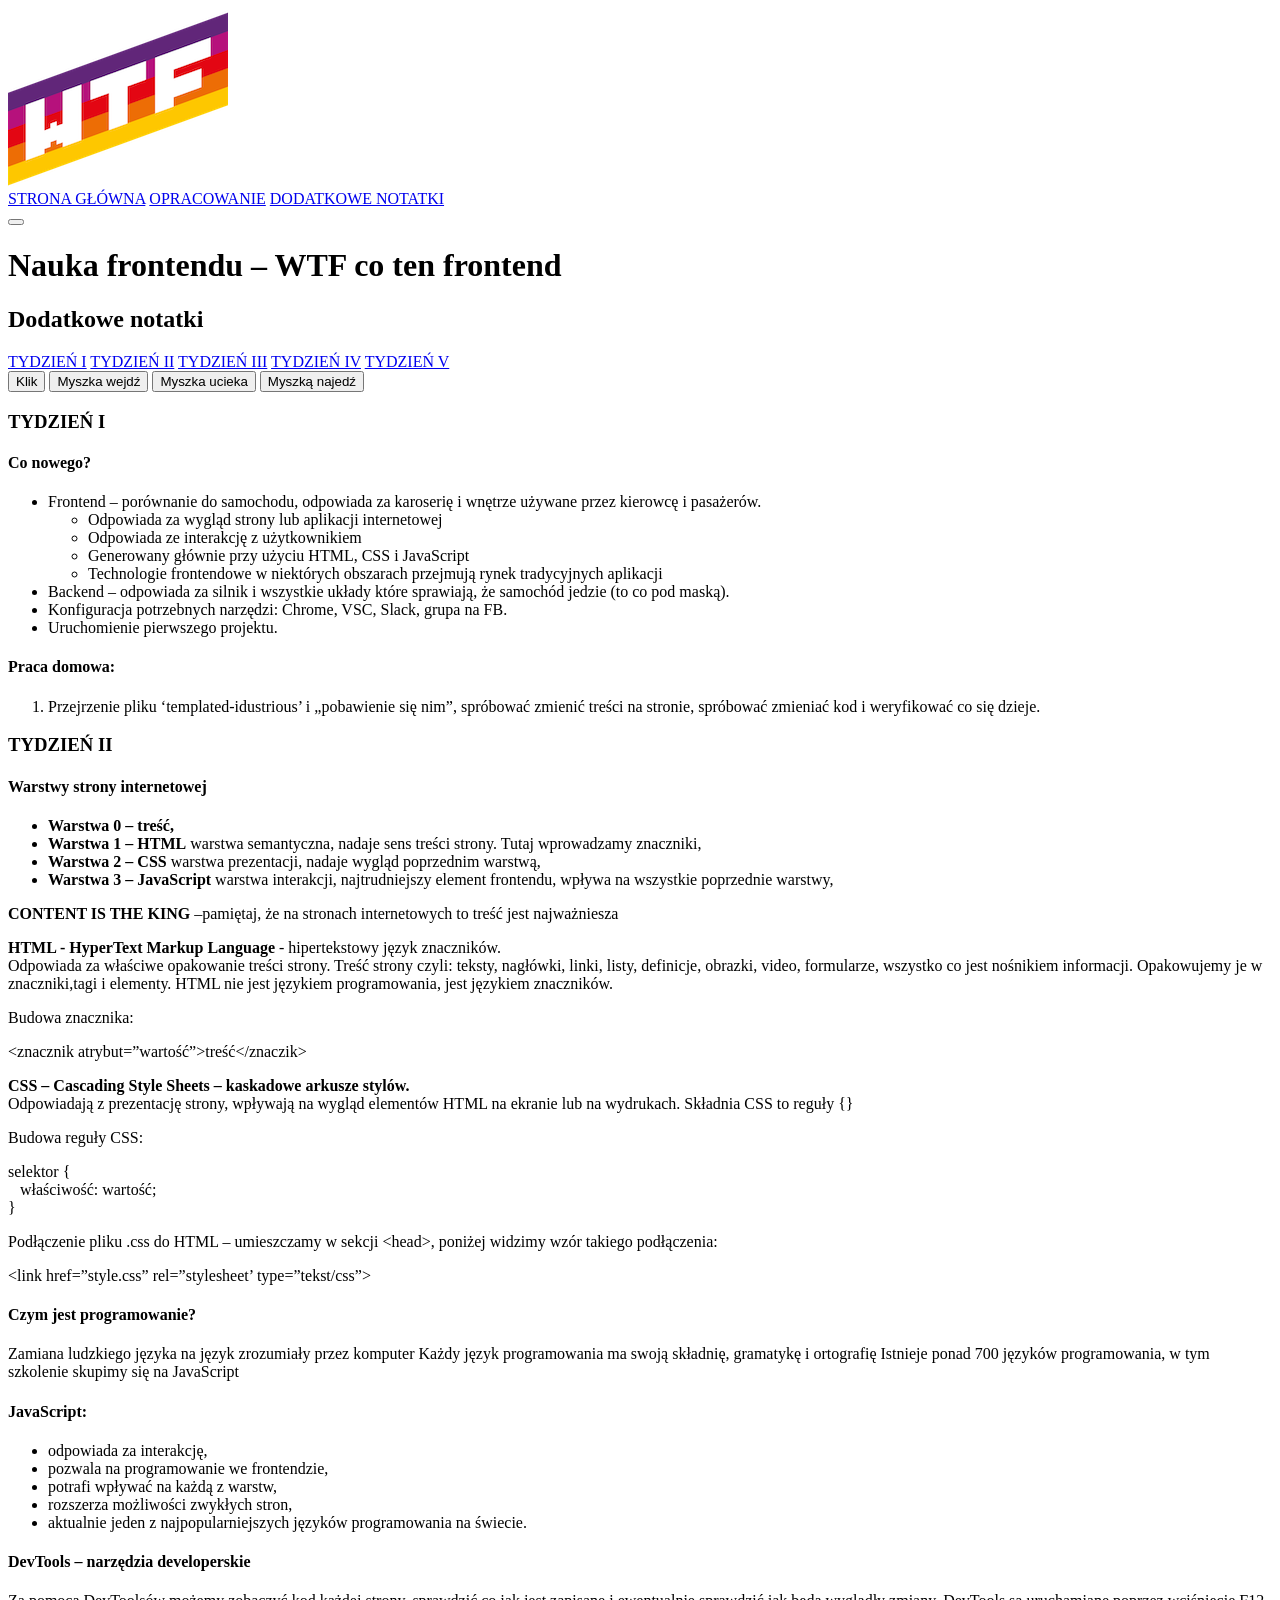
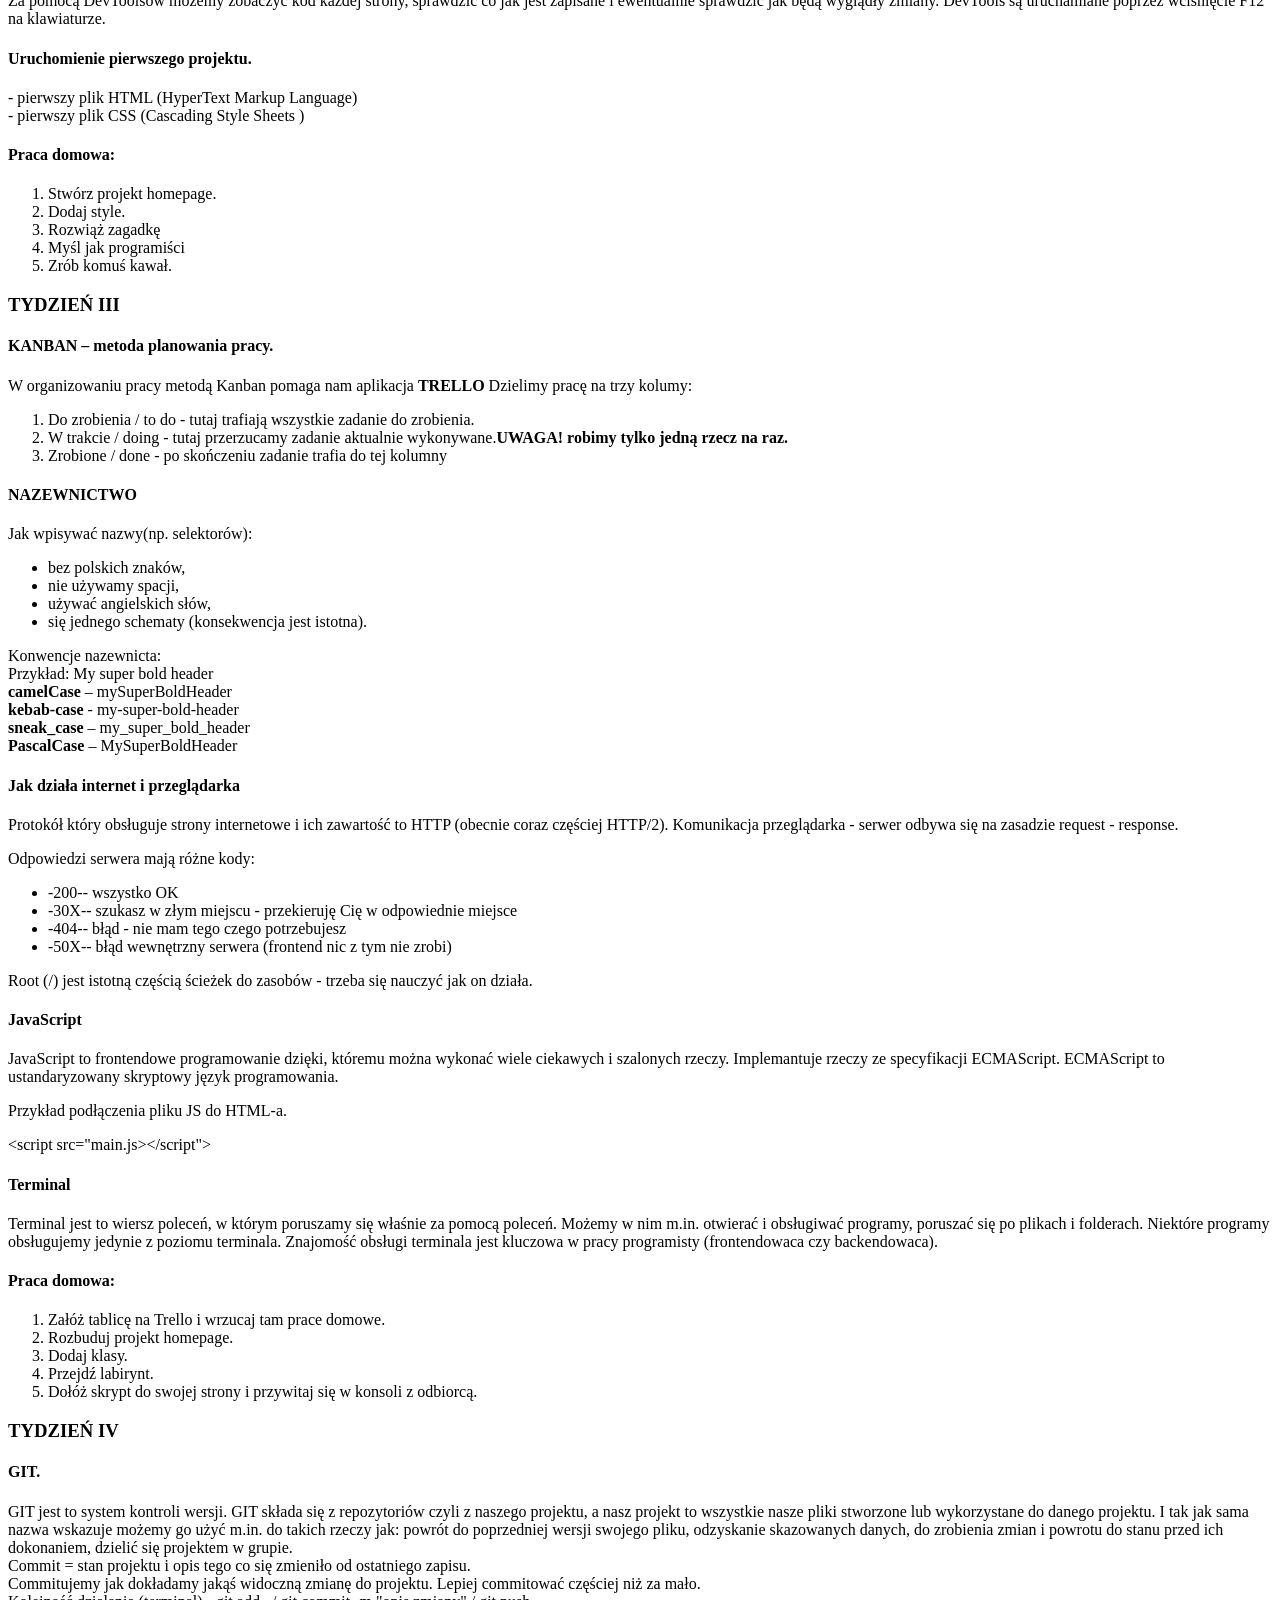
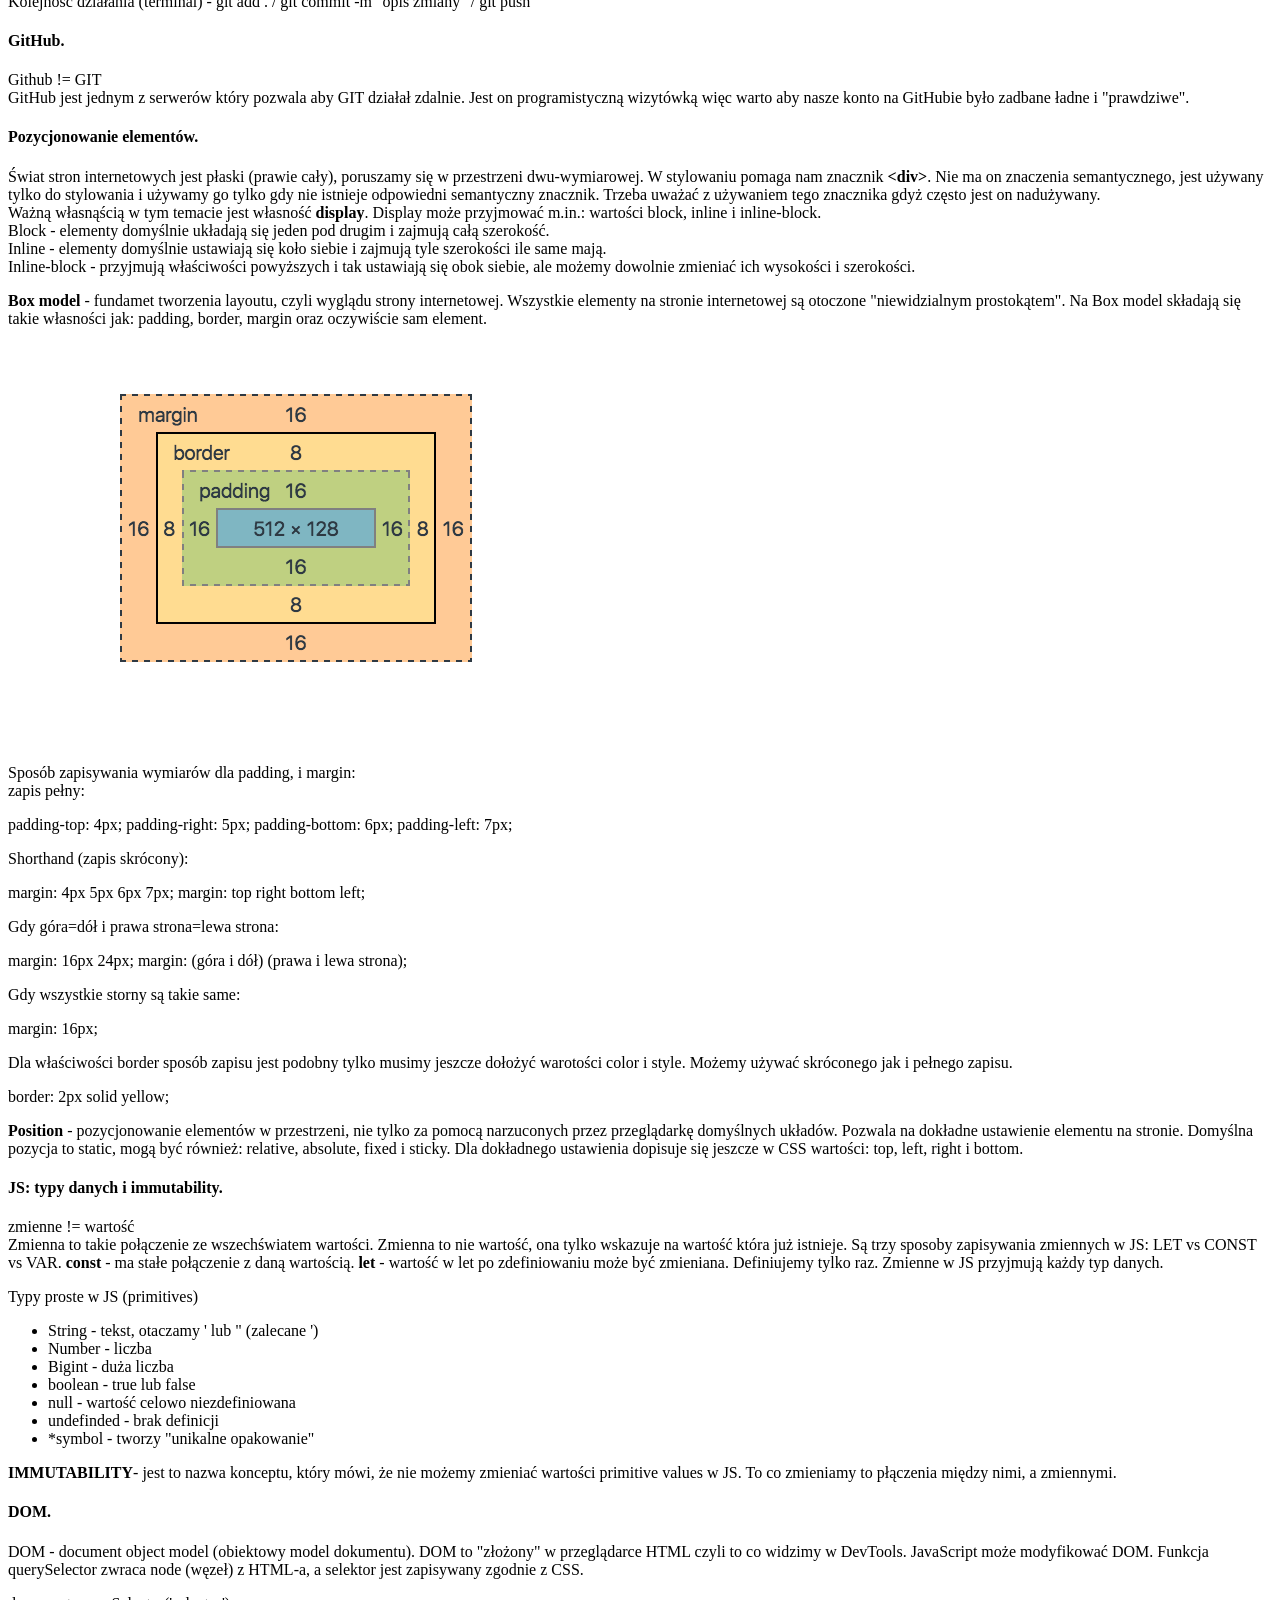
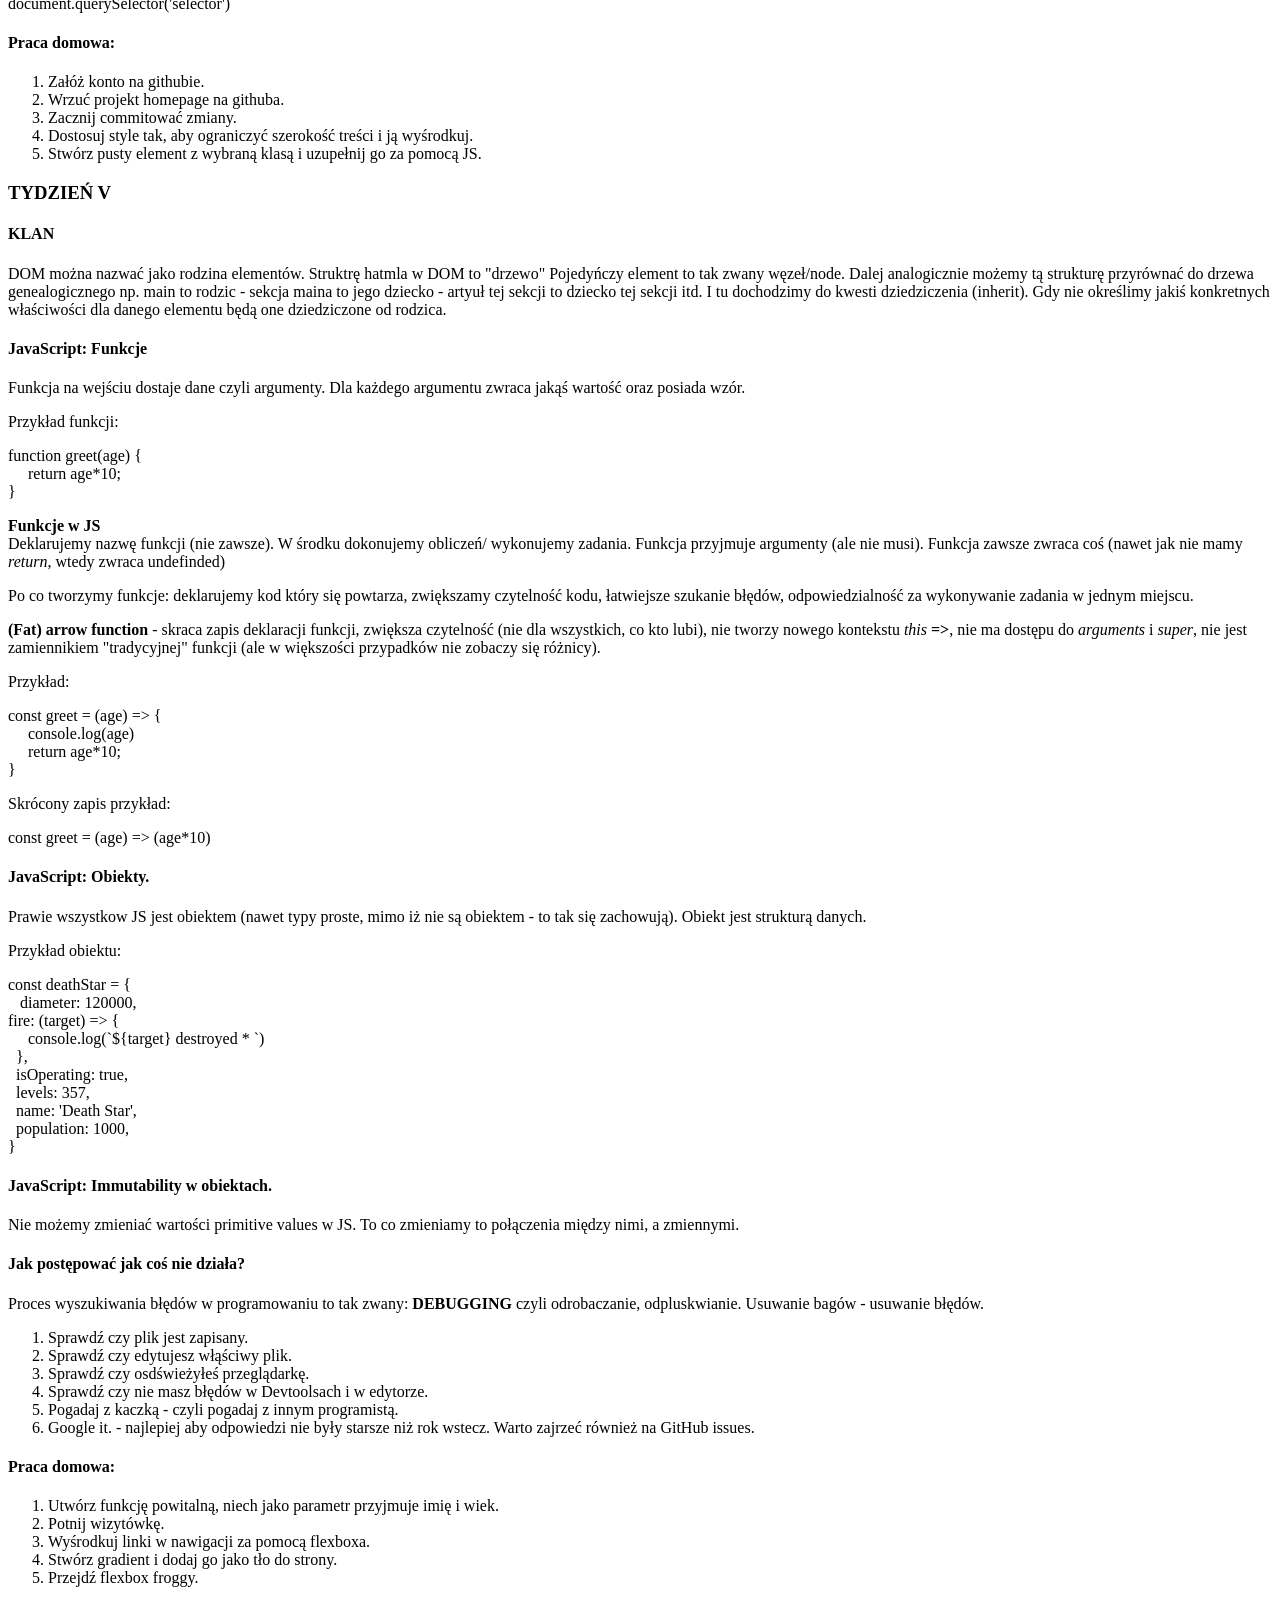
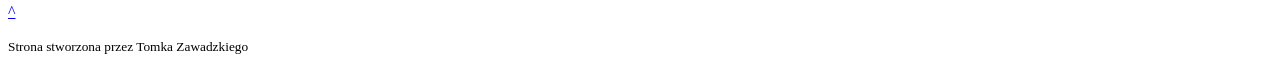
<file: src/pages/opracowanie.html>
<!DOCTYPE html>
<html lang="pl">
  <head>
    <meta charset="UTF-8" />
    <meta name="viewport" content="width=device-width, initial-scale=1.0" />
    <title>WTF - co ten frontend. Nauka TZ</title>
  </head>

  <body class="body--js">
    <header class="header">
      <img
        class="header__picture"
        src="../assets/img/wtf-wpidea-thumb.png"
        alt="logo"
      />
      <nav class="navigation navigation--js">
        <a class="navigation__link navigation__link--homepage" href="index.html"
          >STRONA GŁÓWNA</a
        >
        <a class="navigation__link" href="opracowanie.html">OPRACOWANIE</a>
        <a class="navigation__link" href="dodatki.html">DODATKOWE NOTATKI</a>
      </nav>
      <div class="navigation__button--position">
      <button class="navigation__button navigation__button--js"></button>
      </div>
    </header>

    <main id="top" class="main">
      <header class="main__header">
        <h1 class="main__title main__title--js">
          Nauka frontendu – WTF co ten frontend
        </h1>
      </header>

      <nav class="navigation-weeks">
        <div class="wrapper__navigation-links">
          <h2 class="navigation-weeks__title">Dodatkowe notatki</h2>
          <a class="navigation-weeks__href" href="#week-one">TYDZIEŃ I</a>
          <a class="navigation-weeks__href" href="#week-two">TYDZIEŃ II</a>
          <a class="navigation-weeks__href" href="#week-three">TYDZIEŃ III</a>
          <a class="navigation-weeks__href" href="#week-four">TYDZIEŃ IV</a>
          <a class="navigation-weeks__href" href="#week-five">TYDZIEŃ V</a>
        </div>
      </nav>
      <div class="event">
        <button class="button button__click click--js">Klik</button>
        <button class="button button__mouse-enter mouse-enter--js">
          Myszka wejdź
        </button>
        <button class="button button__mouse-leave mouse-leave--js">
          Myszka ucieka
        </button>
        <button class="button button__mouse-over mouse-over--js">
          Myszką najedź
        </button>
      </div>

      <article class="workweek workweek--js">
        <h3 id="week-one" class="workweek__title">TYDZIEŃ I</h3>

        <section class="week-description">
          <h4 class="week-description__title week-description__title--js">
            Co nowego?
          </h4>

          <ul class="week-description__list">
            <li class="week-description__list--point">
              Frontend – porównanie do samochodu, odpowiada za karoserię i
              wnętrze używane przez kierowcę i pasażerów.
              <ul class="week-description__list">
                <li class="week-description__list--point">
                  Odpowiada za wygląd strony lub aplikacji internetowej
                </li>
                <li class="week-description__list--point">
                  Odpowiada ze interakcję z użytkownikiem
                </li>
                <li class="week-description__list--point">
                  Generowany głównie przy użyciu HTML, CSS i JavaScript
                </li>
                <li class="week-description__list--point">
                  Technologie frontendowe w niektórych obszarach przejmują rynek
                  tradycyjnych aplikacji
                </li>
              </ul>
            </li>
            <li class="week-description__list--point">
              Backend – odpowiada za silnik i wszystkie układy które sprawiają,
              że samochód jedzie (to co pod maską).
            </li>
            <li class="week-description__list--point">
              Konfiguracja potrzebnych narzędzi: Chrome, VSC, Slack, grupa na
              FB.
            </li>
            <li class="week-description__list--point">
              Uruchomienie pierwszego projektu.
            </li>
          </ul>
        </section>

        <section class="homework">
          <h4 class="homework__title">Praca domowa:</h4>

          <ol class="homework__list">
            <li class="homework__list--point">
              Przejrzenie pliku ‘templated-idustrious’ i „pobawienie się nim”,
              spróbować zmienić treści na stronie, spróbować zmieniać kod i
              weryfikować co się dzieje.
            </li>
          </ol>
        </section>
      </article>

      <article class="workweek">
        <h3 id="week-two" class="workweek__title">TYDZIEŃ II</h3>

        <section class="week-description">
          <h4 class="week-description__title">Warstwy strony internetowej</h4>

          <ul class="week-description__list">
            <li class="week-description__list--point">
              <b>Warstwa 0 – treść,</b>
            </li>
            <li class="week-description__list--point">
              <b>Warstwa 1 – HTML</b> warstwa semantyczna, nadaje sens treści
              strony. Tutaj wprowadzamy znaczniki,
            </li>
            <li class="week-description__list--point">
              <b>Warstwa 2 – CSS</b> warstwa prezentacji, nadaje wygląd
              poprzednim warstwą,
            </li>
            <li class="week-description__list--point">
              <b>Warstwa 3 – JavaScript</b> warstwa interakcji, najtrudniejszy
              element frontendu, wpływa na wszystkie poprzednie warstwy,
            </li>
          </ul>

          <p class="week-description__paragraf">
            <strong>CONTENT IS THE KING</strong> –pamiętaj, że na stronach
            internetowych to treść jest najważniesza
          </p>

          <p class="week-description__paragraf">
            <strong>HTML - HyperText Markup Language</strong> - hipertekstowy
            język znaczników.<br />
            Odpowiada za właściwe opakowanie treści strony. Treść strony czyli:
            teksty, nagłówki, linki, listy, definicje, obrazki, video,
            formularze, wszystko co jest nośnikiem informacji. Opakowujemy je w
            znaczniki,tagi i elementy. HTML nie jest językiem programowania,
            jest językiem znaczników.
          </p>
          <p class="week-description__paragraf">
            Budowa znacznika:
          </p>
          <p class="week-description__paragraf workweek-border">
            &lt;znacznik atrybut=”wartość”&gt;treść&lt;/znaczik&gt;
          </p>

          <p class="week-description__paragraf">
            <strong
              >CSS – Cascading Style Sheets – kaskadowe arkusze stylów.</strong
            ><br />
            Odpowiadają z prezentację strony, wpływają na wygląd elementów HTML
            na ekranie lub na wydrukach. Składnia CSS to reguły {}
          </p>
          <p class="week-description__paragraf">
            Budowa reguły CSS:
          </p>
          <p class="week-description__paragraf workweek-border">
            selektor {<br />
            &nbsp;&nbsp; właściwość: wartość;<br />
            }
          </p>
          <p class="week-description__paragraf">
            Podłączenie pliku .css do HTML – umieszczamy w sekcji &lt;head&gt;,
            poniżej widzimy wzór takiego podłączenia:
          </p>
          <p class="week-description__paragraf workweek-border">
            &lt;link href=”style.css” rel=”stylesheet’ type=”tekst/css”&gt;
          </p>
        </section>
        <section class="week-description">
          <h4 class="week-description__title">Czym jest programowanie?</h4>

          <p class="week-description__paragraf">
            Zamiana ludzkiego języka na język zrozumiały przez komputer Każdy
            język programowania ma swoją składnię, gramatykę i ortografię
            Istnieje ponad 700 języków programowania, w tym szkolenie skupimy
            się na JavaScript
          </p>
        </section>
        <section class="week-description">
          <h4 class="week-description__title">JavaScript:</h4>

          <ul class="week-description__list">
            <li class="week-description__list--point">
              odpowiada za interakcję,
            </li>
            <li class="week-description__list--point">
              pozwala na programowanie we frontendzie,
            </li>
            <li class="week-description__list--point">
              potrafi wpływać na każdą z warstw,
            </li>
            <li class="week-description__list--point">
              rozszerza możliwości zwykłych stron,
            </li>
            <li class="week-description__list--point">
              aktualnie jeden z najpopularniejszych języków programowania na
              świecie.
            </li>
          </ul>
        </section>
        <section class="week-description">
          <h4 class="week-description__title">
            DevTools – narzędzia developerskie
          </h4>

          <p class="week-description__paragraf">
            Za pomocą DevToolsów możemy zobaczyć kod każdej strony, sprawdzić co
            jak jest zapisane i ewentualnie sprawdzić jak będą wyglądły zmiany.
            DevTools są uruchamiane poprzez wciśnięcie F12 na klawiaturze.
          </p>
        </section>
        <section class="week-description">
          <h4 class="week-description__title">
            Uruchomienie pierwszego projektu.
          </h4>

          <p class="week-description__paragraf">
            - pierwszy plik HTML (HyperText Markup Language)<br />
            - pierwszy plik CSS (Cascading Style Sheets )<br />
          </p>
        </section>

        <section class="homework">
          <h4 class="homework__title">Praca domowa:</h4>

          <ol class="homework__list">
            <li class="homework__list--point">Stwórz projekt homepage.</li>
            <li class="homework__list--point">Dodaj style.</li>
            <li class="homework__list--point">Rozwiąż zagadkę</li>
            <li class="homework__list--point">Myśl jak programiści</li>
            <li class="homework__list--point">Zrób komuś kawał.</li>
          </ol>
        </section>
      </article>

      <article class="workweek">
        <h3 id="week-three" class="workweek__title">TYDZIEŃ III</h3>

        <section class="week-description">
          <h4 class="week-description__title">
            KANBAN – metoda planowania pracy.
          </h4>

          <p class="week-description__paragraf">
            W organizowaniu pracy metodą Kanban pomaga nam aplikacja
            <b>TRELLO</b>
            Dzielimy pracę na trzy kolumy:
          </p>

          <ol class="week-description__list">
            <li class="week-description__list--point">
              Do zrobienia / to do - tutaj trafiają wszystkie zadanie do
              zrobienia.
            </li>
            <li class="week-description__list--point">
              W trakcie / doing - tutaj przerzucamy zadanie aktualnie
              wykonywane.<b>UWAGA! robimy tylko jedną rzecz na raz.</b>
            </li>
            <li class="week-description__list--point">
              Zrobione / done - po skończeniu zadanie trafia do tej kolumny
            </li>
          </ol>
        </section>
        <section class="week-description">
          <h4 class="week-description__title">NAZEWNICTWO</h4>

          <p class="week-description__paragraf">
            Jak wpisywać nazwy(np. selektorów):
          </p>

          <ul class="week-description__list">
            <li class="week-description__list--point">bez polskich znaków,</li>
            <li class="week-description__list--point">nie używamy spacji,</li>
            <li class="week-description__list--point">
              używać angielskich słów,
            </li>
            <li class="week-description__list--point">
              się jednego schematy (konsekwencja jest istotna).
            </li>
          </ul>

          <p class="week-description__paragraf">
            Konwencje nazewnicta:<br />
            Przykład: My super bold header<br />
            <b>camelCase</b> – mySuperBoldHeader<br />
            <b>kebab-case</b> - my-super-bold-header<br />
            <b>sneak_case</b> – my_super_bold_header<br />
            <b>PascalCase</b> – MySuperBoldHeader<br />
          </p>
        </section>

        <section class="week-description">
          <h4 class="week-description__title">
            Jak działa internet i przeglądarka
          </h4>

          <p class="week-description__paragraf">
            Protokół który obsługuje strony internetowe i ich zawartość to HTTP
            (obecnie coraz częściej HTTP/2). Komunikacja przeglądarka - serwer
            odbywa się na zasadzie request - response.
          </p>
          <p class="week-description__paragraf">
            Odpowiedzi serwera mają różne kody:
          </p>
          <ul class="week-description__list">
            <li class="week-description__list--point">
              <span class="span-point__two">-200-</span>- wszystko OK
            </li>
            <li class="week-description__list--point">
              <span class="span-point__three">-30X-</span>- szukasz w złym
              miejscu - przekieruję Cię w odpowiednie miejsce
            </li>
            <li class="week-description__list--point">
              <span class="span-point__four">-404-</span>- błąd - nie mam tego
              czego potrzebujesz
            </li>
            <li class="week-description__list--point">
              <span class="span-point__five">-50X-</span>- błąd wewnętrzny
              serwera (frontend nic z tym nie zrobi)
            </li>
          </ul>

          <p class="week-description__paragraf">
            Root (/) jest istotną częścią ścieżek do zasobów - trzeba się
            nauczyć jak on działa.
          </p>
        </section>

        <section class="week-description">
          <h4 class="week-description__title">JavaScript</h4>

          <p class="week-description__paragraf">
            JavaScript to frontendowe programowanie dzięki, któremu można
            wykonać wiele ciekawych i szalonych rzeczy. Implemantuje rzeczy ze
            specyfikacji ECMAScript. ECMAScript to ustandaryzowany skryptowy
            język programowania.
          </p>
          <p class="week-description__paragraf">
            Przykład podłączenia pliku JS do HTML-a.
          </p>

          <p class="week-description__paragraf workweek-border">
            &lt;script src="main.js&gt;&lt;/script"&gt;
          </p>
        </section>

        <section class="week-description">
          <h4 class="week-description__title">Terminal</h4>

          <p class="week-description__paragraf">
            Terminal jest to wiersz poleceń, w którym poruszamy się właśnie za
            pomocą poleceń. Możemy w nim m.in. otwierać i obsługiwać programy,
            poruszać się po plikach i folderach. Niektóre programy obsługujemy
            jedynie z poziomu terminala. Znajomość obsługi terminala jest
            kluczowa w pracy programisty (frontendowaca czy backendowaca).
          </p>
        </section>

        <section class="homework">
          <h4 class="homework__title">Praca domowa:</h4>

          <ol class="homework__list">
            <li class="homework__list--point">
              Załóż tablicę na Trello i wrzucaj tam prace domowe.
            </li>
            <li class="homework__list--point">Rozbuduj projekt homepage.</li>
            <li class="homework__list--point">Dodaj klasy.</li>
            <li class="homework__list--point">Przejdź labirynt.</li>
            <li class="homework__list--point">
              Dołóż skrypt do swojej strony i przywitaj się w konsoli z
              odbiorcą.
            </li>
          </ol>
        </section>
      </article>

      <article class="workweek">
        <h3 id="week-four" class="workweek__title">TYDZIEŃ IV</h3>

        <section class="week-description">
          <h4 class="week-description__title">
            GIT.
          </h4>
          <p class="week-description__paragraf">
            GIT jest to system kontroli wersji. GIT składa się z repozytoriów
            czyli z naszego projektu, a nasz projekt to wszystkie nasze pliki
            stworzone lub wykorzystane do danego projektu. I tak jak sama nazwa
            wskazuje możemy go użyć m.in. do takich rzeczy jak: powrót do
            poprzedniej wersji swojego pliku, odzyskanie skazowanych danych, do
            zrobienia zmian i powrotu do stanu przed ich dokonaniem, dzielić się
            projektem w grupie.<br />
            Commit = stan projektu i opis tego co się zmieniło od ostatniego
            zapisu.<br />
            Commitujemy jak dokładamy jakąś widoczną zmianę do projektu. Lepiej
            commitować częściej niż za mało.<br />
            Kolejność działania (terminal) - git add . / git commit -m "opis
            zmiany" / git push
          </p>
        </section>
        <section class="week-description">
          <h4 class="week-description__title">GitHub.</h4>
          <p class="week-description__paragraf">
            Github != GIT<br />
            GitHub jest jednym z serwerów który pozwala aby GIT działał zdalnie.
            Jest on programistyczną wizytówką więc warto aby nasze konto na
            GitHubie było zadbane ładne i "prawdziwe".
          </p>
        </section>
        <section class="week-description">
          <h4 class="week-description__title">Pozycjonowanie elementów.</h4>
          <p class="week-description__paragraf">
            Świat stron internetowych jest płaski (prawie cały), poruszamy się w
            przestrzeni dwu-wymiarowej. W stylowaniu pomaga nam znacznik
            <b>&lt;div&gt;</b>. Nie ma on znaczenia semantycznego, jest używany
            tylko do stylowania i używamy go tylko gdy nie istnieje odpowiedni
            semantyczny znacznik. Trzeba uważać z używaniem tego znacznika gdyż
            często jest on nadużywany.<br />
            Ważną własnąścią w tym temacie jest własność <b>display</b>. Display
            może przyjmować m.in.: wartości block, inline i inline-block.<br />
            Block - elementy domyślnie układają się jeden pod drugim i zajmują
            całą szerokość.<br />
            Inline - elementy domyślnie ustawiają się koło siebie i zajmują tyle
            szerokości ile same mają.<br />
            Inline-block - przyjmują właściwości powyższych i tak ustawiają się
            obok siebie, ale możemy dowolnie zmieniać ich wysokości i
            szerokości.
          </p>
          <p class="week-description__paragraf">
            <b>Box model</b> - fundamet tworzenia layoutu, czyli wyglądu strony
            internetowej. Wszystkie elementy na stronie internetowej są otoczone
            "niewidzialnym prostokątem". Na Box model składają się takie
            własności jak: padding, border, margin oraz oczywiście sam element.
          </p>
          <img
            class="week-description__picture picture-boxmodel"
            src="../assets/img/css_box_model_chrome.png"
            alt="box model"
            title="box model"
          />
          <p class="week-description__paragraf">
            Sposób zapisywania wymiarów dla padding, i margin:<br />
            zapis pełny:
          </p>
          <p class="week-description__paragraf">
            <span class="week-description__paragraf--text-color"
              >padding-top: 4px;</span
            >
            <span class="week-description__paragraf--text-color"
              >padding-right: 5px;</span
            >
            <span class="week-description__paragraf--text-color"
              >padding-bottom: 6px;</span
            >
            <span class="week-description__paragraf--text-color"
              >padding-left: 7px;</span
            >
          </p>
          <p class="week-description__paragraf">
            Shorthand (zapis skrócony):
          </p>
          <span class="week-description__paragraf--text-color"
            >margin: 4px 5px 6px 7px;</span
          >
          <span class="week-description__paragraf--text-color"
            >margin: top right bottom left;</span
          >

          <p class="week-description__paragraf">
            Gdy góra=dół i prawa strona=lewa strona:
          </p>

          <span class="week-description__paragraf--text-color"
            >margin: 16px 24px;</span
          >
          <span class="week-description__paragraf--text-color"
            >margin: (góra i dół) (prawa i lewa strona);</span
          >

          <p class="week-description__paragraf">
            Gdy wszystkie storny są takie same:
          </p>

          <span class="week-description__paragraf--text-color"
            >margin: 16px;</span
          >

          <p class="week-description__paragraf">
            Dla właściwości border sposób zapisu jest podobny tylko musimy
            jeszcze dołożyć warotości color i style. Możemy używać skróconego
            jak i pełnego zapisu.
          </p>
          <span class="week-description__paragraf--text-color"
            >border: 2px solid yellow;</span
          >

          <p class="week-description__paragraf">
            <b>Position</b> - pozycjonowanie elementów w przestrzeni, nie tylko
            za pomocą narzuconych przez przeglądarkę domyślnych układów. Pozwala
            na dokładne ustawienie elementu na stronie. Domyślna pozycja to
            static, mogą być również: relative, absolute, fixed i sticky. Dla
            dokładnego ustawienia dopisuje się jeszcze w CSS wartości: top,
            left, right i bottom.
          </p>
        </section>

        <section class="week-description">
          <h4 class="week-description__title">
            JS: typy danych i immutability.
          </h4>
          <p class="week-description__paragraf">
            zmienne != wartość<br />
            Zmienna to takie połączenie ze wszechświatem wartości. Zmienna to
            nie wartość, ona tylko wskazuje na wartość która już istnieje. Są
            trzy sposoby zapisywania zmiennych w JS: LET vs CONST vs VAR.
            <b>const</b> - ma stałe połączenie z daną wartością. <b>let</b> -
            wartość w let po zdefiniowaniu może być zmieniana. Definiujemy tylko
            raz. Zmienne w JS przyjmują każdy typ danych.
          </p>
          <p class="week-description__paragraf">
            Typy proste w JS (primitives)
          </p>
          <ul class="week-description__list">
            <li class="week-description__list--point">
              String - tekst, otaczamy ' lub " (zalecane ')
            </li>
            <li class="week-description__list--point">Number - liczba</li>
            <li class="week-description__list--point">Bigint - duża liczba</li>
            <li class="week-description__list--point">
              boolean - true lub false
            </li>
            <li class="week-description__list--point">
              null - wartość celowo niezdefiniowana
            </li>
            <li class="week-description__list--point">
              undefinded - brak definicji
            </li>
            <li class="week-description__list--point">
              *symbol - tworzy "unikalne opakowanie"
            </li>
          </ul>

          <p>
            <strong>IMMUTABILITY</strong>- jest to nazwa konceptu, który mówi,
            że nie możemy zmieniać wartości primitive values w JS. To co
            zmieniamy to płączenia między nimi, a zmiennymi.
          </p>
        </section>

        <section class="week-description">
          <h4 class="week-description__title">DOM.</h4>
          <p class="week-description__paragraf">
            DOM - document object model (obiektowy model dokumentu). DOM to
            "złożony" w przeglądarce HTML czyli to co widzimy w DevTools.
            JavaScript może modyfikować DOM. Funkcja querySelector zwraca node
            (węzeł) z HTML-a, a selektor jest zapisywany zgodnie z CSS.
          </p>
          <p class="week-description__paragraf workweek-border">
            document.querySelector('selector')
          </p>
        </section>

        <section class="homework">
          <h4 class="homework__title">Praca domowa:</h4>

          <ol class="homework__list">
            <li class="homework__list--point">Załóż konto na githubie.</li>
            <li class="homework__list--point">
              Wrzuć projekt homepage na githuba.
            </li>
            <li class="homework__list--point">Zacznij commitować zmiany.</li>
            <li class="homework__list--point">
              Dostosuj style tak, aby ograniczyć szerokość treści i ją
              wyśrodkuj.
            </li>
            <li class="homework__list--point">
              Stwórz pusty element z wybraną klasą i uzupełnij go za pomocą JS.
            </li>
          </ol>
        </section>
      </article>

      <article class="workweek">
        <h3 id="week-five" class="workweek__title">TYDZIEŃ V</h3>

        <section class="week-description">
          <h4 class="week-description__title">KLAN</h4>
          <p class="week-description__paragraf">
            DOM można nazwać jako rodzina elementów. Struktrę hatmla w DOM to
            "drzewo" Pojedyńczy element to tak zwany węzeł/node. Dalej
            analogicznie możemy tą strukturę przyrównać do drzewa
            genealogicznego np. main to rodzic - sekcja maina to jego dziecko -
            artyuł tej sekcji to dziecko tej sekcji itd. I tu dochodzimy do
            kwesti dziedziczenia (inherit). Gdy nie określimy jakiś konkretnych
            właściwości dla danego elementu będą one dziedziczone od rodzica.
          </p>
        </section>

        <section class="week-description">
          <h4 class="week-description__title">JavaScript: Funkcje</h4>
          <p class="week-description__paragraf">
            Funkcja na wejściu dostaje dane czyli argumenty. Dla każdego
            argumentu zwraca jakąś wartość oraz posiada wzór.
          </p>
          <p class="week-description__paragraf">
            Przykład funkcji:
          </p>

          <p class="week-description__paragraf workweek-border">
            function greet(age) {<br />
            &nbsp;&nbsp;&nbsp;&nbsp; return age*10;<br />
            }
          </p>

          <p class="week-description__paragraf">
            <strong>Funkcje w JS</strong><br />
            Deklarujemy nazwę funkcji (nie zawsze). W środku dokonujemy
            obliczeń/ wykonujemy zadania. Funkcja przyjmuje argumenty (ale nie
            musi). Funkcja zawsze zwraca coś (nawet jak nie mamy <i>return</i>,
            wtedy zwraca undefinded)
          </p>
          <p class="week-description__paragraf">
            Po co tworzymy funkcje: deklarujemy kod który się powtarza,
            zwiększamy czytelność kodu, łatwiejsze szukanie błędów,
            odpowiedzialność za wykonywanie zadania w jednym miejscu.
          </p>

          <p class="week-description__paragraf">
            <strong>(Fat) arrow function</strong> - skraca zapis deklaracji
            funkcji, zwiększa czytelność (nie dla wszystkich, co kto lubi), nie
            tworzy nowego kontekstu <i>this</i> <strong>=></strong>, nie ma
            dostępu do <i>arguments</i> i <i>super</i>, nie jest zamiennikiem
            "tradycyjnej" funkcji (ale w większości przypadków nie zobaczy się
            różnicy).
          </p>
          <p class="week-description__paragraf">Przykład:</p>
          <p class="week-description__paragraf workweek-border">
            const greet = (age) => {<br />
            &nbsp;&nbsp;&nbsp;&nbsp; console.log(age)<br />
            &nbsp;&nbsp;&nbsp;&nbsp; return age*10;<br />
            }
          </p>
          <p class="week-description__paragraf">Skrócony zapis przykład:</p>
          <p class="week-description__paragraf workweek-border">
            const greet = (age) => (age*10)
          </p>
        </section>

        <section class="week-description">
          <h4 class="week-description__title">JavaScript: Obiekty.</h4>
          <p class="week-description__paragraf">
            Prawie wszystkow JS jest obiektem (nawet typy proste, mimo iż nie są
            obiektem - to tak się zachowują). Obiekt jest strukturą danych.
          </p>
          <p class="week-description__paragraf">Przykład obiektu:</p>
          <p class="week-description__paragraf workweek-border">
            const deathStar = {<br />
            &nbsp;&nbsp; diameter: 120000,<br />
            fire: (target) => {<br />
            &nbsp;&nbsp;&nbsp;&nbsp; console.log(`${target} destroyed * `)
            <br />
            &nbsp;&nbsp;},<br />
            &nbsp;&nbsp;isOperating: true,<br />
            &nbsp;&nbsp;levels: 357,<br />
            &nbsp;&nbsp;name: 'Death Star',<br />
            &nbsp;&nbsp;population: 1000,<br />
            }
          </p>
        </section>

        <section class="week-description">
          <h4 class="week-description__title">
            JavaScript: Immutability w obiektach.
          </h4>
          <p class="week-description__paragraf">
            Nie możemy zmieniać wartości primitive values w JS. To co zmieniamy
            to połączenia między nimi, a zmiennymi.
          </p>
        </section>

        <section class="week-description">
          <h4 class="week-description__title">
            Jak postępować jak coś nie działa?
          </h4>
          <p class="week-description__paragraf">
            Proces wyszukiwania błędów w programowaniu to tak zwany:
            <strong>DEBUGGING</strong> czyli odrobaczanie, odpluskwianie.
            Usuwanie bagów - usuwanie błędów.
          </p>
          <ol class="week-description__list">
            <li class="week-description__list--point">
              Sprawdź czy plik jest zapisany.
            </li>
            <li class="week-description__list--point">
              Sprawdź czy edytujesz włąściwy plik.
            </li>
            <li class="week-description__list--point">
              Sprawdź czy osdświeżyłeś przeglądarkę.
            </li>
            <li class="week-description__list--point">
              Sprawdź czy nie masz błędów w Devtoolsach i w edytorze.
            </li>
            <li class="week-description__list--point">
              Pogadaj z kaczką - czyli pogadaj z innym programistą.
            </li>
            <li class="week-description__list--point">
              Google it. - najlepiej aby odpowiedzi nie były starsze niż rok
              wstecz. Warto zajrzeć również na GitHub issues.
            </li>
          </ol>
        </section>
        <section class="homework">
          <h4 class="homework__title">Praca domowa:</h4>

          <ol class="homework__list">
            <li class="homework__list--point">
              Utwórz funkcję powitalną, niech jako parametr przyjmuje imię i
              wiek.
            </li>
            <li class="homework__list--point">
              Potnij wizytówkę.
            </li>
            <li class="homework__list--point">
              Wyśrodkuj linki w nawigacji za pomocą flexboxa.
            </li>
            <li class="homework__list--point">
              Stwórz gradient i dodaj go jako tło do strony.
            </li>
            <li class="homework__list--point">
              Przejdź flexbox froggy.
            </li>
          </ol>
        </section>
      </article>

      <a class="jump jump--js" href="#top">^</a>
    </main>

    <footer class="footer">
      <p><small>Strona stworzona przez Tomka Zawadzkiego</small></p>
    </footer>

  </body>
</html>
</file>
<file: dodatki.4333501d.css>
html{box-sizing:border-box}*,:after,:before{box-sizing:inherit}@-webkit-keyframes paper{0%{transform:scale(1)}50%{transform:scale(1.5)}to{transform:scale(1)}}@keyframes paper{0%{transform:scale(1)}50%{transform:scale(1.5)}to{transform:scale(1)}}@-webkit-keyframes write{0%{transform:rotate(0deg)}50%{transform:rotate(20deg);transform-origin:left}to{transform:rotate(-20deg)}}@keyframes write{0%{transform:rotate(0deg)}50%{transform:rotate(20deg);transform-origin:left}to{transform:rotate(-20deg)}}body{background-color:#092327;color:#fff;font-family:Verdana,Geneva,Tahoma,sans-serif;margin:0;padding:0;position:relative}.main{max-width:1250px;margin:0 auto}.main__header{font-size:1.5em;color:#e0ff4f;display:flex;justify-content:center;align-items:center;margin-bottom:40px;border-bottom:2px solid #e0ff4f;padding-top:80px}.header{position:fixed}.header__picture{position:absolute;top:5px;left:5px;width:100px}.navigation{display:flex;flex-direction:row;justify-content:center;align-items:center;width:100vw;background-color:rgba(9,35,39,.5)}.navigation__link{color:#e0ff4f;background-color:#00a9a5;margin:8px 0}.navigation__link,.navigation__link:hover{border:1px solid #000;border-radius:4px;padding:8px}.navigation__link:hover{color:#00a9a5;background-color:#e0ff4f}.navigation-weeks{background-color:#104f55;margin:30px;padding:20px;border-radius:30px;text-align:center;position:relative}.navigation-weeks__title{display:flex;justify-content:center;font-size:2em;padding-bottom:30px;border-bottom:2px dashed #092327;margin:0,40px}.navigation-weeks__href{color:#fff;background-color:#00a9a5;border:1px solid #00a9a5;padding:7px;border-radius:4px}.notes{right:30px;top:30px;-webkit-animation:paper 2s ease-in-out infinite;animation:paper 2s ease-in-out infinite}.notes,.pencil{position:absolute;display:inline-block}.pencil{font-size:60px;color:#9acd32;left:30px;top:16px;-webkit-animation:write 2s ease-in-out infinite alternate;animation:write 2s ease-in-out infinite alternate}.navigation-weeks__href:hover{background-color:#fff;color:#00a9a5}.section-one{background-color:#104f55;margin:30px;padding:20px;border-radius:30px}.section-one__main-title{display:flex;justify-content:center;font-size:2em;padding-bottom:30px;border-bottom:2px dashed #092327;margin:0,40px}.workweek{background-color:#104f55;margin:30px;padding:20px;border-radius:30px;width:inherit}.workweek__title{display:flex;justify-content:center;font-size:2em;padding-bottom:30px;border-bottom:2px dashed #092327;margin:0,40px}.workweek-border{display:inline-block;border:2px solid #fff;padding:15px;margin:10px}.website{background-color:#00a9a5;margin:40px 10px 10px;padding:20px;border-radius:30px}.container__week-description{display:flex;flex-direction:row}.week-description{margin-bottom:80px}.week-description__container{width:250px;border:1px solid #000}.week-description__image{border-radius:50%;width:150px;height:150px;right:0}.week-description__paragraf--text-color{color:#e0ff4f;display:block}.picture-boxmodel{width:350px}.span-point__two{background-color:green}.span-point__three{background-color:#1b2dc9}.span-point__four{background-color:#ff4500}.span-point__five{background-color:#8b0000}.homework{background-color:#00a9a5;margin:40px 10px 10px;padding:20px;border-radius:30px}.important-link,.jump{color:#e0ff4f}.jump{width:20px;text-align:center;text-decoration:none;position:fixed;bottom:12px;right:12px;background-color:#00a9a5;padding:4px;border:1px solid #000;border-radius:4px;margin:8px}.footer{border-top:2px solid #e0ff4f}.event,.footer{display:flex;justify-content:center}.event{flex-direction:row}.button{margin:16px;color:#fff;background-color:#24091a;border:1px solid #00a9a5;padding:7px;border-radius:4px}@media(max-width:768px){body{font-size:80%}.main__header{margin-left:16px;margin-right:16px}.navigation-weeks__href{margin:4px;width:100px}.wrapper__navigation-links{display:flex;justify-content:center;flex-wrap:wrap;width:100%}.week-description{padding-left:8px}.week-description__list{display:contents}.important-link{word-break:break-all}.workweek{margin:20px}.workweek-border{word-break:break-all}.website{margin:0;padding-left:4px}.website__title{padding-left:16px}.picture-boxmodel{display:block;max-width:100%}.navigation{display:none}.navigation__link{display:block;width:-webkit-fit-content;width:-moz-fit-content;width:fit-content}.navigation__button{width:40px;height:35px;border:0;border-top:5px solid #fff;background:transparent;position:relative;transition:transform .3s linear}.navigation__button--position{position:absolute;top:16px;right:16px}.navigation--open{display:block}.navigation__button:after,.navigation__button:before{content:"";position:absolute;top:0;left:0;width:100%;border-top:5px solid #fff;transform:translateY(10px)}.navigation__button:after{transform:translateY(25px);transition:transform .3s linear}.navigation__button:focus{transform:rotate(45deg) translateY(5px);border:none}.navigation__button:focus:after{transform:rotate(-90deg) translateX(-10px)}.header__picture{display:none}}
</file>
<file: opracowanie.4333501d.css>
html{box-sizing:border-box}*,:after,:before{box-sizing:inherit}@-webkit-keyframes paper{0%{transform:scale(1)}50%{transform:scale(1.5)}to{transform:scale(1)}}@keyframes paper{0%{transform:scale(1)}50%{transform:scale(1.5)}to{transform:scale(1)}}@-webkit-keyframes write{0%{transform:rotate(0deg)}50%{transform:rotate(20deg);transform-origin:left}to{transform:rotate(-20deg)}}@keyframes write{0%{transform:rotate(0deg)}50%{transform:rotate(20deg);transform-origin:left}to{transform:rotate(-20deg)}}body{background-color:#092327;color:#fff;font-family:Verdana,Geneva,Tahoma,sans-serif;margin:0;padding:0;position:relative}.main{max-width:1250px;margin:0 auto}.main__header{font-size:1.5em;color:#e0ff4f;display:flex;justify-content:center;align-items:center;margin-bottom:40px;border-bottom:2px solid #e0ff4f;padding-top:80px}.header{position:fixed}.header__picture{position:absolute;top:5px;left:5px;width:100px}.navigation{display:flex;flex-direction:row;justify-content:center;align-items:center;width:100vw;background-color:rgba(9,35,39,.5)}.navigation__link{color:#e0ff4f;background-color:#00a9a5;margin:8px 0}.navigation__link,.navigation__link:hover{border:1px solid #000;border-radius:4px;padding:8px}.navigation__link:hover{color:#00a9a5;background-color:#e0ff4f}.navigation-weeks{background-color:#104f55;margin:30px;padding:20px;border-radius:30px;text-align:center;position:relative}.navigation-weeks__title{display:flex;justify-content:center;font-size:2em;padding-bottom:30px;border-bottom:2px dashed #092327;margin:0,40px}.navigation-weeks__href{color:#fff;background-color:#00a9a5;border:1px solid #00a9a5;padding:7px;border-radius:4px}.notes{right:30px;top:30px;-webkit-animation:paper 2s ease-in-out infinite;animation:paper 2s ease-in-out infinite}.notes,.pencil{position:absolute;display:inline-block}.pencil{font-size:60px;color:#9acd32;left:30px;top:16px;-webkit-animation:write 2s ease-in-out infinite alternate;animation:write 2s ease-in-out infinite alternate}.navigation-weeks__href:hover{background-color:#fff;color:#00a9a5}.section-one{background-color:#104f55;margin:30px;padding:20px;border-radius:30px}.section-one__main-title{display:flex;justify-content:center;font-size:2em;padding-bottom:30px;border-bottom:2px dashed #092327;margin:0,40px}.workweek{background-color:#104f55;margin:30px;padding:20px;border-radius:30px;width:inherit}.workweek__title{display:flex;justify-content:center;font-size:2em;padding-bottom:30px;border-bottom:2px dashed #092327;margin:0,40px}.workweek-border{display:inline-block;border:2px solid #fff;padding:15px;margin:10px}.website{background-color:#00a9a5;margin:40px 10px 10px;padding:20px;border-radius:30px}.container__week-description{display:flex;flex-direction:row}.week-description{margin-bottom:80px}.week-description__container{width:250px;border:1px solid #000}.week-description__image{border-radius:50%;width:150px;height:150px;right:0}.week-description__paragraf--text-color{color:#e0ff4f;display:block}.picture-boxmodel{width:350px}.span-point__two{background-color:green}.span-point__three{background-color:#1b2dc9}.span-point__four{background-color:#ff4500}.span-point__five{background-color:#8b0000}.homework{background-color:#00a9a5;margin:40px 10px 10px;padding:20px;border-radius:30px}.important-link,.jump{color:#e0ff4f}.jump{width:20px;text-align:center;text-decoration:none;position:fixed;bottom:12px;right:12px;background-color:#00a9a5;padding:4px;border:1px solid #000;border-radius:4px;margin:8px}.footer{border-top:2px solid #e0ff4f}.event,.footer{display:flex;justify-content:center}.event{flex-direction:row}.button{margin:16px;color:#fff;background-color:#24091a;border:1px solid #00a9a5;padding:7px;border-radius:4px}@media(max-width:768px){body{font-size:80%}.main__header{margin-left:16px;margin-right:16px}.navigation-weeks__href{margin:4px;width:100px}.wrapper__navigation-links{display:flex;justify-content:center;flex-wrap:wrap;width:100%}.week-description{padding-left:8px}.week-description__list{display:contents}.important-link{word-break:break-all}.workweek{margin:20px}.workweek-border{word-break:break-all}.website{margin:0;padding-left:4px}.website__title{padding-left:16px}.picture-boxmodel{display:block;max-width:100%}.navigation{display:none}.navigation__link{display:block;width:-webkit-fit-content;width:-moz-fit-content;width:fit-content}.navigation__button{width:40px;height:35px;border:0;border-top:5px solid #fff;background:transparent;position:relative;transition:transform .3s linear}.navigation__button--position{position:absolute;top:16px;right:16px}.navigation--open{display:block}.navigation__button:after,.navigation__button:before{content:"";position:absolute;top:0;left:0;width:100%;border-top:5px solid #fff;transform:translateY(10px)}.navigation__button:after{transform:translateY(25px);transition:transform .3s linear}.navigation__button:focus{transform:rotate(45deg) translateY(5px);border:none}.navigation__button:focus:after{transform:rotate(-90deg) translateX(-10px)}.header__picture{display:none}}
</file>
<file: index.4333501d.css>
@import url(https://fonts.googleapis.com/css2?family=IBM+Plex+Sans:wght@300;500;700&family=Jaldi:wght@400;700&display=swap);
/*! normalize.css v8.0.1 | MIT License | github.com/necolas/normalize.css */html{line-height:1.15;-webkit-text-size-adjust:100%}main{display:block}h1{font-size:2em;margin:.67em 0}hr{box-sizing:content-box;height:0;overflow:visible}pre{font-family:monospace,monospace;font-size:1em}a{background-color:transparent}abbr[title]{border-bottom:none;text-decoration:underline;text-decoration:underline dotted}b,strong{font-weight:bolder}code,kbd,samp{font-family:monospace,monospace;font-size:1em}small{font-size:80%}sub,sup{font-size:75%;line-height:0;position:relative;vertical-align:baseline}sub{bottom:-.25em}sup{top:-.5em}img{border-style:none}button,input,optgroup,select,textarea{font-family:inherit;font-size:100%;line-height:1.15;margin:0}button,input{overflow:visible}button,select{text-transform:none}[type=button],[type=reset],[type=submit],button{-webkit-appearance:button}[type=button]::-moz-focus-inner,[type=reset]::-moz-focus-inner,[type=submit]::-moz-focus-inner,button::-moz-focus-inner{border-style:none;padding:0}[type=button]:-moz-focusring,[type=reset]:-moz-focusring,[type=submit]:-moz-focusring,button:-moz-focusring{outline:1px dotted ButtonText}fieldset{padding:.35em .75em .625em}legend{box-sizing:border-box;color:inherit;display:table;max-width:100%;padding:0;white-space:normal}progress{vertical-align:baseline}textarea{overflow:auto}[type=checkbox],[type=radio]{box-sizing:border-box;padding:0}[type=number]::-webkit-inner-spin-button,[type=number]::-webkit-outer-spin-button{height:auto}[type=search]{-webkit-appearance:textfield;outline-offset:-2px}[type=search]::-webkit-search-decoration{-webkit-appearance:none}::-webkit-file-upload-button{-webkit-appearance:button;font:inherit}details{display:block}summary{display:list-item}[hidden],template{display:none}.workweek{background-color:#104f55;margin:30px;padding:20px;border-radius:30px;width:250px;min-height:400px}.workweek__title{display:flex;justify-content:center;font-size:2em;padding-bottom:30px;border-bottom:2px dashed #092327;margin:0,40px}.workweek__title:before{content:"";display:inline-block;width:25px;height:25px;border-radius:50%;flex-shrink:0;background-color:#fff;margin-right:8px}.workweek__paragraf-bottom{padding:6px;color:#e0ff4f;text-align:center;border:2px solid #e0ff4f;border-radius:8px}.workweek__paragraf-bottom:hover{padding:6px;color:#104f55;text-align:center;border:2px solid #104f55;border-radius:8px;background-color:#e0ff4f}.navigation{display:flex;flex-direction:row;justify-content:center;align-items:center;width:100vw;background-color:rgba(9,35,39,.5)}.navigation__link{color:#e0ff4f;background-color:#00a9a5;margin-top:8px;margin-bottom:8px}.navigation__link,.navigation__link:hover{border:1px solid #000;border-radius:4px;padding:8px}.navigation__link:hover{color:#00a9a5;background-color:#e0ff4f;transform:scale(1.2)}@media screen and (max-width:768px){body{font-size:80%;width:100vw}.header{position:relative}.header__header{margin-left:16px;margin-right:16px}.container__workweek-plan{display:grid;grid-template-columns:repeat(auto-fit,minmax(100px));grid-gap:2.5rem;width:100vw}.workweek{margin:0 auto}.main{padding-bottom:16px}.navigation{display:none}.navigation__link{display:block;width:-webkit-fit-content;width:-moz-fit-content;width:fit-content}.navigation__button{width:40px;height:35px;border:0;border-top:5px solid #fff;background:transparent;position:relative;transition:transform .3s linear}.navigation__button--position{position:absolute;top:16px;right:16px}.navigation--open{display:block}.navigation__button:after,.navigation__button:before{content:"";position:absolute;top:0;left:0;width:100%;border-top:5px solid #fff;transform:translateY(10px)}.navigation__button:after{transform:translateY(25px);transition:transform .3s linear}.navigation__button:focus{transform:rotate(45deg) translateY(5px);border:none}.navigation__button:focus:after{transform:rotate(-90deg) translateX(-10px)}.header__picture{display:none}}.repos{background-color:#104f55;margin:30px;padding:20px;border-radius:30px}.repos__title{display:flex;justify-content:center;font-size:2em;padding-bottom:30px;border-bottom:2px dashed #092327;margin:0,40px}html{box-sizing:border-box}*,:after,:before{box-sizing:inherit}body{background-color:#092327;color:#fff;margin:0;padding:0;position:relative;font-family:IBM Plex Sans,sans-serif}.main{max-width:1250px;margin:0 auto}.main__header{font-size:1.5em;color:#e0ff4f;display:flex;justify-content:center;align-items:center;margin-bottom:40px;border-bottom:2px solid #e0ff4f;padding-top:80px}.header{position:fixed}.header__picture{position:absolute;top:5px;left:5px;width:100px;transition:transform 1s linear}.header__picture:hover{transform:translate(80px,40px) scale(2) rotate(1turn)}.initation{background-color:#104f55;margin:30px;padding:20px;border-radius:30px}.initation__title{display:flex;justify-content:center;font-size:2em;padding-bottom:30px;border-bottom:2px dashed #092327;margin:0,40px}.teacher__paragraf--link{color:#e0ff4f}.container__workweek-plan{display:grid;grid-template-columns:repeat(auto-fit,minmax(240px,1fr));grid-gap:2.5rem;width:95%}.container__week-description{display:flex;flex-direction:row}.week-description__container{width:250px;border:1px solid #000}.week-description__image{border-radius:50%;width:150px;height:150px;right:0}.homework{margin:40px 10px 10px;padding:20px;border-radius:30px}.homework,.jump{background-color:#00a9a5}.jump{width:20px;text-align:center;text-decoration:none;position:fixed;bottom:12px;right:12px;color:#e0ff4f;padding:4px;border:1px solid #e0ff4f;border-radius:4px;margin:8px}.footer{display:flex;justify-content:center;border-top:2px solid #e0ff4f}@media screen and (min-width:769px){.navigation__button{display:none}}
</file>
